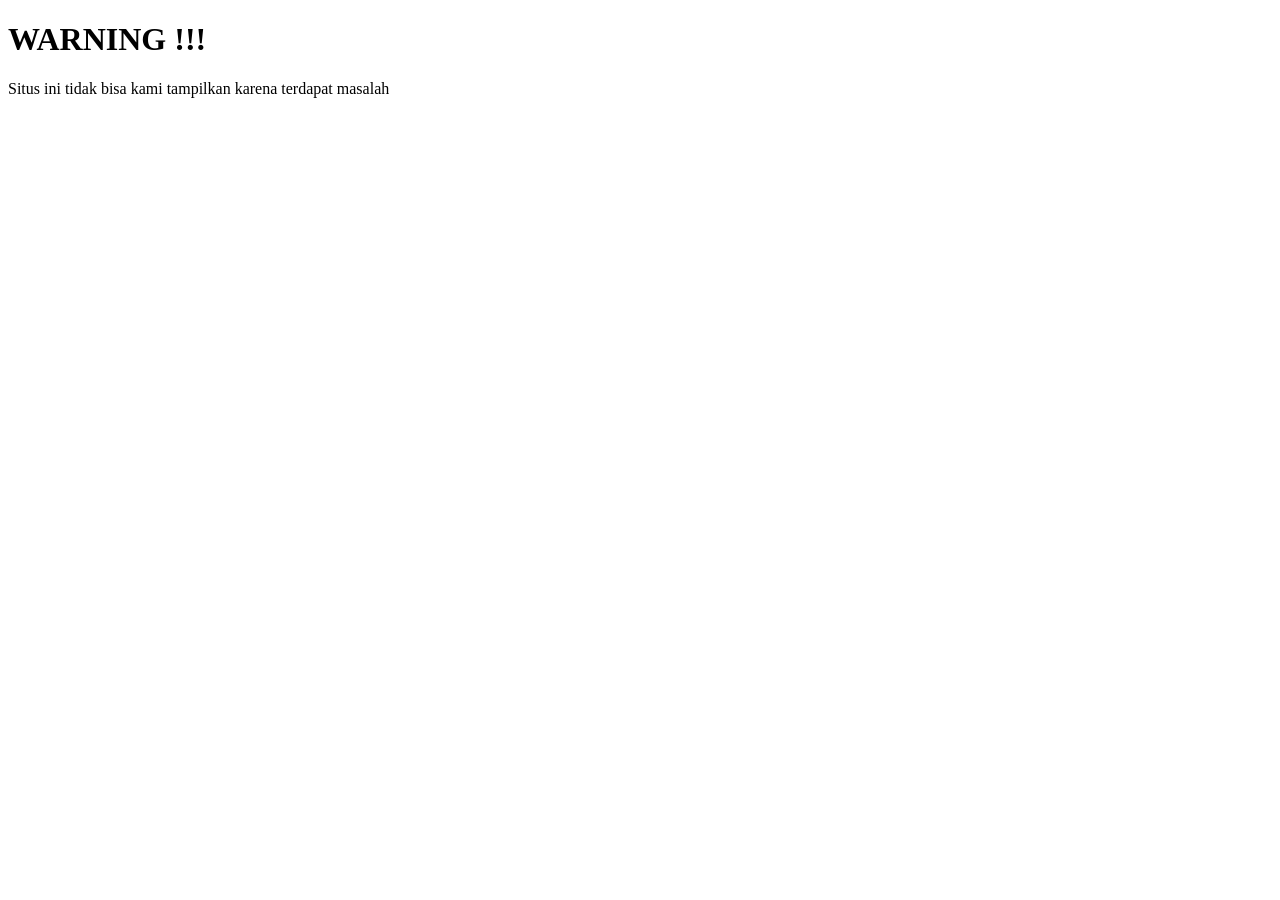
<file: index.html>
<!DOCTYPE html>
<html lang="en">
<head>
    <link rel="icon" type="image/png" href="img/ikan.jpeg"/>
    <!-- hutang yang dilakukan oleh saudara Aldi adalah Rp 175.000 -->
    <meta name="google-site-verification" content="J_ojNxD2MLpn053_g8uHzU2pQyzLy3cZj6fmyXQL_-Y" />
    <meta charset="UTF-8">
    <meta http-equiv="X-UA-Compatible" content="IE=edge">
    <meta name="viewport" content="width=device-width, initial-scale=1.0">
    <title>Citra Farm Kemang</title>
</head>
<body>
    <h1>
        WARNING !!!
    </h1>
    <p>
        Situs ini tidak bisa kami tampilkan karena terdapat masalah 
        <!-- dalam kesepakatan pembuatan situs ini. Pihak yang melakukan penunggakan hutang adalah Saudara Aldi yang berprofesi sebagai
        founder dari Citra Farm Kemang
        <br>
        <br>
        <br>berikut adalah data pribadi yang bersangkutan:
        <br>
        <br>https://id.linkedin.com/in/abi-aldi-51a40b115
        <br>
        <br>
        <img src="img/aldi.png" alt="Aldi">
        <br>
        <br> Nama      : Aldi
        <br>
        <br> Domisili  : Bogor
        <br>
        <br> no telp   : +62 877-7776-8404
        <br>
        <br> Telegram  : https://t.me/HimuraAldi -->
    </p>
</body>
</html>
</file>
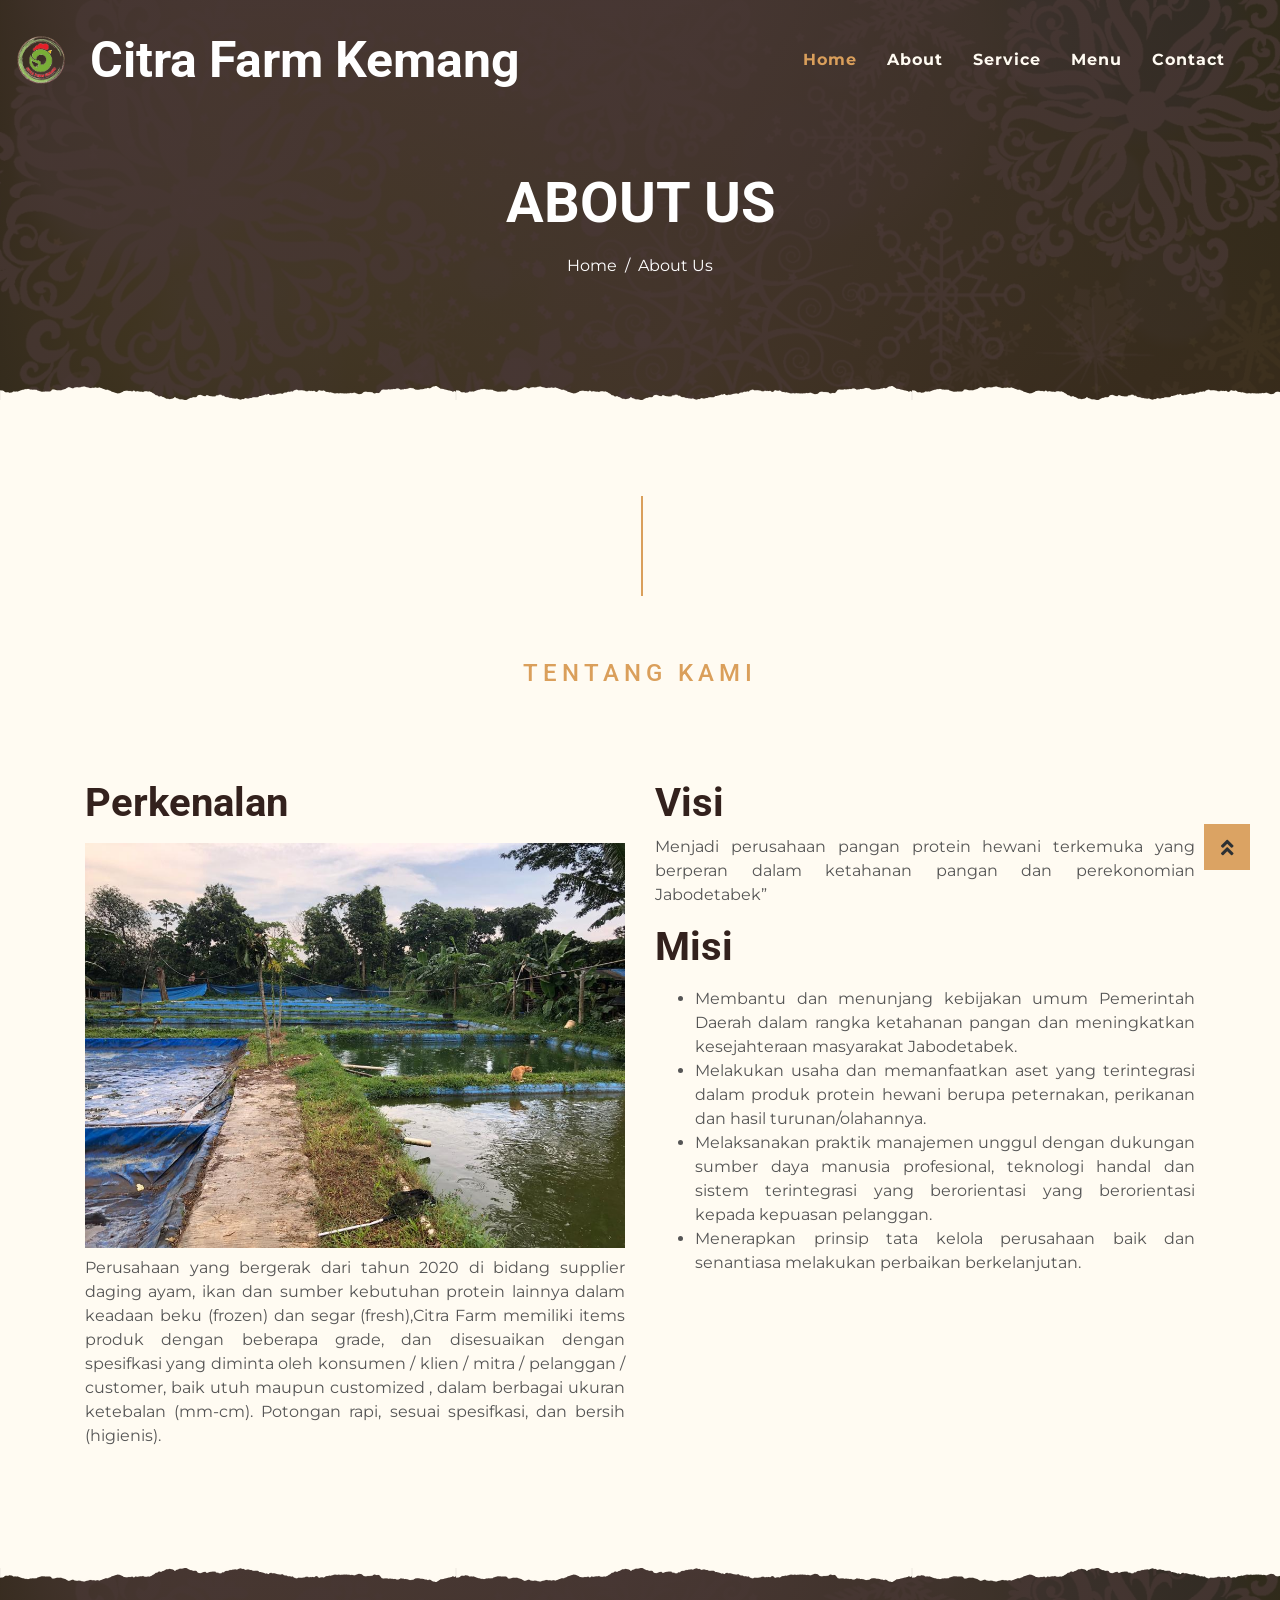
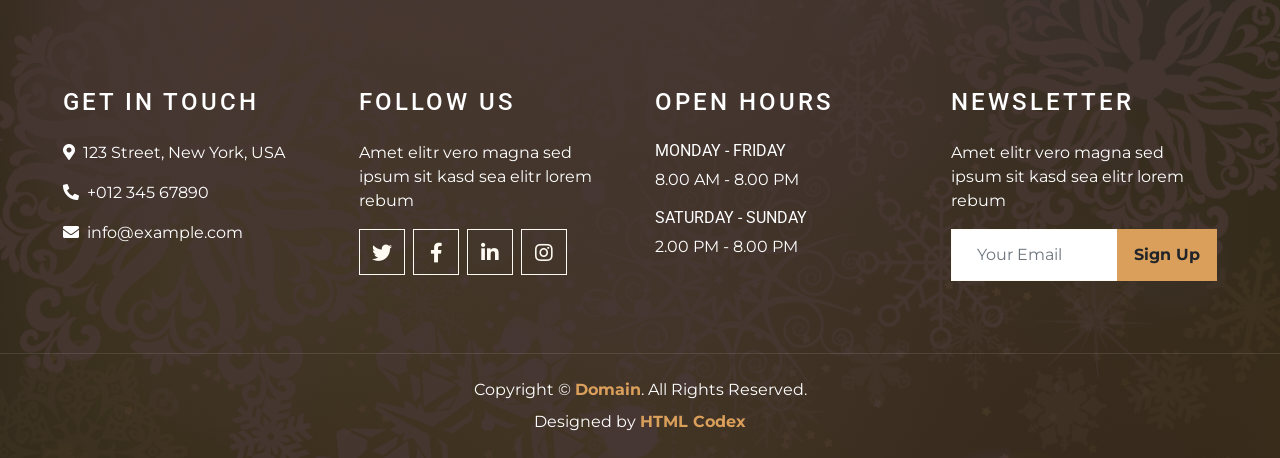
<file: about.html>
<!DOCTYPE html>
<html lang="en">

<head>
    <meta charset="utf-8">
    <title>Citra Farm Kemang</title>
    <meta content="width=device-width, initial-scale=1.0" name="viewport">
    <meta content="Free Website Template" name="keywords">
    <meta content="Free Website Template" name="description">

    <!-- Favicon -->
    <link href="img/logo_usaha.png" rel="icon">

    <!-- Google Font -->
    <link rel="preconnect" href="https://fonts.gstatic.com">
    <link href="https://fonts.googleapis.com/css2?family=Montserrat:wght@200;400&family=Roboto:wght@400;500;700&display=swap" rel="stylesheet"> 

    <!-- Font Awesome -->
    <link href="https://cdnjs.cloudflare.com/ajax/libs/font-awesome/5.10.0/css/all.min.css" rel="stylesheet">

    <!-- Libraries Stylesheet -->
    <link href="lib/owlcarousel/assets/owl.carousel.min.css" rel="stylesheet">
    <link href="lib/tempusdominus/css/tempusdominus-bootstrap-4.min.css" rel="stylesheet" />

    <!-- Customized Bootstrap Stylesheet -->
    <!-- <link href="css/style.min.css" rel="stylesheet"> -->
    <link href="css/style.css" rel="stylesheet">

</head>

<body>
    <!-- Navbar Start -->
    <!-- <div class="container-fluid p-0 nav-bar">
        <nav class="navbar navbar-expand-lg bg-none navbar-dark py-3">
            <a href="index.html" class="navbar-brand px-lg-4 m-0">
                <h1 class="m-0 display-4 text-uppercase text-white">KOPPEE</h1>
            </a>
            <button type="button" class="navbar-toggler" data-toggle="collapse" data-target="#navbarCollapse">
                <span class="navbar-toggler-icon"></span>
            </button>
            <div class="collapse navbar-collapse justify-content-between" id="navbarCollapse">
                <div class="navbar-nav ml-auto p-4">
                    <a href="index.html" class="nav-item nav-link">Home</a>
                    <a href="about.html" class="nav-item nav-link active">About</a>
                    <a href="service.html" class="nav-item nav-link">Service</a>
                    <a href="menu.html" class="nav-item nav-link">Menu</a>
                    <div class="nav-item dropdown">
                        <a href="#" class="nav-link dropdown-toggle" data-toggle="dropdown">Pages</a>
                        <div class="dropdown-menu text-capitalize">
                            <a href="reservation.html" class="dropdown-item">Reservation</a>
                            <a href="testimonial.html" class="dropdown-item">Testimonial</a>
                        </div>
                    </div>
                    <a href="contact.html" class="nav-item nav-link">Contact</a>
                </div>
            </div>
        </nav>
    </div> -->
    <!-- Navbar Start -->
    <div class="container-fluid p-0 nav-bar">
        <nav class="navbar navbar-expand-lg bg-none navbar-dark py-3 fixNavbar">
            <img src="img/logo_usaha.png" style="width: 50px;height: 50px;">
            <a href="index.html" class="navbar-brand px-lg-4 m-0">
                <h1 class="m-0 display-4 text-white" style="font-size:50px" >Citra Farm Kemang</h1>
            </a>

            <button type="button" class="navbar-toggler" data-toggle="collapse" data-target="#navbarCollapse">
                <span class="navbar-toggler-icon"></span>
            </button>
            <div class="collapse navbar-collapse justify-content-between" id="navbarCollapse">
                <div class="navbar-nav ml-auto p-4">
                    <!-- <a href="index.html" class="nav-item nav-link active">Home</a>
                    <a href="about.html" class="nav-item nav-link">About</a>
                    <a href="service.html" class="nav-item nav-link">Service</a>
                    <a href="menu.html" class="nav-item nav-link">Menu</a> -->
                    <a href="index.html" class="nav-item nav-link active">Home</a>
                    <a href="about.html" class="nav-item nav-link">About</a>
                    <a href="service.html" class="nav-item nav-link">Service</a>
                    <a href="menu.html" class="nav-item nav-link">Menu</a>

                    <!-- <div class="nav-item dropdown">
                        <a href="#" class="nav-link dropdown-toggle" data-toggle="dropdown">Pages</a>
                        <div class="dropdown-menu text-capitalize">
                            <a href="reservation.html" class="dropdown-item">Reservation</a>
                            <a href="testimonial.html" class="dropdown-item">Testimonial</a>
                        </div>
                    </div> -->
                    <a href="contact.html" class="nav-item nav-link">Contact</a>
                </div>
            </div>
        </nav>
    </div>
    </div>
    <!-- Navbar End -->
    <!-- Navbar End -->


    <!-- Page Header Start -->
    <div class="container-fluid page-header mb-5 position-relative overlay-bottom">
        <div class="d-flex flex-column align-items-center justify-content-center pt-0 pt-lg-5" style="min-height: 400px">
            <h1 class="display-4 mb-3 mt-0 mt-lg-5 text-white text-uppercase">About Us</h1>
            <div class="d-inline-flex mb-lg-5">
                <p class="m-0 text-white"><a class="text-white" href="">Home</a></p>
                <p class="m-0 text-white px-2">/</p>
                <p class="m-0 text-white">About Us</p>
            </div>
        </div>
    </div>
    <!-- Page Header End -->


    <!-- About Start -->
    <!-- <div class="container-fluid py-5">
        <div class="container">
            <div class="section-title">
                <h4 class="text-primary text-uppercase" style="letter-spacing: 5px;">About Us</h4>
                <h1 class="display-4">Serving Since 1950</h1>
            </div>
            <div class="row">
                <div class="col-lg-4 py-0 py-lg-5">
                    <h1 class="mb-3">Our Story</h1>
                    <h5 class="mb-3">Eos kasd eos dolor vero vero, lorem stet diam rebum. Ipsum amet sed vero dolor sea</h5>
                    <p>Takimata sed vero vero no sit sed, justo clita duo no duo amet et, nonumy kasd sed dolor eos diam lorem eirmod. Amet sit amet amet no. Est nonumy sed labore eirmod sit magna. Erat at est justo sit ut. Labor diam sed ipsum et eirmod</p>
                    <a href="" class="btn btn-secondary font-weight-bold py-2 px-4 mt-2">Learn More</a>
                </div>
                <div class="col-lg-4 py-5 py-lg-0" style="min-height: 500px;">
                    <div class="position-relative h-100">
                        <img class="position-absolute w-100 h-100" src="img/about.png" style="object-fit: cover;">
                    </div>
                </div>
                <div class="col-lg-4 py-0 py-lg-5">
                    <h1 class="mb-3">Our Vision</h1>
                    <p>Invidunt lorem justo sanctus clita. Erat lorem labore ea, justo dolor lorem ipsum ut sed eos, ipsum et dolor kasd sit ea justo. Erat justo sed sed diam. Ea et erat ut sed diam sea ipsum est dolor</p>
                    <h5 class="mb-3"><i class="fa fa-check text-primary mr-3"></i>Lorem ipsum dolor sit amet</h5>
                    <h5 class="mb-3"><i class="fa fa-check text-primary mr-3"></i>Lorem ipsum dolor sit amet</h5>
                    <h5 class="mb-3"><i class="fa fa-check text-primary mr-3"></i>Lorem ipsum dolor sit amet</h5>
                    <a href="" class="btn btn-primary font-weight-bold py-2 px-4 mt-2">Learn More</a>
                </div>
            </div>
        </div>
    </div> -->
    <div class="container-fluid py-5" id="about">
        <div class="container">
            <div class="section-title">
                <h4 class="py-lg-5 text-primary text-uppercase" style="letter-spacing: 5px;">Tentang Kami</h4>
                <!-- <h1 class="display-4">Serving Since 1950</h1> -->
            </div>
            <div class="row">
                <!-- <div class="col-lg-4 py-0 py-lg-5"> -->
                    <div class="col-lg-6 py-0 ">

                    <h1 class="mb-3">Perkenalan</h1>
                    <!-- <h5 class="mb-3">Eos kasd eos dolor vero vero, lorem stet diam rebum. Ipsum amet sed vero dolor sea</h5> -->
                    <div class="'position-relative ">
                        <img class="position-relative" src="img/about.png" style="width:540px;object-fit: fill;"> 
                    </div>
                    <p class="py-lg-2 " style="text-align: justify;">Perusahaan yang bergerak dari tahun 2020 di bidang supplier daging
                        ayam, ikan dan sumber kebutuhan protein lainnya dalam keadaan beku
                        (frozen) dan segar (fresh),Citra Farm memiliki items produk dengan beberapa
                        grade, dan disesuaikan dengan spesifkasi yang diminta oleh
                        konsumen / klien / mitra / pelanggan / customer, baik utuh maupun
                        customized , dalam berbagai ukuran ketebalan (mm-cm).
                        Potongan rapi, sesuai spesifkasi, dan bersih (higienis).
                    </p>
                    <!-- <p>Takimata sed vero vero no sit sed, justo clita duo no duo amet et, nonumy kasd sed dolor eos diam lorem eirmod. Amet sit amet amet no. Est nonumy sed labore eirmod sit magna. Erat at est justo sit ut. Labor diam sed ipsum et eirmod</p> -->
                    <!-- <a href="" class="btn btn-secondary font-weight-bold py-2 px-4 mt-2">Learn More</a> -->

 
                </div>
                <!-- <div class="col-lg-4 py-5 py-lg-0" style="min-height: 500px;">
                    <div class="position-relative h-100">
                        <img class="position-absolute w-100 h-100" src="img/about.png" style="object-fit: cover;"> 
                        <img class="position-absolute w-100 h-100" src="img/about.png" style="object-fit: contain;">
                        <img src="img/about.png" class = "position-absolute w-100 "
                        style="object-fit: contain;height:700px;border-radius:50%;">

                    </div>
                </div> -->
                <!-- <div class="col-lg-4 py-0 py-lg-5"> -->
                <div class="col-lg-6 py-0">
                    <!-- <h1 class="mb-3">Our Vision</h1> -->
                    <h1>Visi</h1>
                    <p style="text-align: justify;">
                        Menjadi perusahaan pangan protein hewani terkemuka yang berperan dalam ketahanan pangan dan perekonomian Jabodetabek”
                    </p>
                    <h1 class="mb-3">Misi</h1>
                    <p style="text-align: justify;">
                        <ul>
                            <li style="text-align: justify;">Membantu dan menunjang kebijakan umum Pemerintah Daerah dalam rangka ketahanan pangan dan meningkatkan kesejahteraan masyarakat Jabodetabek.
                            </li>
                            <li style="text-align: justify;">Melakukan usaha dan memanfaatkan aset yang terintegrasi dalam produk protein hewani berupa peternakan, perikanan dan hasil turunan/olahannya.
                            </li>
                            <li style="text-align: justify;">Melaksanakan praktik manajemen unggul dengan dukungan sumber daya manusia profesional, teknologi handal dan sistem terintegrasi yang berorientasi yang berorientasi kepada kepuasan pelanggan.
                            </li>
                            <li style="text-align: justify;">Menerapkan prinsip tata kelola perusahaan baik dan senantiasa melakukan perbaikan berkelanjutan.
                            </li>
                        </ul>
                    </p>
                    <!-- <p>Invidunt lorem justo sanctus clita. Erat lorem labore ea, justo dolor lorem ipsum ut sed eos, ipsum et dolor kasd sit ea justo. Erat justo sed sed diam. Ea et erat ut sed diam sea ipsum est dolor</p>
                    <h5 class="mb-3"><i class="fa fa-check text-primary mr-3"></i>Lorem ipsum dolor sit amet</h5>
                    <h5 class="mb-3"><i class="fa fa-check text-primary mr-3"></i>Lorem ipsum dolor sit amet</h5>
                    <h5 class="mb-3"><i class="fa fa-check text-primary mr-3"></i>Lorem ipsum dolor sit amet</h5> -->
                    <!-- <a href="" class="btn btn-primary font-weight-bold py-2 px-4 mt-2">Learn More</a> -->
                </div>
            </div>
        </div>
    </div>
    <!-- About End -->


    <!-- Footer Start -->
    <div class="container-fluid footer text-white mt-5 pt-5 px-0 position-relative overlay-top">
        <div class="row mx-0 pt-5 px-sm-3 px-lg-5 mt-4">
            <div class="col-lg-3 col-md-6 mb-5">
                <h4 class="text-white text-uppercase mb-4" style="letter-spacing: 3px;">Get In Touch</h4>
                <p><i class="fa fa-map-marker-alt mr-2"></i>123 Street, New York, USA</p>
                <p><i class="fa fa-phone-alt mr-2"></i>+012 345 67890</p>
                <p class="m-0"><i class="fa fa-envelope mr-2"></i>info@example.com</p>
            </div>
            <div class="col-lg-3 col-md-6 mb-5">
                <h4 class="text-white text-uppercase mb-4" style="letter-spacing: 3px;">Follow Us</h4>
                <p>Amet elitr vero magna sed ipsum sit kasd sea elitr lorem rebum</p>
                <div class="d-flex justify-content-start">
                    <a class="btn btn-lg btn-outline-light btn-lg-square mr-2" href="#"><i class="fab fa-twitter"></i></a>
                    <a class="btn btn-lg btn-outline-light btn-lg-square mr-2" href="#"><i class="fab fa-facebook-f"></i></a>
                    <a class="btn btn-lg btn-outline-light btn-lg-square mr-2" href="#"><i class="fab fa-linkedin-in"></i></a>
                    <a class="btn btn-lg btn-outline-light btn-lg-square" href="#"><i class="fab fa-instagram"></i></a>
                </div>
            </div>
            <div class="col-lg-3 col-md-6 mb-5">
                <h4 class="text-white text-uppercase mb-4" style="letter-spacing: 3px;">Open Hours</h4>
                <div>
                    <h6 class="text-white text-uppercase">Monday - Friday</h6>
                    <p>8.00 AM - 8.00 PM</p>
                    <h6 class="text-white text-uppercase">Saturday - Sunday</h6>
                    <p>2.00 PM - 8.00 PM</p>
                </div>
            </div>
            <div class="col-lg-3 col-md-6 mb-5">
                <h4 class="text-white text-uppercase mb-4" style="letter-spacing: 3px;">Newsletter</h4>
                <p>Amet elitr vero magna sed ipsum sit kasd sea elitr lorem rebum</p>
                <div class="w-100">
                    <div class="input-group">
                        <input type="text" class="form-control border-light" style="padding: 25px;" placeholder="Your Email">
                        <div class="input-group-append">
                            <button class="btn btn-primary font-weight-bold px-3">Sign Up</button>
                        </div>
                    </div>
                </div>
            </div>
        </div>
        <div class="container-fluid text-center text-white border-top mt-4 py-4 px-sm-3 px-md-5" style="border-color: rgba(256, 256, 256, .1) !important;">
            <p class="mb-2 text-white">Copyright &copy; <a class="font-weight-bold" href="#">Domain</a>. All Rights Reserved.</a></p>
            <p class="m-0 text-white">Designed by <a class="font-weight-bold" href="https://htmlcodex.com">HTML Codex</a></p>
        </div>
    </div>
    <!-- Footer End -->


    <!-- Back to Top -->
    <a href="#" class="btn btn-lg btn-primary btn-lg-square back-to-top"><i class="fa fa-angle-double-up"></i></a>


    <!-- JavaScript Libraries -->
    <script src="https://code.jquery.com/jquery-3.4.1.min.js"></script>
    <script src="https://stackpath.bootstrapcdn.com/bootstrap/4.4.1/js/bootstrap.bundle.min.js"></script>
    <script src="lib/easing/easing.min.js"></script>
    <script src="lib/waypoints/waypoints.min.js"></script>
    <script src="lib/owlcarousel/owl.carousel.min.js"></script>
    <script src="lib/tempusdominus/js/moment.min.js"></script>
    <script src="lib/tempusdominus/js/moment-timezone.min.js"></script>
    <script src="lib/tempusdominus/js/tempusdominus-bootstrap-4.min.js"></script>

    <!-- Contact Javascript File -->
    <script src="mail/jqBootstrapValidation.min.js"></script>
    <script src="mail/contact.js"></script>

    <!-- Template Javascript -->
    <script src="js/main.js"></script>
</body>

</html>
</file>
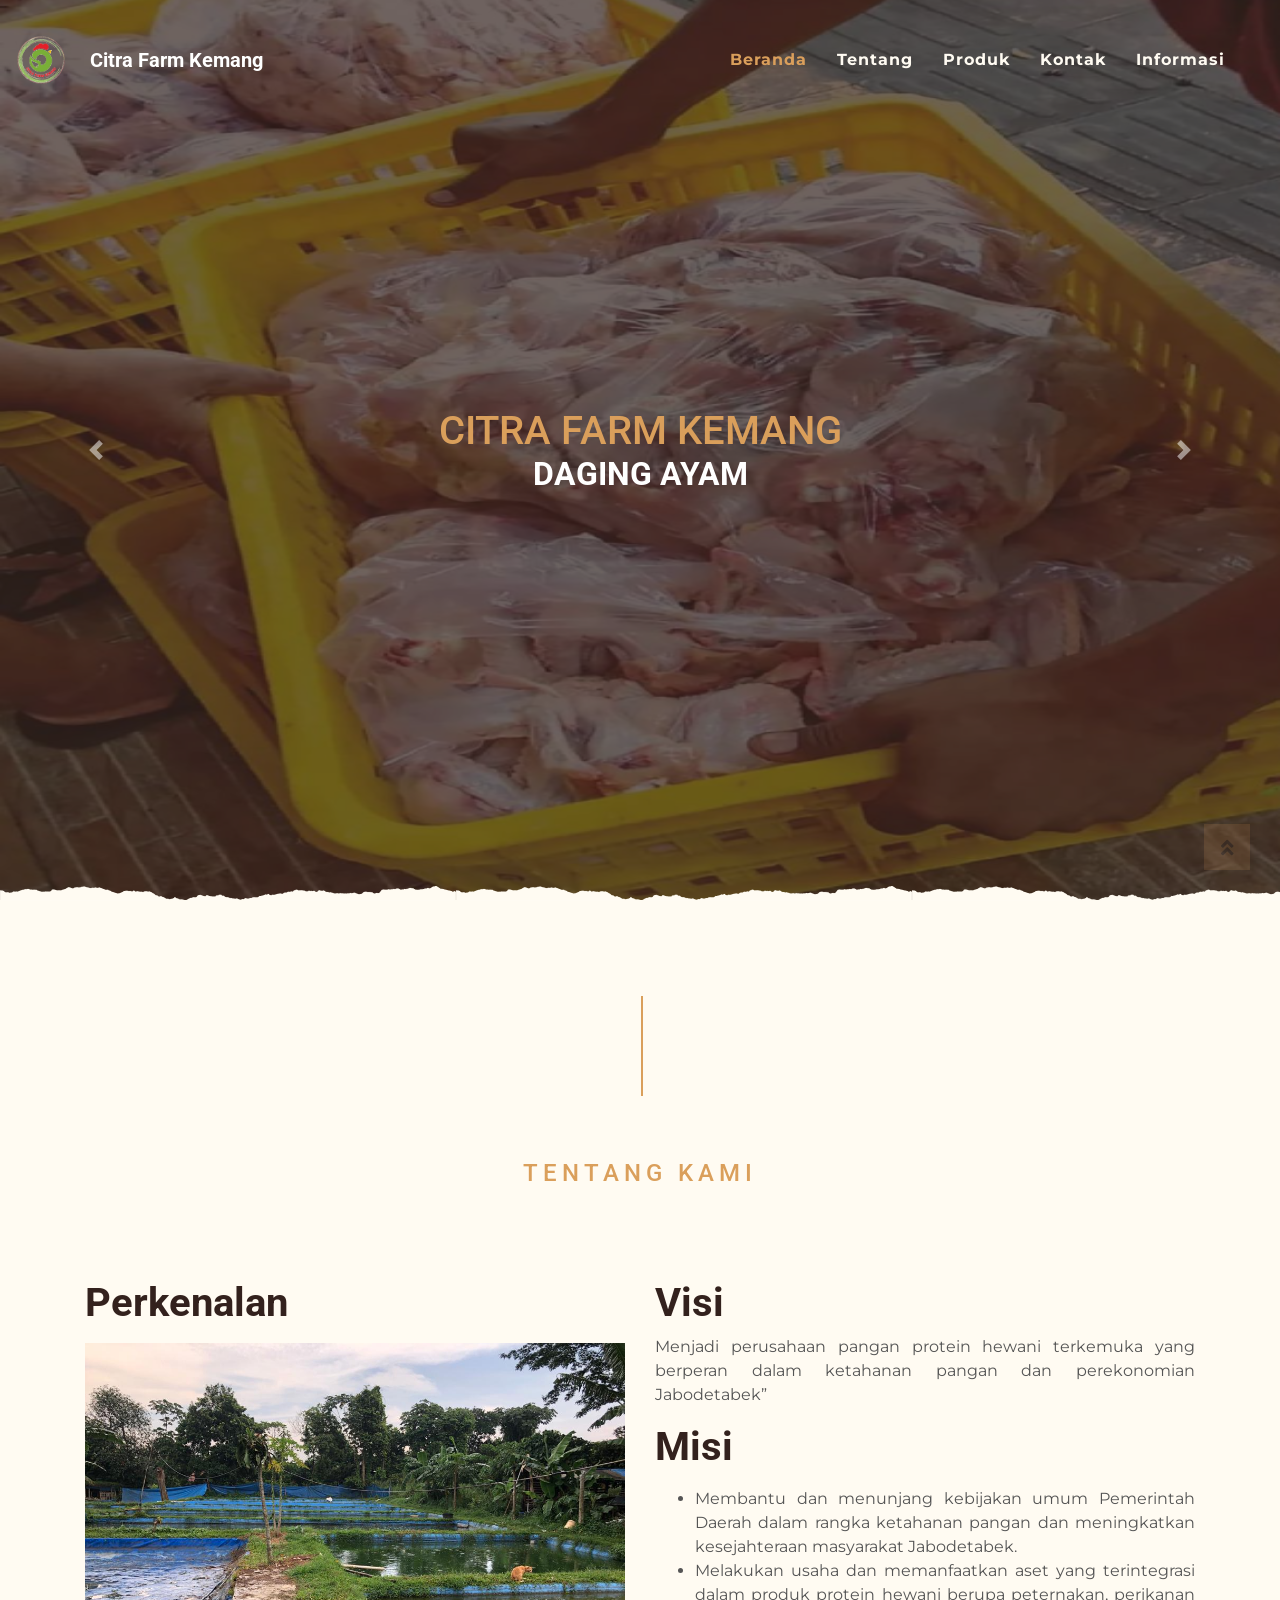
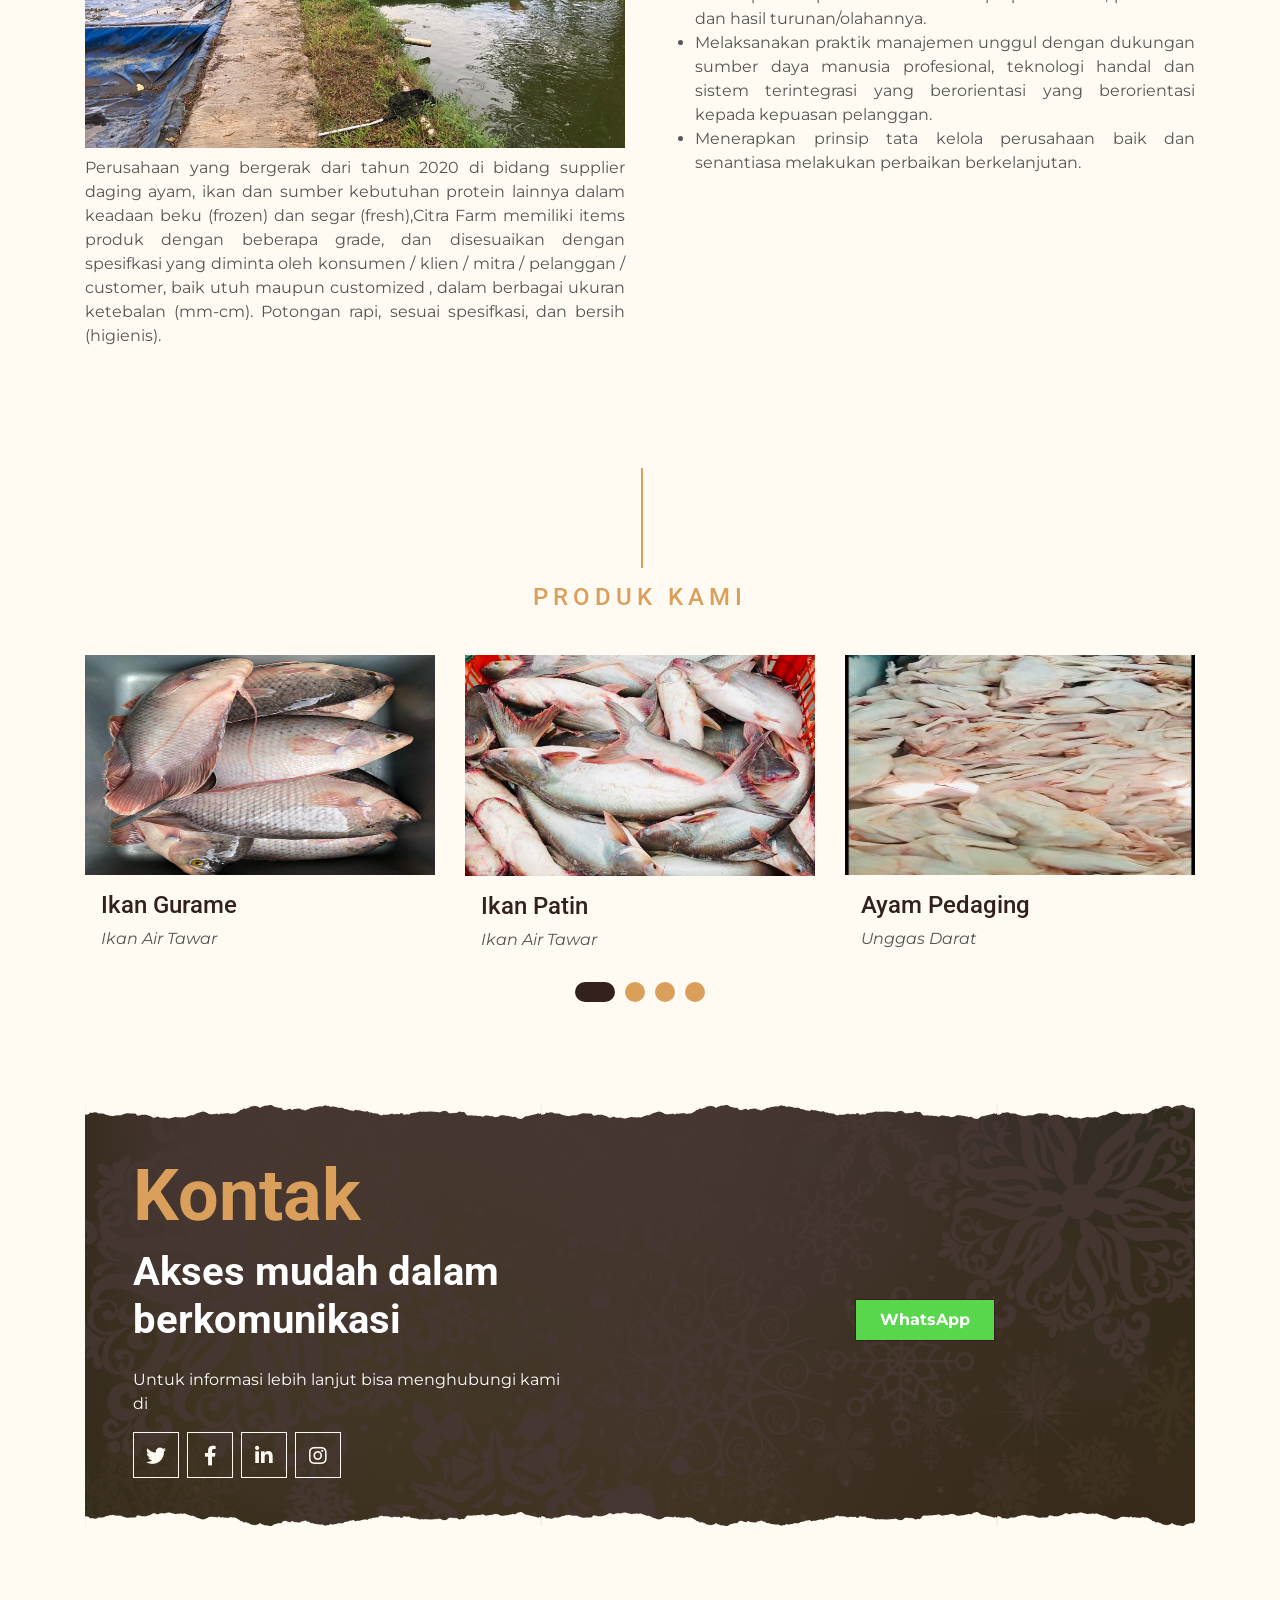
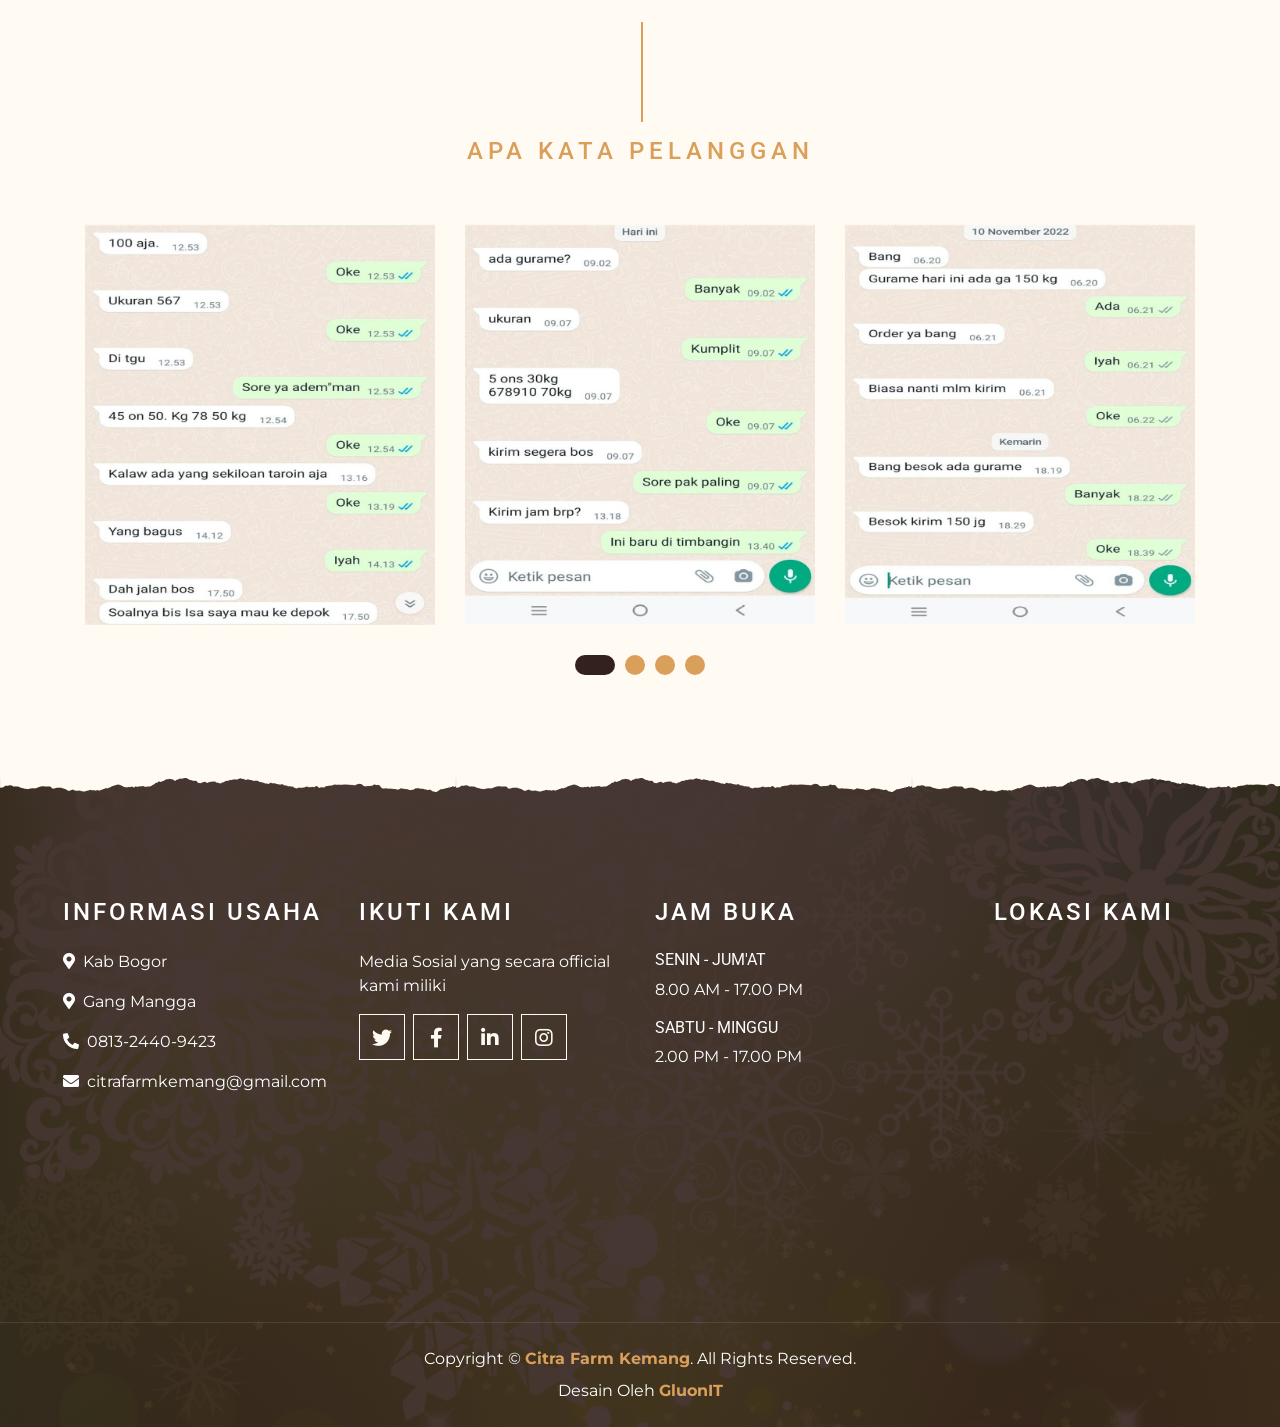
<file: index2.html>
<!DOCTYPE html>
<html lang="en">

<head>
    <meta charset="utf-8">
    <title>CITRA - Farm Kemang</title>
    <meta content="width=device-width, initial-scale=1.0" name="viewport">
    <meta content="Free Website Template" name="keywords">
    <meta content="Free Website Template" name="description">

    <!-- Favicon -->
    <link href="img/logo_usaha.png" rel="icon">

    <!-- Google Font -->
    <link rel="preconnect" href="https://fonts.gstatic.com">
    <link href="https://fonts.googleapis.com/css2?family=Montserrat:wght@200;400&family=Roboto:wght@400;500;700&display=swap" rel="stylesheet"> 

    <!-- Font Awesome -->
    <link href="https://cdnjs.cloudflare.com/ajax/libs/font-awesome/5.10.0/css/all.min.css" rel="stylesheet">

    <!-- Libraries Stylesheet -->
    <link href="lib/owlcarousel/assets/owl.carousel.min.css" rel="stylesheet">
    <link href="lib/tempusdominus/css/tempusdominus-bootstrap-4.min.css" rel="stylesheet" />

    <!-- Customized Bootstrap Stylesheet -->
    <!-- <link href="css/style.min.css" rel="stylesheet"> -->
    <link href="css/style.css" rel="stylesheet">

</head>

<body>
    <!-- Navbar Start -->
    <div class="container-fluid p-0 nav-bar">
        <nav class="navbar navbar-expand-lg bg-none navbar-dark py-3 fixNavbar">
            <img src="img/logo_usaha.png" style="width: 50px;height: 50px;">
            <a href="index.html" class="navbar-brand px-lg-4 m-0">
                <h1 class="m-0 display-4 text-white" style="font-size:20px" >Citra Farm Kemang</h1>
            </a>

            <button type="button" class="navbar-toggler" data-toggle="collapse" data-target="#navbarCollapse">
                <span class="navbar-toggler-icon"></span>
            </button>
            <div class="collapse navbar-collapse justify-content-between" id="navbarCollapse">
                <div class="navbar-nav ml-auto p-4">
                    <!-- <a href="index.html" class="nav-item nav-link active">Home</a>
                    <a href="about.html" class="nav-item nav-link">About</a>
                    <a href="service.html" class="nav-item nav-link">Service</a>
                    <a href="menu.html" class="nav-item nav-link">Menu</a> -->
                    <a href="#home" class="nav-item nav-link active">Beranda</a>
                    <a href="#about" class="nav-item nav-link">Tentang</a>
                    <a href="#produk" class="nav-item nav-link">Produk</a>
                    <a href="#kontak" class="nav-item nav-link">Kontak</a>
                    <a href="#informasi" class="nav-item nav-link">Informasi</a>


                    <!-- <div class="nav-item dropdown">
                        <a href="#" class="nav-link dropdown-toggle" data-toggle="dropdown">Pages</a>
                        <div class="dropdown-menu text-capitalize">
                            <a href="reservation.html" class="dropdown-item">Reservation</a>
                            <a href="testimonial.html" class="dropdown-item">Testimonial</a>
                        </div>
                    </div> -->
                    <!-- <a href="contact.html" class="nav-item nav-link">Contact</a> -->
                </div>
            </div>
        </nav>
    </div>
    <!-- Navbar End -->

    <!-- Carousel Start -->
    <div class="container-fluid p-0 mb-5" id="home">
        <div id="blog-carousel" class="carousel slide overlay-bottom" data-ride="carousel">
            <!-- <div class="carousel-inner"> -->
            <div class="carousel-inner">

                <div class="carousel-item active">

                    <img class="w-100" style="height:100vh;width:100vw" src="img/ca-1.png" alt="Image">
                    <!-- <img class="w-100" src="img/carousel-1.jpg" alt="Image"> -->

                    <div class="carousel-caption d-flex flex-column align-items-center justify-content-center">
                        <h1 class="text-primary font-weight-medium m-0">CITRA FARM KEMANG</h1>
                        <!-- <h1 class="display-1 text-white m-0">Ayam</h1> -->
                        <h2 class="text-white m-0">DAGING AYAM</h2>
                    </div>
                </div>
                <div class="carousel-item">
                    <img class="w-100" style="width:100wh;height:100vh;" src="img/ca-2.jpg" alt="Image">
                    <div class="carousel-caption d-flex flex-column align-items-center justify-content-center">
                        <h1 class="text-primary font-weight-medium m-0">Citra Farm Kemang</h1>
                        <!-- <h1 class="display-1 text-white m-0">Gurame</h1> -->
                        <h2 class="text-white m-0">IKAN GURAME</h2>
                    </div>
                </div>
            </div>
            <a class="carousel-control-prev" href="#blog-carousel" data-slide="prev">
                <span class="carousel-control-prev-icon"></span>
            </a>
            <a class="carousel-control-next" href="#blog-carousel" data-slide="next">
                <span class="carousel-control-next-icon"></span>
            </a>
        </div>
    </div>
    <!-- Carousel End -->


    <!-- About Start -->
    <div class="container-fluid py-5" id="about">
        <div class="container">
            <div class="section-title">
                <h4 class="py-lg-5 text-primary text-uppercase" style="letter-spacing: 5px;">Tentang Kami</h4>
                <!-- <h1 class="display-4">Serving Since 1950</h1> -->
            </div>
            <div class="row">
                <!-- <div class="col-lg-4 py-0 py-lg-5"> -->
                    <div class="col-lg-6 py-0 ">

                    <h1 class="mb-3">Perkenalan</h1>
                    <!-- <h5 class="mb-3">Eos kasd eos dolor vero vero, lorem stet diam rebum. Ipsum amet sed vero dolor sea</h5> -->
                    <div class="'position-relative ">
                        <img class="position-relative" src="img/about.png" style=
                        "width:540px;object-fit: contain;max-width: 100%;height: auto;"> 
                    </div>
                    <p class="py-lg-2 " style="text-align: justify;">Perusahaan yang bergerak dari tahun 2020 di bidang supplier daging
                        ayam, ikan dan sumber kebutuhan protein lainnya dalam keadaan beku
                        (frozen) dan segar (fresh),Citra Farm memiliki items produk dengan beberapa
                        grade, dan disesuaikan dengan spesifkasi yang diminta oleh
                        konsumen / klien / mitra / pelanggan / customer, baik utuh maupun
                        customized , dalam berbagai ukuran ketebalan (mm-cm).
                        Potongan rapi, sesuai spesifkasi, dan bersih (higienis).
                    </p>
                    <!-- <p>Takimata sed vero vero no sit sed, justo clita duo no duo amet et, nonumy kasd sed dolor eos diam lorem eirmod. Amet sit amet amet no. Est nonumy sed labore eirmod sit magna. Erat at est justo sit ut. Labor diam sed ipsum et eirmod</p> -->
                    <!-- <a href="" class="btn btn-secondary font-weight-bold py-2 px-4 mt-2">Learn More</a> -->

 
                </div>
                <!-- <div class="col-lg-4 py-5 py-lg-0" style="min-height: 500px;">
                    <div class="position-relative h-100">
                        <img class="position-absolute w-100 h-100" src="img/about.png" style="object-fit: cover;"> 
                        <img class="position-absolute w-100 h-100" src="img/about.png" style="object-fit: contain;">
                        <img src="img/about.png" class = "position-absolute w-100 "
                        style="object-fit: contain;height:700px;border-radius:50%;">

                    </div>
                </div> -->
                <!-- <div class="col-lg-4 py-0 py-lg-5"> -->
                <div class="col-lg-6 py-0">
                    <!-- <h1 class="mb-3">Our Vision</h1> -->
                    <h1>Visi</h1>
                    <p style="text-align: justify;">
                        Menjadi perusahaan pangan protein hewani terkemuka yang berperan dalam ketahanan pangan dan perekonomian Jabodetabek”
                    </p>
                    <h1 class="mb-3">Misi</h1>
                    <p style="text-align: justify;">
                        <ul>
                            <li style="text-align: justify;">Membantu dan menunjang kebijakan umum Pemerintah Daerah dalam rangka ketahanan pangan dan meningkatkan kesejahteraan masyarakat Jabodetabek.
                            </li>
                            <li style="text-align: justify;">Melakukan usaha dan memanfaatkan aset yang terintegrasi dalam produk protein hewani berupa peternakan, perikanan dan hasil turunan/olahannya.
                            </li>
                            <li style="text-align: justify;">Melaksanakan praktik manajemen unggul dengan dukungan sumber daya manusia profesional, teknologi handal dan sistem terintegrasi yang berorientasi yang berorientasi kepada kepuasan pelanggan.
                            </li>
                            <li style="text-align: justify;">Menerapkan prinsip tata kelola perusahaan baik dan senantiasa melakukan perbaikan berkelanjutan.
                            </li>
                        </ul>
                    </p>
                    <!-- <p>Invidunt lorem justo sanctus clita. Erat lorem labore ea, justo dolor lorem ipsum ut sed eos, ipsum et dolor kasd sit ea justo. Erat justo sed sed diam. Ea et erat ut sed diam sea ipsum est dolor</p>
                    <h5 class="mb-3"><i class="fa fa-check text-primary mr-3"></i>Lorem ipsum dolor sit amet</h5>
                    <h5 class="mb-3"><i class="fa fa-check text-primary mr-3"></i>Lorem ipsum dolor sit amet</h5>
                    <h5 class="mb-3"><i class="fa fa-check text-primary mr-3"></i>Lorem ipsum dolor sit amet</h5> -->
                    <!-- <a href="" class="btn btn-primary font-weight-bold py-2 px-4 mt-2">Learn More</a> -->
                </div>
            </div>
        </div>
    </div>
    <!-- About End -->
   <!-- Produk Start -->
    <div class="container-fluid py-5" id="produk">
        <div class="container">
            <div class="section-title">
                <h4 class="text-primary text-uppercase" style="letter-spacing: 5px;">Produk Kami</h4>
                <!-- <h1 class="display-4"></h1> -->
            </div>
            <div class="owl-carousel testimonial-carousel">

                <div class="testimonial-item">
                    <div class="d-flex align-items-center mb-3">
                        <img class="img-produk" src="img/ikanpatin.jpeg" style="width:100%;height:auto;" alt="">
                    </div>
                    <div class="ml-3">
                        <h4>Ikan Patin</h4>
                        <i>Ikan Air Tawar</i>
                    </div>
                    <!-- <p class="m-0">
                        adalah salah satu perusahaan properti terkemuka di Indonesia, yang telah berdiri sejak tahun 1975
                    </p> -->
                </div>
                <div class="testimonial-item">
                    <div class="d-flex align-items-center mb-3">
                        <img class="img-produk" src="img/ayampedaging.jpeg" style="width:100%;height:220px;" alt="">
                    </div>
                    <div class="ml-3">
                        <h4>Ayam Pedaging</h4>
                        <i>Unggas Darat</i>
                    </div>
                    <!-- <p class="m-0">
                        adalah salah satu perusahaan properti terkemuka di Indonesia, yang telah berdiri sejak tahun 1975
                    </p> -->
                </div>
                <div class="testimonial-item">
                    <div class="d-flex align-items-center mb-3">
                        <img class="img-produk" src="img/bebek.jpeg" style="width:100%;height:220px;" alt="">
                    </div>
                    <div class="ml-3">
                        <h4>Bebek</h4>
                        <i>Unggas Darat</i>
                    </div>
                    <!-- <p class="m-0">
                        adalah salah satu perusahaan properti terkemuka di Indonesia, yang telah berdiri sejak tahun 1975
                    </p> -->
                </div>
                <div class="testimonial-item">
                    <div class="d-flex align-items-center mb-3">
                        <img class="img-produk" src="img/ikangurame.jpeg" style="width:100%;height:220px;" alt="">
                    </div>
                    <div class="ml-3">
                        <h4>Ikan Gurame</h4>
                        <i>Ikan Air Tawar</i>
                    </div>
                    <!-- <p class="m-0">
                        adalah salah satu perusahaan properti terkemuka di Indonesia, yang telah berdiri sejak tahun 1975
                    </p> -->
                </div>

                <!-- <div class="produk-item">
                    <div class="d-flex align-items-center mb-3">
                        <img class="img-fluid" src="img/testimonial-2.jpg" alt="">
                        <div class="ml-3">
                            <h4>Client Name</h4>
                            <i>Profession</i>
                        </div>
                    </div>
                    <p class="m-0">Sed ea amet kasd elitr stet, stet rebum et ipsum est duo elitr eirmod clita lorem. Dolor tempor ipsum sanct clita</p>
                </div>
                <div class="produk-item">
                    <div class="d-flex align-items-center mb-3">
                        <img class="img-fluid" src="img/testimonial-3.jpg" alt="">
                        <div class="ml-3">
                            <h4>Client Name</h4>
                            <i>Profession</i>
                        </div>
                    </div>
                    <p class="m-0">Sed ea amet kasd elitr stet, stet rebum et ipsum est duo elitr eirmod clita lorem. Dolor tempor ipsum sanct clita</p>
                </div>
                <div class="produk-item">
                    <div class="d-flex align-items-center mb-3">
                        <img class="img-fluid" src="img/testimonial-4.jpg" alt="">
                        <div class="ml-3">
                            <h4>Client Name</h4>
                            <i>Profession</i>
                        </div>
                    </div>
                    <p class="m-0">Sed ea amet kasd elitr stet, stet rebum et ipsum est duo elitr eirmod clita lorem. Dolor tempor ipsum sanct clita</p>
                </div> -->
            </div>
        </div>
    </div>
    <!-- Produk End -->

    <!-- Service Start -->
    <!-- <div class="container-fluid pt-5">
        <div class="container">
            <div class="section-title">
                <h4 class="text-primary text-uppercase" style="letter-spacing: 5px;">Kenapa Pilih Kami?</h4>
                <h1 class="display-4">Fresh & Organic Beans</h1>
    
   
            </div>
            <div style="line-height: 0.8; text-align:center;padding-bottom: 25px;
            padding-top:25px;">
            </div>
            <div class="row">
                <div class="col-lg-6 mb-5">
                    <div class="row align-items-center">
                        <div class="col-sm-5">
                            <img class="img-fluid mb-3 mb-sm-0" src="img/service-1.jpg" alt="">
                        </div>
                        <div class="col-sm-7">
                            <h4><i class="fa fa-truck service-icon"></i> Selalu menjaga Mutu Produk
                            </h4>
                            <p class="m-0">Sit lorem ipsum et diam elitr est dolor sed duo. Guberg sea et et lorem dolor sed est sit
                                invidunt, dolore tempor diam ipsum takima erat tempor</p>
                        </div>
                    </div>
                </div>
                <div class="col-lg-6 mb-5">
                    <div class="row align-items-center">
                        <div class="col-sm-5">
                            <img class="img-fluid mb-3 mb-sm-0" src="img/service-2.jpg" alt="">
                        </div>
                        <div class="col-sm-7">
                            <h4><i class="fa fa-coffee service-icon"></i>Memprioritaskan Pelayanan Pelanggan 
                            </h4>
                            <p class="m-0">Sit lorem ipsum et diam elitr est dolor sed duo. Guberg sea et et lorem dolor sed est sit
                                invidunt, dolore tempor diam ipsum takima erat tempor</p>
                        </div>
                    </div>
                </div>
                <div class="col-lg-6 mb-5">
                    <div class="row align-items-center">
                        <div class="col-sm-5">
                            <img class="img-fluid mb-3 mb-sm-0" src="img/service-3.jpg" alt="">
                        </div>
                        <div class="col-sm-7">
                            <h4><i class="fa fa-award service-icon"></i>Memprioritaskan Pelayanan Pelanggan</h4>
                            <p class="m-0">Sit lorem ipsum et diam elitr est dolor sed duo. Guberg sea et et lorem dolor sed est sit
                                invidunt, dolore tempor diam ipsum takima erat tempor</p>
                        </div>
                    </div>
                </div>
                <div class="col-lg-6 mb-5">
                    <div class="row align-items-center">
                        <div class="col-sm-5">
                            <img class="img-fluid mb-3 mb-sm-0" src="img/service-4.jpg" alt="">
                        </div>
                        <div class="col-sm-7">
                            <h4><i class="fa fa-table service-icon"></i>Menyediakan produk makanan 
                                berprotein yang berkualitas dan halal,
                                dengan harga terjangkau</h4>
                            <p class="m-0">Sit lorem ipsum et diam elitr est dolor sed duo. Guberg sea et et lorem dolor sed est sit
                                invidunt, dolore tempor diam ipsum takima erat tempor</p>
                        </div>
                    </div>
                </div>
            </div>
        </div>
    </div> -->
    <!-- Service End -->


    <!-- Offer Start -->
    <!-- <div class="offer container-fluid my-5 py-5 text-center position-relative overlay-top overlay-bottom">
        <div class="container py-5">
            <h1 class="display-3 text-primary mt-3">50% OFF</h1>
            <h1 class="text-white mb-3">Sunday Special Offer</h1>
            <h4 class="text-white font-weight-normal mb-4 pb-3">Only for Sunday from 1st Jan to 30th Jan 2045</h4>
            <form class="form-inline justify-content-center mb-4">
                <div class="input-group">
                    <input type="text" class="form-control p-4" placeholder="Your Email" style="height: 60px;">
                    <div class="input-group-append">
                        <button class="btn btn-primary font-weight-bold px-4" type="submit">Sign Up</button>
                    </div>
                </div>
            </form>
        </div>
    </div> -->
    <!-- Offer End -->


    <!-- Menu Start -->
    <!-- <div class="container-fluid pt-5">
        <div class="container">
            <div class="section-title">
                <h4 class="text-primary text-uppercase" style="letter-spacing: 5px;">Produk dan Layanan</h4>
                <h1 class="display-4">Ayam Karkas</h1>
            </div>

            <div class="row">
                <div class="col-lg-6"> -->
                    <!-- <h1 class="mb-5">Hot Coffee</h1> -->
                    <!-- <div class="row align-items-center mb-5">
                        <div class="col-4 col-sm-3">
                            <img class="w-100 rounded-circle mb-3 mb-sm-0" src="img/partingceker.png"
                            style="width:70px;height:120px;" alt=""> -->

                            <!-- <h5 class="menu-price">$5</h5> -->
                        <!-- </div>
                        <div class="col-8 col-sm-9">
                            <h4>Parting Ceker</h4>
                            <p class="m-0">Bagian Kaki / Ceker ayam dengan kesegaran yang tinggi</p>
                        </div>
                    </div>
                    <div class="row align-items-center mb-5">
                        <div class="col-4 col-sm-3">
                            <img class="w-100 rounded-circle mb-3 mb-sm-0" src="img/karkasjantan.png"
                            style="width:70px;height:120px;" alt=""> -->
                            
                            <!-- <h5 class="menu-price">$7</h5> -->
                        <!-- </div>
                        <div class="col-8 col-sm-9">
                            <h4>Karkas Jantan</h4>
                            <p class="m-0">Sit lorem ipsum et diam elitr est dolor sed duo guberg sea et et lorem dolor</p>
                        </div> -->
                    <!-- </div>
                    <div class="row align-items-center mb-5">
                        <div class="col-4 col-sm-3">
                            <img class="w-100 rounded-circle mb-3 mb-sm-0" src="img/Bonelesspaha.png"
                            style="width:70px;height:120px;" alt=""> -->

                            <!-- <h5 class="menu-price">$9</h5> -->
                        <!-- </div>
                        <div class="col-8 col-sm-9">
                            <h4>Boneless Paha</h4>
                            <p class="m-0">Sit lorem ipsum et diam elitr est dolor sed duo guberg sea et et lorem dolor</p>
                        </div>
                    </div>
                </div>
                <div class="col-lg-6"> -->
                    <!-- <h1 class="mb-5">Cold Coffee</h1> -->
                    <!-- <div class="row align-items-center mb-5">
                        <div class="col-4 col-sm-3">
                            <img class="w-100 rounded-circle mb-3 mb-sm-0" src="img/bonelessdada.png"
                            style="width:70px;height:120px;" alt=""> -->
                            <!-- <h5 class="menu-price">$5</h5> -->
                        <!-- </div>
                        <div class="col-8 col-sm-9">
                            <h4>Boneless Dada</h4>
                            <p class="m-0">Sit lorem ipsum et diam elitr est dolor sed duo guberg sea et et lorem dolor</p>
                        </div>
                    </div>
                    <div class="row align-items-center mb-5">
                        <div class="col-4 col-sm-3">
                            <img class="w-100 rounded-circle mb-3 mb-sm-0" src="img/atiampela.png" 
                            style="width:70px;height:120px;" alt=""> -->
                            <!-- <h5 class="menu-price">$7</h5> -->
                        <!-- </div>
                        <div class="col-8 col-sm-9">
                            <h4>Ati Ampela</h4>
                            <p class="m-0">Sit lorem ipsum et diam elitr est dolor sed duo guberg sea et et lorem dolor</p>
                        </div>
                    </div>
                    <div class="row align-items-center mb-5">
                        <div class="col-4 col-sm-3">
                            <img class="w-100 rounded-circle mb-3 mb-sm-0" src="img/karkasbroiler.jpg" 
                            style="width:70px;height:120px;" alt=""> -->

                            <!-- <h5 class="menu-price">$9</h5> -->
                        <!-- </div>
                        <div class="col-8 col-sm-9">
                            <h4>Karkas Broiler</h4>
                            <p class="m-0">Sit lorem ipsum et diam elitr est dolor sed duo guberg sea et et lorem dolor</p>
                        </div>
                    </div>
                </div>
            </div>
            <div class="section-title"> -->
                <!-- <h4 class="text-primary text-uppercase" style="letter-spacing: 5px;">Produk dan Layanan</h4> -->
                <!-- <h1 class="display-4">Ikan Gurame</h1>
            </div>
            <div class="row">
                <div class="col-lg-6">
                    <h1 class="mb-5">Hot Coffee</h1>
                    <div class="row align-items-center mb-5">
                        <div class="col-4 col-sm-3">
                            <img class="w-100 rounded-circle mb-3 mb-sm-0" src="img/menu-1.jpg" alt="">
                            <h5 class="menu-price">$5</h5>
                        </div>
                        <div class="col-8 col-sm-9">
                            <h4>Black Coffee</h4>
                            <p class="m-0">Sit lorem ipsum et diam elitr est dolor sed duo guberg sea et et lorem dolor</p>
                        </div>
                    </div>
                    <div class="row align-items-center mb-5">
                        <div class="col-4 col-sm-3">
                            <img class="w-100 rounded-circle mb-3 mb-sm-0" src="img/menu-2.jpg" alt="">
                            <h5 class="menu-price">$7</h5>
                        </div>
                        <div class="col-8 col-sm-9">
                            <h4>Chocolete Coffee</h4>
                            <p class="m-0">Sit lorem ipsum et diam elitr est dolor sed duo guberg sea et et lorem dolor</p>
                        </div>
                    </div>
                    <div class="row align-items-center mb-5">
                        <div class="col-4 col-sm-3">
                            <img class="w-100 rounded-circle mb-3 mb-sm-0" src="img/menu-3.jpg" alt="">
                            <h5 class="menu-price">$9</h5>
                        </div>
                        <div class="col-8 col-sm-9">
                            <h4>Coffee With Milk</h4>
                            <p class="m-0">Sit lorem ipsum et diam elitr est dolor sed duo guberg sea et et lorem dolor</p>
                        </div>
                    </div>
                </div>
                <div class="col-lg-6">
                    <h1 class="mb-5">Cold Coffee</h1>
                    <div class="row align-items-center mb-5">
                        <div class="col-4 col-sm-3">
                            <img class="w-100 rounded-circle mb-3 mb-sm-0" src="img/menu-1.jpg" alt="">
                            <h5 class="menu-price">$5</h5>
                        </div>
                        <div class="col-8 col-sm-9">
                            <h4>Black Coffee</h4>
                            <p class="m-0">Sit lorem ipsum et diam elitr est dolor sed duo guberg sea et et lorem dolor</p>
                        </div>
                    </div>
                    <div class="row align-items-center mb-5">
                        <div class="col-4 col-sm-3">
                            <img class="w-100 rounded-circle mb-3 mb-sm-0" src="img/menu-2.jpg" alt="">
                            <h5 class="menu-price">$7</h5>
                        </div>
                        <div class="col-8 col-sm-9">
                            <h4>Chocolete Coffee</h4>
                            <p class="m-0">Sit lorem ipsum et diam elitr est dolor sed duo guberg sea et et lorem dolor</p>
                        </div>
                    </div>
                    <div class="row align-items-center mb-5">
                        <div class="col-4 col-sm-3">
                            <img class="w-100 rounded-circle mb-3 mb-sm-0" src="img/menu-3.jpg" alt="">
                            <h5 class="menu-price">$9</h5>
                        </div>
                        <div class="col-8 col-sm-9">
                            <h4>Coffee With Milk</h4>
                            <p class="m-0">Sit lorem ipsum et diam elitr est dolor sed duo guberg sea et et lorem dolor</p>
                        </div>
                    </div>
                </div>
            </div>
        </div>
    </div> -->
    <!-- Menu End -->


    <!-- Reservation Start -->
    <div class="container-fluid my-5" id="kontak">
        <div class="container">
            <div class="reservation position-relative overlay-top overlay-bottom">
                <div class="row align-items-center">
                    <div class="col-lg-6 my-5 my-lg-0">
                        <div class="p-5">
                            <div class="mb-4">
                                <h1 class="display-3 text-primary">Kontak</h1>
                                <h1 class="text-white">Akses mudah dalam berkomunikasi </h1>
                            </div>
                            <p class="text-white">
                                Untuk informasi lebih lanjut bisa menghubungi kami di 
                            </p>
                            <!-- <ul class="list-inline text-white m-0">
                                <li class="py-2"><i class="fa fa-check text-primary mr-3"></i>Lorem ipsum dolor sit amet</li>
                                <li class="py-2"><i class="fa fa-check text-primary mr-3"></i>Lorem ipsum dolor sit amet</li>
                                <li class="py-2"><i class="fa fa-check text-primary mr-3"></i>Lorem ipsum dolor sit amet</li>
                            </ul> -->
                            <div class="d-flex justify-content-start">
                                <a class="btn btn-lg btn-outline-light btn-lg-square mr-2" href="#"><i class="fab fa-twitter"></i></a>
                                <a class="btn btn-lg btn-outline-light btn-lg-square mr-2" href="https://www.facebook.com/liong.esport.94"><i class="fab fa-facebook-f"></i></a>
                                <a class="btn btn-lg btn-outline-light btn-lg-square mr-2" href="https://linkedin.com/in/citra-farm-kemang-9a6198257"><i class="fab fa-linkedin-in"></i></a>
                                <a class="btn btn-lg btn-outline-light btn-lg-square" href="http://instagram.com/citra_farm_kemang"><i class="fab fa-instagram"></i></a>
                            </div>
            
                        </div>
                    </div>
                    <div class="col-lg-6">
                        <!-- <div class="text-center p-5" style="background: rgba(51, 33, 29, .8);"> -->
                        <div class="text-center p-5" style="background: rgba(51, 33, 29, 0);">

                            <a href="https://wa.me/6281324409423?text=contoh%20isi%20pesan%20dikirim%20via%20whatsapp" class="btn btn-secondary font-weight-bold py-2 px-4 mt-2" 
                            style="color: #ffffff;background-color:#58d64c;">WhatsApp</a>

                        </div>


                    </div>
                    <!-- <div class="col-lg-6">
                        <div class="text-center p-5" style="background: rgba(51, 33, 29, .8);">
                            <h1 class="text-white mb-4 mt-5">Book Your Table</h1>
                            <form class="mb-5">
                                <div class="form-group">
                                    <input type="text" class="form-control bg-transparent border-primary p-4" placeholder="Name"
                                        required="required" />
                                </div>
                                <div class="form-group">
                                    <input type="email" class="form-control bg-transparent border-primary p-4" placeholder="Email"
                                        required="required" />
                                </div>
                                <div class="form-group">
                                    <div class="date" id="date" data-target-input="nearest">
                                        <input type="text" class="form-control bg-transparent border-primary p-4 datetimepicker-input" placeholder="Date" data-target="#date" data-toggle="datetimepicker"/>
                                    </div>
                                </div>
                                <div class="form-group">
                                    <div class="time" id="time" data-target-input="nearest">
                                        <input type="text" class="form-control bg-transparent border-primary p-4 datetimepicker-input" placeholder="Time" data-target="#time" data-toggle="datetimepicker"/>
                                    </div>
                                </div>
                                <div class="form-group">
                                    <select class="custom-select bg-transparent border-primary px-4" style="height: 49px;">
                                        <option selected>Person</option>
                                        <option value="1">Person 1</option>
                                        <option value="2">Person 2</option>
                                        <option value="3">Person 3</option>
                                        <option value="3">Person 4</option>
                                    </select>
                                </div>
                                
                                <div>
                                    <button class="btn btn-primary btn-block font-weight-bold py-3" type="submit">Book Now</button>
                                </div>
                            </form>
                        </div>
                    </div> -->
                </div>
            </div>
        </div>
    </div>
    <!-- Reservation End -->

  <!-- Testimonial Start -->
  <div class="container-fluid py-5" id="produk">
    <div class="container">
        <div class="section-title">
            <h4 class="text-primary text-uppercase" style="letter-spacing: 5px;">Apa Kata Pelanggan</h4>
            <!-- <h1 class="display-4"></h1> -->
        </div>
        <div class="owl-carousel testimonial-carousel">
            <div class="testimonial-item">
                <div class="d-flex align-items-center mb-3">
                    <!-- <img class="img-fluid" src="img/pelanggan1.png" alt=""> -->
                    <div class="ml-3">
                        <!-- <h4>Summarecon</h4>
                        <i>Perusahaan</i> -->
                    </div>
                </div>
                <p class="m-0">
                    <img class="img-fluid" src="img/testi1.jpeg" style="width:100%;height:400px;" alt="">

                </p>
            </div>
            <!-- <div class="testimonial-item">
                <div class="d-flex align-items-center mb-3">
                    <img class="img-fluid" src="img/testimonial-2.jpg" alt="">
                    <div class="ml-3">
                        <h4>Client Name</h4>
                        <i>Profession</i>
                    </div>
                </div>
                <p class="m-0">
                    <img class="img-fluid" src="img/testi2.jpeg" style="width:100%;height:400px;" alt="">

                    
                    Sed ea amet kasd elitr stet, stet rebum et ipsum est duo elitr eirmod clita lorem. Dolor tempor ipsum sanct clita</p>
            </div> -->
            <div class="testimonial-item">
                <div class="d-flex align-items-center mb-3">
                    <!-- <img class="img-fluid" src="img/testimonial-3.jpg" alt=""> -->
                    <div class="ml-3">
                        <!-- <h4>Client Name</h4>
                        <i>Profession</i> -->
                    </div>
                </div>
                <p class="m-0">
                    <img class="img-fluid" src="img/testi3.jpeg" style="width:100%;height:400px;" alt="">

                    <!-- Sed ea amet kasd elitr stet, stet rebum et ipsum est duo elitr eirmod clita lorem. Dolor tempor ipsum sanct clita</p> -->
            </div>
            <div class="testimonial-item">
                <div class="d-flex align-items-center mb-3">
                    <!-- <img class="img-fluid" src="img/testimonial-4.jpg" alt=""> -->
                    <div class="ml-3">
                        <!-- <h4>Client Name</h4>
                        <i>Profession</i> -->
                    </div>
                </div>
                <p class="m-0">
                    <img class="img-fluid" src="img/testi4.jpeg" style="width:100%;height:400px;" alt="">

                    <!-- Sed ea amet kasd elitr stet, stet rebum et ipsum est duo elitr eirmod clita lorem. Dolor tempor ipsum sanct clita</p> -->
            </div>
            <div class="testimonial-item">
                <div class="d-flex align-items-center mb-3">
                    <!-- <img class="img-fluid" src="img/testimonial-4.jpg" alt=""> -->
                    <div class="ml-3">
                        <!-- <h4>Client Name</h4>
                        <i>Profession</i> -->
                    </div>
                </div>
                <p class="m-0">
                    <img class="img-fluid" src="img/testi5.jpeg" style="width:100%;height:400px;" alt="">

                    <!-- Sed ea amet kasd elitr stet, stet rebum et ipsum est duo elitr eirmod clita lorem. Dolor tempor ipsum sanct clita</p> -->
            </div>
            <!-- <div class="testimonial-item">
                <div class="d-flex align-items-center mb-3">
                    <img class="img-fluid" src="img/testimonial-4.jpg" alt="">
                    <div class="ml-3">
                        <h4>Client Name</h4>
                        <i>Profession</i>
                    </div>
                </div>
                <p class="m-0">
                    <img class="img-fluid" src="img/testi6.jpeg" style="width:100%;height:400px;" alt="">

                    Sed ea amet kasd elitr stet, stet rebum et ipsum est duo elitr eirmod clita lorem. Dolor tempor ipsum sanct clita</p>
            </div> -->
            <!-- <div class="testimonial-item">
                <div class="d-flex align-items-center mb-3">
                    <img class="img-fluid" src="img/testimonial-4.jpg" alt="">
                    <div class="ml-3">
                        <h4>Client Name</h4>
                        <i>Profession</i>
                    </div>
                </div>
                <p class="m-0">
                    <img class="img-fluid" src="img/testi7.jpeg" style="width:100%;height:400px;" alt="">

                    Sed ea amet kasd elitr stet, stet rebum et ipsum est duo elitr eirmod clita lorem. Dolor tempor ipsum sanct clita</p>
            </div> -->

        </div>
    </div>
</div>
<!-- Testimonial End -->
 


    <!-- Footer Start -->
    <div class="container-fluid footer text-white mt-5 pt-5 px-0 position-relative overlay-top" id="informasi">
        <div class="row mx-0 pt-5 px-sm-3 px-lg-5 mt-4">
            <div class="col-lg-3 col-md-6 mb-5">
                <h4 class="text-white text-uppercase mb-4" style="letter-spacing: 3px;">Informasi Usaha</h4>
                <p><i class="fa fa-map-marker-alt mr-2"></i>Kab Bogor</p>
                <p><i class="fa fa-map-marker-alt mr-2"></i>Gang Mangga</p>
                <p><i class="fa fa-phone-alt mr-2"></i>0813-2440-9423</p>
                <p class="m-0"><i class="fa fa-envelope mr-2"></i>citrafarmkemang@gmail.com</p>
            </div>
            <div class="col-lg-3 col-md-6 mb-5">
                <h4 class="text-white text-uppercase mb-4" style="letter-spacing: 3px;">Ikuti Kami</h4>
                <p>Media Sosial yang secara official kami miliki</p>
                <div class="d-flex justify-content-start">
                    <a class="btn btn-lg btn-outline-light btn-lg-square mr-2" href="#"><i class="fab fa-twitter"></i></a>
                    <a class="btn btn-lg btn-outline-light btn-lg-square mr-2" href="https://www.facebook.com/liong.esport.94"><i class="fab fa-facebook-f"></i></a>
                    <a class="btn btn-lg btn-outline-light btn-lg-square mr-2" href="https://linkedin.com/in/citra-farm-kemang-9a6198257"><i class="fab fa-linkedin-in"></i></a>
                    <a class="btn btn-lg btn-outline-light btn-lg-square" href="http://instagram.com/citra_farm_kemang"><i class="fab fa-instagram"></i></a>
                </div>
            </div>
            <div class="col-lg-3 col-md-6 mb-5">
                <h4 class="text-white text-uppercase mb-4" style="letter-spacing: 3px;">Jam Buka</h4>
                <div>
                    <h6 class="text-white text-uppercase">Senin - Jum'at</h6>
                    <p>8.00 AM - 17.00 PM</p>
                    <h6 class="text-white text-uppercase">Sabtu - Minggu</h6>
                    <p>2.00 PM - 17.00 PM</p>
                </div>
            </div>
            <div class="col-lg-3 col-md-6 mb-5">
                <!-- <h4 class="text-white text-uppercase mb-4" style="letter-spacing: 3px;">Newsletter</h4>
                <p>Amet elitr vero magna sed ipsum sit kasd sea elitr lorem rebum</p>
                <div class="w-100"> -->
                <div class="w-100">
                <h4 class="text-white text-uppercase mb-4" style="letter-spacing: 3px;text-align:center;">Lokasi Kami</h4>
                </div>    
                    <div class="input-group">
                        <!-- <input type="text" class="form-control border-light" style="padding: 25px;" placeholder="Your Email"> -->
                        <!-- <div class="input-group-append">
                            <button class="btn btn-primary font-weight-bold px-3">Sign Up</button>
                        </div> -->
                        <iframe src="https://www.google.com/maps/embed?pb=!1m17!1m12!1m3!1d3964.156460976821!2d106.74280301477066!3d-6.501868495296762!2m3!1f0!2f0!3f0!3m2!1i1024!2i768!4f13.1!3m2!1m1!2zNsKwMzAnMDYuNyJTIDEwNsKwNDQnNDIuMCJF!5e0!3m2!1sid!2sid!4v1668490446354!5m2!1sid!2sid" width="100%" height="300px" 
                        style="border:0;   margin: auto;display: block;"
                        allowfullscreen=true loading="lazy max-width=100%" referrerpolicy="no-referrer-when-downgrade"></iframe>
         
                    </div>
                </div>
            </div>
            <div class="container-fluid text-center text-white border-top mt-4 py-4 px-sm-3 px-md-5" style="border-color: rgba(256, 256, 256, .1) !important;">
                <p class="mb-2 text-white">Copyright &copy; <a class="font-weight-bold" href="#">Citra Farm Kemang</a>. All Rights Reserved.</a></p>
                <p class="m-0 text-white">Desain Oleh <a class="font-weight-bold" href="https://gluon-it.com">GluonIT</a></p>
            </div>
        </div>

    </div>
    <!-- Footer End -->


    <!-- Back to Top -->
    <a href="#" class="btn btn-lg btn-primary btn-lg-square back-to-top"><i class="fa fa-angle-double-up"></i></a>


    <!-- JavaScript Libraries -->
    <script src="https://code.jquery.com/jquery-3.4.1.min.js"></script>
    <script src="https://stackpath.bootstrapcdn.com/bootstrap/4.4.1/js/bootstrap.bundle.min.js"></script>
    <script src="lib/easing/easing.min.js"></script>
    <script src="lib/waypoints/waypoints.min.js"></script>
    <script src="lib/owlcarousel/owl.carousel.min.js"></script>
    <script src="lib/tempusdominus/js/moment.min.js"></script>
    <script src="lib/tempusdominus/js/moment-timezone.min.js"></script>
    <script src="lib/tempusdominus/js/tempusdominus-bootstrap-4.min.js"></script>

    <!-- Contact Javascript File -->
    <script src="mail/jqBootstrapValidation.min.js"></script>
    <script src="mail/contact.js"></script>

    <!-- Template Javascript -->
    <script src="js/main.js"></script>
</body>

</html>
</file>
<file: css/style.css>
/******* Bootstrap Theming ********/
/*!
 * Bootstrap v4.5.3 (https://getbootstrap.com/)
 * Copyright 2011-2020 The Bootstrap Authors
 * Copyright 2011-2020 Twitter, Inc.
 * Licensed under MIT (https://github.com/twbs/bootstrap/blob/main/LICENSE)
 */
:root {
  --blue: #007bff;
  --indigo: #6610f2;
  --purple: #6f42c1;
  --pink: #e83e8c;
  --red: #dc3545;
  --orange: #fd7e14;
  --yellow: #ffc107;
  --green: #28a745;
  --teal: #20c997;
  --cyan: #17a2b8;
  --white: #fff;
  --gray: #6c757d;
  --gray-dark: #343a40;
  --primary: #DA9F5B;
  --secondary: #33211D;
  --success: #28a745;
  --info: #17a2b8;
  --warning: #ffc107;
  --danger: #dc3545;
  --light: #FFFBF2;
  --dark: #111111;
  --breakpoint-xs: 0;
  --breakpoint-sm: 576px;
  --breakpoint-md: 768px;
  --breakpoint-lg: 992px;
  --breakpoint-xl: 1200px;
  --font-family-sans-serif: "Montserrat", sans-serif;
  --font-family-monospace: SFMono-Regular, Menlo, Monaco, Consolas, "Liberation Mono", "Courier New", monospace;
}

*,
*::before,
*::after {
  box-sizing: border-box;
}

html {
  font-family: sans-serif;
  line-height: 1.15;
  -webkit-text-size-adjust: 100%;
  -webkit-tap-highlight-color: rgba(0, 0, 0, 0);
}

article, aside, figcaption, figure, footer, header, hgroup, main, nav, section {
  display: block;
}

body {
  margin: 0;
  font-family: "Montserrat", sans-serif;
  font-size: 1rem;
  font-weight: 400;
  line-height: 1.5;
  color: #555555;
  text-align: left;
  background-color: #FFFBF2;
}

[tabindex="-1"]:focus:not(:focus-visible) {
  outline: 0 !important;
}


hr {
  box-sizing: content-box;
  height: 0;
  overflow: visible;
}


/* .navbar-brand .h1 {
  font-size:50 px;
  color:gold;
} */


h1, h2, h3, h4, h5, h6 {
  margin-top: 0;
  margin-bottom: 0.5rem;
}

p {
  margin-top: 0;
  margin-bottom: 1rem;
}

abbr[title],
abbr[data-original-title] {
  text-decoration: underline;
  text-decoration: underline dotted;
  cursor: help;
  border-bottom: 0;
  text-decoration-skip-ink: none;
}

address {
  margin-bottom: 1rem;
  font-style: normal;
  line-height: inherit;
}

ol,
ul,
dl {
  margin-top: 0;
  margin-bottom: 1rem;
}

ol ol,
ul ul,
ol ul,
ul ol {
  margin-bottom: 0;
}

dt {
  font-weight: 700;
}

dd {
  margin-bottom: .5rem;
  margin-left: 0;
}

blockquote {
  margin: 0 0 1rem;
}

b,
strong {
  font-weight: bolder;
}

small {
  font-size: 80%;
}

sub,
sup {
  position: relative;
  font-size: 75%;
  line-height: 0;
  vertical-align: baseline;
}

sub {
  bottom: -.25em;
}

sup {
  top: -.5em;
}

a {
  color: #DA9F5B;
  text-decoration: none;
  background-color: transparent;
}

a:hover {
  color: #be792b;
  text-decoration: underline;
}

a:not([href]):not([class]) {
  color: inherit;
  text-decoration: none;
}

a:not([href]):not([class]):hover {
  color: inherit;
  text-decoration: none;
}

pre,
code,
kbd,
samp {
  font-family: SFMono-Regular, Menlo, Monaco, Consolas, "Liberation Mono", "Courier New", monospace;
  font-size: 1em;
}

pre {
  margin-top: 0;
  margin-bottom: 1rem;
  overflow: auto;
  -ms-overflow-style: scrollbar;
}

figure {
  margin: 0 0 1rem;
}

img {
  vertical-align: middle;
  border-style: none;
}

svg {
  overflow: hidden;
  vertical-align: middle;
}

table {
  border-collapse: collapse;
}

caption {
  padding-top: 0.75rem;
  padding-bottom: 0.75rem;
  color: #6c757d;
  text-align: left;
  caption-side: bottom;
}

th {
  text-align: inherit;
  text-align: -webkit-match-parent;
}

label {
  display: inline-block;
  margin-bottom: 0.5rem;
}

button {
  border-radius: 0;
}

button:focus {
  outline: 1px dotted;
  outline: 5px auto -webkit-focus-ring-color;
}

input,
button,
select,
optgroup,
textarea {
  margin: 0;
  font-family: inherit;
  font-size: inherit;
  line-height: inherit;
}

button,
input {
  overflow: visible;
}

button,
select {
  text-transform: none;
}

[role="button"] {
  cursor: pointer;
}

select {
  word-wrap: normal;
}

button,
[type="button"],
[type="reset"],
[type="submit"] {
  -webkit-appearance: button;
}

button:not(:disabled),
[type="button"]:not(:disabled),
[type="reset"]:not(:disabled),
[type="submit"]:not(:disabled) {
  cursor: pointer;
}

button::-moz-focus-inner,
[type="button"]::-moz-focus-inner,
[type="reset"]::-moz-focus-inner,
[type="submit"]::-moz-focus-inner {
  padding: 0;
  border-style: none;
}

input[type="radio"],
input[type="checkbox"] {
  box-sizing: border-box;
  padding: 0;
}

textarea {
  overflow: auto;
  resize: vertical;
}

fieldset {
  min-width: 0;
  padding: 0;
  margin: 0;
  border: 0;
}

legend {
  display: block;
  width: 100%;
  max-width: 100%;
  padding: 0;
  margin-bottom: .5rem;
  font-size: 1.5rem;
  line-height: inherit;
  color: inherit;
  white-space: normal;
}

@media (max-width: 1200px) {
  legend {
    font-size: calc(1.275rem + 0.3vw) ;
  }
}

progress {
  vertical-align: baseline;
}

[type="number"]::-webkit-inner-spin-button,
[type="number"]::-webkit-outer-spin-button {
  height: auto;
}

[type="search"] {
  outline-offset: -2px;
  -webkit-appearance: none;
}

[type="search"]::-webkit-search-decoration {
  -webkit-appearance: none;
}

::-webkit-file-upload-button {
  font: inherit;
  -webkit-appearance: button;
}

output {
  display: inline-block;
}

summary {
  display: list-item;
  cursor: pointer;
}

template {
  display: none;
}

[hidden] {
  display: none !important;
}

h1, h2, h3, h4, h5, h6,
.h1, .h2, .h3, .h4, .h5, .h6 {
  margin-bottom: 0.5rem;
  font-family: "Roboto", sans-serif;
  font-weight: 500;
  line-height: 1.2;
  color: #33211D;
  /* color:gold; */
}

h1, .h1 {
  font-size: 2.5rem;
}

@media (max-width: 1200px) {
  h1, .h1 {
    font-size: calc(1.375rem + 1.5vw) ;
  }
}

h2, .h2 {
  font-size: 2rem;
}

@media (max-width: 1200px) {
  h2, .h2 {
    font-size: calc(1.325rem + 0.9vw) ;
  }
}

h3, .h3 {
  font-size: 1.75rem;
}

@media (max-width: 1200px) {
  h3, .h3 {
    font-size: calc(1.3rem + 0.6vw) ;
  }
}

h4, .h4 {
  font-size: 1.5rem;
}

@media (max-width: 1200px) {
  h4, .h4 {
    font-size: calc(1.275rem + 0.3vw) ;
  }
}

h5, .h5 {
  font-size: 1.25rem;
}

h6, .h6 {
  font-size: 1rem;
}

.lead {
  font-size: 1.25rem;
  font-weight: 300;
}

.display-1 {
  font-size: 8rem;
  font-weight: 300;
  line-height: 1.2;
}

@media (max-width: 1200px) {
  .display-1 {
    font-size: calc(1.925rem + 8.1vw) ;
  }
}

.display-2 {
  font-size: 5.5rem;
  font-weight: 300;
  line-height: 1.2;
}

@media (max-width: 1200px) {
  .display-2 {
    font-size: calc(1.675rem + 5.1vw) ;
  }
}

.display-3 {
  font-size: 4.5rem;
  font-weight: 300;
  line-height: 1.2;
}

@media (max-width: 1200px) {
  .display-3 {
    font-size: calc(1.575rem + 3.9vw) ;
  }
}

.display-4 {
  font-size: 3.5rem;
  font-weight: 300;
  line-height: 1.2;
}

@media (max-width: 1200px) {
  .display-4 {
    font-size: calc(1.475rem + 2.7vw) ;
  }
}

hr {
  margin-top: 1rem;
  margin-bottom: 1rem;
  border: 0;
  border-top: 1px solid rgba(0, 0, 0, 0.1);
}

small,
.small {
  font-size: 80%;
  font-weight: 400;
}

mark,
.mark {
  padding: 0.2em;
  background-color: #fcf8e3;
}

.list-unstyled {
  padding-left: 0;
  list-style: none;
}

.list-inline {
  padding-left: 0;
  list-style: none;
}

.list-inline-item {
  display: inline-block;
}

.list-inline-item:not(:last-child) {
  margin-right: 0.5rem;
}

.initialism {
  font-size: 90%;
  text-transform: uppercase;
}

.blockquote {
  margin-bottom: 1rem;
  font-size: 1.25rem;
}

.blockquote-footer {
  display: block;
  font-size: 80%;
  color: #6c757d;
}

.blockquote-footer::before {
  content: "\2014\00A0";
}

.img-fluid {
  max-width: 100%;
  height: auto;
}

.img-produk img {
  width: 500px;
  height: 100px;
}


.img-thumbnail {
  padding: 0.25rem;
  background-color: #FFFBF2;
  border: 1px solid #dee2e6;
  max-width: 100%;
  height: auto;
}

.figure {
  display: inline-block;
}

.figure-img {
  margin-bottom: 0.5rem;
  line-height: 1;
}

.figure-caption {
  font-size: 90%;
  color: #6c757d;
}

code {
  font-size: 87.5%;
  color: #e83e8c;
  word-wrap: break-word;
}

a > code {
  color: inherit;
}

kbd {
  padding: 0.2rem 0.4rem;
  font-size: 87.5%;
  color: #fff;
  background-color: #212529;
}

kbd kbd {
  padding: 0;
  font-size: 100%;
  font-weight: 700;
}

pre {
  display: block;
  font-size: 87.5%;
  color: #212529;
}

pre code {
  font-size: inherit;
  color: inherit;
  word-break: normal;
}

.pre-scrollable {
  max-height: 340px;
  overflow-y: scroll;
}

.container,
.container-fluid,
.container-sm,
.container-md,
.container-lg,
.container-xl {
  width: 100%;
  padding-right: 15px;
  padding-left: 15px;
  margin-right: auto;
  margin-left: auto;
}

@media (min-width: 576px) {
  .container, .container-sm {
    max-width: 540px;
  }
}

@media (min-width: 768px) {
  .container, .container-sm, .container-md {
    max-width: 720px;
  }
}

@media (min-width: 992px) {
  .container, .container-sm, .container-md, .container-lg {
    max-width: 960px;
  }
}

@media (min-width: 1200px) {
  .container, .container-sm, .container-md, .container-lg, .container-xl {
    max-width: 1140px;
  }
}

.row {
  display: flex;
  flex-wrap: wrap;
  margin-right: -15px;
  margin-left: -15px;
}

.no-gutters {
  margin-right: 0;
  margin-left: 0;
}

.no-gutters > .col,
.no-gutters > [class*="col-"] {
  padding-right: 0;
  padding-left: 0;
}

.col-1, .col-2, .col-3, .col-4, .col-5, .col-6, .col-7, .col-8, .col-9, .col-10, .col-11, .col-12, .col,
.col-auto, .col-sm-1, .col-sm-2, .col-sm-3, .col-sm-4, .col-sm-5, .col-sm-6, .col-sm-7, .col-sm-8, .col-sm-9, .col-sm-10, .col-sm-11, .col-sm-12, .col-sm,
.col-sm-auto, .col-md-1, .col-md-2, .col-md-3, .col-md-4, .col-md-5, .col-md-6, .col-md-7, .col-md-8, .col-md-9, .col-md-10, .col-md-11, .col-md-12, .col-md,
.col-md-auto, .col-lg-1, .col-lg-2, .col-lg-3, .col-lg-4, .col-lg-5, .col-lg-6, .col-lg-7, .col-lg-8, .col-lg-9, .col-lg-10, .col-lg-11, .col-lg-12, .col-lg,
.col-lg-auto, .col-xl-1, .col-xl-2, .col-xl-3, .col-xl-4, .col-xl-5, .col-xl-6, .col-xl-7, .col-xl-8, .col-xl-9, .col-xl-10, .col-xl-11, .col-xl-12, .col-xl,
.col-xl-auto {
  position: relative;
  width: 100%;
  padding-right: 15px;
  padding-left: 15px;
}

.col {
  flex-basis: 0;
  flex-grow: 1;
  max-width: 100%;
}

.row-cols-1 > * {
  flex: 0 0 100%;
  max-width: 100%;
}

.row-cols-2 > * {
  flex: 0 0 50%;
  max-width: 50%;
}

.row-cols-3 > * {
  flex: 0 0 33.33333%;
  max-width: 33.33333%;
}

.row-cols-4 > * {
  flex: 0 0 25%;
  max-width: 25%;
}

.row-cols-5 > * {
  flex: 0 0 20%;
  max-width: 20%;
}

.row-cols-6 > * {
  flex: 0 0 16.66667%;
  max-width: 16.66667%;
}

.col-auto {
  flex: 0 0 auto;
  width: auto;
  max-width: 100%;
}

.col-1 {
  flex: 0 0 8.33333%;
  max-width: 8.33333%;
}

.col-2 {
  flex: 0 0 16.66667%;
  max-width: 16.66667%;
}

.col-3 {
  flex: 0 0 25%;
  max-width: 25%;
}

.col-4 {
  flex: 0 0 33.33333%;
  max-width: 33.33333%;
}

.col-5 {
  flex: 0 0 41.66667%;
  max-width: 41.66667%;
}

.col-6 {
  flex: 0 0 50%;
  max-width: 50%;
}

.col-7 {
  flex: 0 0 58.33333%;
  max-width: 58.33333%;
}

.col-8 {
  flex: 0 0 66.66667%;
  max-width: 66.66667%;
}

.col-9 {
  flex: 0 0 75%;
  max-width: 75%;
}

.col-10 {
  flex: 0 0 83.33333%;
  max-width: 83.33333%;
}

.col-11 {
  flex: 0 0 91.66667%;
  max-width: 91.66667%;
}

.col-12 {
  flex: 0 0 100%;
  max-width: 100%;
}

.order-first {
  order: -1;
}

.order-last {
  order: 13;
}

.order-0 {
  order: 0;
}

.order-1 {
  order: 1;
}

.order-2 {
  order: 2;
}

.order-3 {
  order: 3;
}

.order-4 {
  order: 4;
}

.order-5 {
  order: 5;
}

.order-6 {
  order: 6;
}

.order-7 {
  order: 7;
}

.order-8 {
  order: 8;
}

.order-9 {
  order: 9;
}

.order-10 {
  order: 10;
}

.order-11 {
  order: 11;
}

.order-12 {
  order: 12;
}

.offset-1 {
  margin-left: 8.33333%;
}

.offset-2 {
  margin-left: 16.66667%;
}

.offset-3 {
  margin-left: 25%;
}

.offset-4 {
  margin-left: 33.33333%;
}

.offset-5 {
  margin-left: 41.66667%;
}

.offset-6 {
  margin-left: 50%;
}

.offset-7 {
  margin-left: 58.33333%;
}

.offset-8 {
  margin-left: 66.66667%;
}

.offset-9 {
  margin-left: 75%;
}

.offset-10 {
  margin-left: 83.33333%;
}

.offset-11 {
  margin-left: 91.66667%;
}

@media (min-width: 576px) {
  .col-sm {
    flex-basis: 0;
    flex-grow: 1;
    max-width: 100%;
  }
  .row-cols-sm-1 > * {
    flex: 0 0 100%;
    max-width: 100%;
  }
  .row-cols-sm-2 > * {
    flex: 0 0 50%;
    max-width: 50%;
  }
  .row-cols-sm-3 > * {
    flex: 0 0 33.33333%;
    max-width: 33.33333%;
  }
  .row-cols-sm-4 > * {
    flex: 0 0 25%;
    max-width: 25%;
  }
  .row-cols-sm-5 > * {
    flex: 0 0 20%;
    max-width: 20%;
  }
  .row-cols-sm-6 > * {
    flex: 0 0 16.66667%;
    max-width: 16.66667%;
  }
  .col-sm-auto {
    flex: 0 0 auto;
    width: auto;
    max-width: 100%;
  }
  .col-sm-1 {
    flex: 0 0 8.33333%;
    max-width: 8.33333%;
  }
  .col-sm-2 {
    flex: 0 0 16.66667%;
    max-width: 16.66667%;
  }
  .col-sm-3 {
    flex: 0 0 25%;
    max-width: 25%;
  }
  .col-sm-4 {
    flex: 0 0 33.33333%;
    max-width: 33.33333%;
  }
  .col-sm-5 {
    flex: 0 0 41.66667%;
    max-width: 41.66667%;
  }
  .col-sm-6 {
    flex: 0 0 50%;
    max-width: 50%;
  }
  .col-sm-7 {
    flex: 0 0 58.33333%;
    max-width: 58.33333%;
  }
  .col-sm-8 {
    flex: 0 0 66.66667%;
    max-width: 66.66667%;
  }
  .col-sm-9 {
    flex: 0 0 75%;
    max-width: 75%;
  }
  .col-sm-10 {
    flex: 0 0 83.33333%;
    max-width: 83.33333%;
  }
  .col-sm-11 {
    flex: 0 0 91.66667%;
    max-width: 91.66667%;
  }
  .col-sm-12 {
    flex: 0 0 100%;
    max-width: 100%;
  }
  .order-sm-first {
    order: -1;
  }
  .order-sm-last {
    order: 13;
  }
  .order-sm-0 {
    order: 0;
  }
  .order-sm-1 {
    order: 1;
  }
  .order-sm-2 {
    order: 2;
  }
  .order-sm-3 {
    order: 3;
  }
  .order-sm-4 {
    order: 4;
  }
  .order-sm-5 {
    order: 5;
  }
  .order-sm-6 {
    order: 6;
  }
  .order-sm-7 {
    order: 7;
  }
  .order-sm-8 {
    order: 8;
  }
  .order-sm-9 {
    order: 9;
  }
  .order-sm-10 {
    order: 10;
  }
  .order-sm-11 {
    order: 11;
  }
  .order-sm-12 {
    order: 12;
  }
  .offset-sm-0 {
    margin-left: 0;
  }
  .offset-sm-1 {
    margin-left: 8.33333%;
  }
  .offset-sm-2 {
    margin-left: 16.66667%;
  }
  .offset-sm-3 {
    margin-left: 25%;
  }
  .offset-sm-4 {
    margin-left: 33.33333%;
  }
  .offset-sm-5 {
    margin-left: 41.66667%;
  }
  .offset-sm-6 {
    margin-left: 50%;
  }
  .offset-sm-7 {
    margin-left: 58.33333%;
  }
  .offset-sm-8 {
    margin-left: 66.66667%;
  }
  .offset-sm-9 {
    margin-left: 75%;
  }
  .offset-sm-10 {
    margin-left: 83.33333%;
  }
  .offset-sm-11 {
    margin-left: 91.66667%;
  }
}

@media (min-width: 768px) {
  .col-md {
    flex-basis: 0;
    flex-grow: 1;
    max-width: 100%;
  }
  .row-cols-md-1 > * {
    flex: 0 0 100%;
    max-width: 100%;
  }
  .row-cols-md-2 > * {
    flex: 0 0 50%;
    max-width: 50%;
  }
  .row-cols-md-3 > * {
    flex: 0 0 33.33333%;
    max-width: 33.33333%;
  }
  .row-cols-md-4 > * {
    flex: 0 0 25%;
    max-width: 25%;
  }
  .row-cols-md-5 > * {
    flex: 0 0 20%;
    max-width: 20%;
  }
  .row-cols-md-6 > * {
    flex: 0 0 16.66667%;
    max-width: 16.66667%;
  }
  .col-md-auto {
    flex: 0 0 auto;
    width: auto;
    max-width: 100%;
  }
  .col-md-1 {
    flex: 0 0 8.33333%;
    max-width: 8.33333%;
  }
  .col-md-2 {
    flex: 0 0 16.66667%;
    max-width: 16.66667%;
  }
  .col-md-3 {
    flex: 0 0 25%;
    max-width: 25%;
  }
  .col-md-4 {
    flex: 0 0 33.33333%;
    max-width: 33.33333%;
  }
  .col-md-5 {
    flex: 0 0 41.66667%;
    max-width: 41.66667%;
  }
  .col-md-6 {
    flex: 0 0 50%;
    max-width: 50%;
  }
  .col-md-7 {
    flex: 0 0 58.33333%;
    max-width: 58.33333%;
  }
  .col-md-8 {
    flex: 0 0 66.66667%;
    max-width: 66.66667%;
  }
  .col-md-9 {
    flex: 0 0 75%;
    max-width: 75%;
  }
  .col-md-10 {
    flex: 0 0 83.33333%;
    max-width: 83.33333%;
  }
  .col-md-11 {
    flex: 0 0 91.66667%;
    max-width: 91.66667%;
  }
  .col-md-12 {
    flex: 0 0 100%;
    max-width: 100%;
  }
  .order-md-first {
    order: -1;
  }
  .order-md-last {
    order: 13;
  }
  .order-md-0 {
    order: 0;
  }
  .order-md-1 {
    order: 1;
  }
  .order-md-2 {
    order: 2;
  }
  .order-md-3 {
    order: 3;
  }
  .order-md-4 {
    order: 4;
  }
  .order-md-5 {
    order: 5;
  }
  .order-md-6 {
    order: 6;
  }
  .order-md-7 {
    order: 7;
  }
  .order-md-8 {
    order: 8;
  }
  .order-md-9 {
    order: 9;
  }
  .order-md-10 {
    order: 10;
  }
  .order-md-11 {
    order: 11;
  }
  .order-md-12 {
    order: 12;
  }
  .offset-md-0 {
    margin-left: 0;
  }
  .offset-md-1 {
    margin-left: 8.33333%;
  }
  .offset-md-2 {
    margin-left: 16.66667%;
  }
  .offset-md-3 {
    margin-left: 25%;
  }
  .offset-md-4 {
    margin-left: 33.33333%;
  }
  .offset-md-5 {
    margin-left: 41.66667%;
  }
  .offset-md-6 {
    margin-left: 50%;
  }
  .offset-md-7 {
    margin-left: 58.33333%;
  }
  .offset-md-8 {
    margin-left: 66.66667%;
  }
  .offset-md-9 {
    margin-left: 75%;
  }
  .offset-md-10 {
    margin-left: 83.33333%;
  }
  .offset-md-11 {
    margin-left: 91.66667%;
  }
}

@media (min-width: 992px) {
  .col-lg {
    flex-basis: 0;
    flex-grow: 1;
    max-width: 100%;
  }
  .row-cols-lg-1 > * {
    flex: 0 0 100%;
    max-width: 100%;
  }
  .row-cols-lg-2 > * {
    flex: 0 0 50%;
    max-width: 50%;
  }
  .row-cols-lg-3 > * {
    flex: 0 0 33.33333%;
    max-width: 33.33333%;
  }
  .row-cols-lg-4 > * {
    flex: 0 0 25%;
    max-width: 25%;
  }
  .row-cols-lg-5 > * {
    flex: 0 0 20%;
    max-width: 20%;
  }
  .row-cols-lg-6 > * {
    flex: 0 0 16.66667%;
    max-width: 16.66667%;
  }
  .col-lg-auto {
    flex: 0 0 auto;
    width: auto;
    max-width: 100%;
  }
  .col-lg-1 {
    flex: 0 0 8.33333%;
    max-width: 8.33333%;
  }
  .col-lg-2 {
    flex: 0 0 16.66667%;
    max-width: 16.66667%;
  }
  .col-lg-3 {
    flex: 0 0 25%;
    max-width: 25%;
  }
  .col-lg-4 {
    flex: 0 0 33.33333%;
    max-width: 33.33333%;
  }
  .col-lg-cs {
    flex: 0 0 50%;
    max-width: 50%;
  }

  .col-lg-5 {
    flex: 0 0 41.66667%;
    max-width: 41.66667%;
  }
  .col-lg-6 {
    flex: 0 0 50%;
    max-width: 50%;
  }
  .col-lg-7 {
    flex: 0 0 58.33333%;
    max-width: 58.33333%;
  }
  .col-lg-8 {
    flex: 0 0 66.66667%;
    max-width: 66.66667%;
  }
  .col-lg-9 {
    flex: 0 0 75%;
    max-width: 75%;
  }
  .col-lg-10 {
    flex: 0 0 83.33333%;
    max-width: 83.33333%;
  }
  .col-lg-11 {
    flex: 0 0 91.66667%;
    max-width: 91.66667%;
  }
  .col-lg-12 {
    flex: 0 0 100%;
    max-width: 100%;
  }
  .order-lg-first {
    order: -1;
  }
  .order-lg-last {
    order: 13;
  }
  .order-lg-0 {
    order: 0;
  }
  .order-lg-1 {
    order: 1;
  }
  .order-lg-2 {
    order: 2;
  }
  .order-lg-3 {
    order: 3;
  }
  .order-lg-4 {
    order: 4;
  }
  .order-lg-5 {
    order: 5;
  }
  .order-lg-6 {
    order: 6;
  }
  .order-lg-7 {
    order: 7;
  }
  .order-lg-8 {
    order: 8;
  }
  .order-lg-9 {
    order: 9;
  }
  .order-lg-10 {
    order: 10;
  }
  .order-lg-11 {
    order: 11;
  }
  .order-lg-12 {
    order: 12;
  }
  .offset-lg-0 {
    margin-left: 0;
  }
  .offset-lg-1 {
    margin-left: 8.33333%;
  }
  .offset-lg-2 {
    margin-left: 16.66667%;
  }
  .offset-lg-3 {
    margin-left: 25%;
  }
  .offset-lg-4 {
    margin-left: 33.33333%;
  }
  .offset-lg-5 {
    margin-left: 41.66667%;
  }
  .offset-lg-6 {
    margin-left: 50%;
  }
  .offset-lg-7 {
    margin-left: 58.33333%;
  }
  .offset-lg-8 {
    margin-left: 66.66667%;
  }
  .offset-lg-9 {
    margin-left: 75%;
  }
  .offset-lg-10 {
    margin-left: 83.33333%;
  }
  .offset-lg-11 {
    margin-left: 91.66667%;
  }
}

@media (min-width: 1200px) {
  .col-xl {
    flex-basis: 0;
    flex-grow: 1;
    max-width: 100%;
  }
  .row-cols-xl-1 > * {
    flex: 0 0 100%;
    max-width: 100%;
  }
  .row-cols-xl-2 > * {
    flex: 0 0 50%;
    max-width: 50%;
  }
  .row-cols-xl-3 > * {
    flex: 0 0 33.33333%;
    max-width: 33.33333%;
  }
  .row-cols-xl-4 > * {
    flex: 0 0 25%;
    max-width: 25%;
  }
  .row-cols-xl-5 > * {
    flex: 0 0 20%;
    max-width: 20%;
  }
  .row-cols-xl-6 > * {
    flex: 0 0 16.66667%;
    max-width: 16.66667%;
  }
  .col-xl-auto {
    flex: 0 0 auto;
    width: auto;
    max-width: 100%;
  }
  .col-xl-1 {
    flex: 0 0 8.33333%;
    max-width: 8.33333%;
  }
  .col-xl-2 {
    flex: 0 0 16.66667%;
    max-width: 16.66667%;
  }
  .col-xl-3 {
    flex: 0 0 25%;
    max-width: 25%;
  }
  .col-xl-4 {
    flex: 0 0 33.33333%;
    max-width: 33.33333%;
  }
  .col-xl-5 {
    flex: 0 0 41.66667%;
    max-width: 41.66667%;
  }
  .col-xl-6 {
    flex: 0 0 50%;
    max-width: 50%;
  }
  .col-xl-7 {
    flex: 0 0 58.33333%;
    max-width: 58.33333%;
  }
  .col-xl-8 {
    flex: 0 0 66.66667%;
    max-width: 66.66667%;
  }
  .col-xl-9 {
    flex: 0 0 75%;
    max-width: 75%;
  }
  .col-xl-10 {
    flex: 0 0 83.33333%;
    max-width: 83.33333%;
  }
  .col-xl-11 {
    flex: 0 0 91.66667%;
    max-width: 91.66667%;
  }
  .col-xl-12 {
    flex: 0 0 100%;
    max-width: 100%;
  }
  .order-xl-first {
    order: -1;
  }
  .order-xl-last {
    order: 13;
  }
  .order-xl-0 {
    order: 0;
  }
  .order-xl-1 {
    order: 1;
  }
  .order-xl-2 {
    order: 2;
  }
  .order-xl-3 {
    order: 3;
  }
  .order-xl-4 {
    order: 4;
  }
  .order-xl-5 {
    order: 5;
  }
  .order-xl-6 {
    order: 6;
  }
  .order-xl-7 {
    order: 7;
  }
  .order-xl-8 {
    order: 8;
  }
  .order-xl-9 {
    order: 9;
  }
  .order-xl-10 {
    order: 10;
  }
  .order-xl-11 {
    order: 11;
  }
  .order-xl-12 {
    order: 12;
  }
  .offset-xl-0 {
    margin-left: 0;
  }
  .offset-xl-1 {
    margin-left: 8.33333%;
  }
  .offset-xl-2 {
    margin-left: 16.66667%;
  }
  .offset-xl-3 {
    margin-left: 25%;
  }
  .offset-xl-4 {
    margin-left: 33.33333%;
  }
  .offset-xl-5 {
    margin-left: 41.66667%;
  }
  .offset-xl-6 {
    margin-left: 50%;
  }
  .offset-xl-7 {
    margin-left: 58.33333%;
  }
  .offset-xl-8 {
    margin-left: 66.66667%;
  }
  .offset-xl-9 {
    margin-left: 75%;
  }
  .offset-xl-10 {
    margin-left: 83.33333%;
  }
  .offset-xl-11 {
    margin-left: 91.66667%;
  }
}

.table {
  width: 100%;
  margin-bottom: 1rem;
  color: #555555;
}

.table th,
.table td {
  padding: 0.75rem;
  vertical-align: top;
  border-top: 1px solid #dee2e6;
}

.table thead th {
  vertical-align: bottom;
  border-bottom: 2px solid #dee2e6;
}

.table tbody + tbody {
  border-top: 2px solid #dee2e6;
}

.table-sm th,
.table-sm td {
  padding: 0.3rem;
}

.table-bordered {
  border: 1px solid #dee2e6;
}

.table-bordered th,
.table-bordered td {
  border: 1px solid #dee2e6;
}

.table-bordered thead th,
.table-bordered thead td {
  border-bottom-width: 2px;
}

.table-borderless th,
.table-borderless td,
.table-borderless thead th,
.table-borderless tbody + tbody {
  border: 0;
}

.table-striped tbody tr:nth-of-type(odd) {
  background-color: rgba(0, 0, 0, 0.05);
}

.table-hover tbody tr:hover {
  color: #555555;
  background-color: rgba(0, 0, 0, 0.075);
}

.table-primary,
.table-primary > th,
.table-primary > td {
  background-color: #f5e4d1;
}

.table-primary th,
.table-primary td,
.table-primary thead th,
.table-primary tbody + tbody {
  border-color: #eccdaa;
}

.table-hover .table-primary:hover {
  background-color: #f0d8bc;
}

.table-hover .table-primary:hover > td,
.table-hover .table-primary:hover > th {
  background-color: #f0d8bc;
}

.table-secondary,
.table-secondary > th,
.table-secondary > td {
  background-color: #c6c1c0;
}

.table-secondary th,
.table-secondary td,
.table-secondary thead th,
.table-secondary tbody + tbody {
  border-color: #958c89;
}

.table-hover .table-secondary:hover {
  background-color: #bab4b3;
}

.table-hover .table-secondary:hover > td,
.table-hover .table-secondary:hover > th {
  background-color: #bab4b3;
}

.table-success,
.table-success > th,
.table-success > td {
  background-color: #c3e6cb;
}

.table-success th,
.table-success td,
.table-success thead th,
.table-success tbody + tbody {
  border-color: #8fd19e;
}

.table-hover .table-success:hover {
  background-color: #b1dfbb;
}

.table-hover .table-success:hover > td,
.table-hover .table-success:hover > th {
  background-color: #b1dfbb;
}

.table-info,
.table-info > th,
.table-info > td {
  background-color: #bee5eb;
}

.table-info th,
.table-info td,
.table-info thead th,
.table-info tbody + tbody {
  border-color: #86cfda;
}

.table-hover .table-info:hover {
  background-color: #abdde5;
}

.table-hover .table-info:hover > td,
.table-hover .table-info:hover > th {
  background-color: #abdde5;
}

.table-warning,
.table-warning > th,
.table-warning > td {
  background-color: #ffeeba;
}

.table-warning th,
.table-warning td,
.table-warning thead th,
.table-warning tbody + tbody {
  border-color: #ffdf7e;
}

.table-hover .table-warning:hover {
  background-color: #ffe8a1;
}

.table-hover .table-warning:hover > td,
.table-hover .table-warning:hover > th {
  background-color: #ffe8a1;
}

.table-danger,
.table-danger > th,
.table-danger > td {
  background-color: #f5c6cb;
}

.table-danger th,
.table-danger td,
.table-danger thead th,
.table-danger tbody + tbody {
  border-color: #ed969e;
}

.table-hover .table-danger:hover {
  background-color: #f1b0b7;
}

.table-hover .table-danger:hover > td,
.table-hover .table-danger:hover > th {
  background-color: #f1b0b7;
}

.table-light,
.table-light > th,
.table-light > td {
  background-color: #fffefb;
}

.table-light th,
.table-light td,
.table-light thead th,
.table-light tbody + tbody {
  border-color: #fffdf8;
}

.table-hover .table-light:hover {
  background-color: #fff8e2;
}

.table-hover .table-light:hover > td,
.table-hover .table-light:hover > th {
  background-color: #fff8e2;
}

.table-dark,
.table-dark > th,
.table-dark > td {
  background-color: #bcbcbc;
}

.table-dark th,
.table-dark td,
.table-dark thead th,
.table-dark tbody + tbody {
  border-color: #838383;
}

.table-hover .table-dark:hover {
  background-color: #afafaf;
}

.table-hover .table-dark:hover > td,
.table-hover .table-dark:hover > th {
  background-color: #afafaf;
}

.table-active,
.table-active > th,
.table-active > td {
  background-color: rgba(0, 0, 0, 0.075);
}

.table-hover .table-active:hover {
  background-color: rgba(0, 0, 0, 0.075);
}

.table-hover .table-active:hover > td,
.table-hover .table-active:hover > th {
  background-color: rgba(0, 0, 0, 0.075);
}

.table .thead-dark th {
  color: #fff;
  background-color: #343a40;
  border-color: #454d55;
}

.table .thead-light th {
  color: #495057;
  background-color: #e9ecef;
  border-color: #dee2e6;
}

.table-dark {
  color: #fff;
  background-color: #343a40;
}

.table-dark th,
.table-dark td,
.table-dark thead th {
  border-color: #454d55;
}

.table-dark.table-bordered {
  border: 0;
}

.table-dark.table-striped tbody tr:nth-of-type(odd) {
  background-color: rgba(255, 255, 255, 0.05);
}

.table-dark.table-hover tbody tr:hover {
  color: #fff;
  background-color: rgba(255, 255, 255, 0.075);
}

@media (max-width: 575.98px) {
  .table-responsive-sm {
    display: block;
    width: 100%;
    overflow-x: auto;
    -webkit-overflow-scrolling: touch;
  }
  .table-responsive-sm > .table-bordered {
    border: 0;
  }
}

@media (max-width: 767.98px) {
  .table-responsive-md {
    display: block;
    width: 100%;
    overflow-x: auto;
    -webkit-overflow-scrolling: touch;
  }
  .table-responsive-md > .table-bordered {
    border: 0;
  }
}

@media (max-width: 991.98px) {
  .table-responsive-lg {
    display: block;
    width: 100%;
    overflow-x: auto;
    -webkit-overflow-scrolling: touch;
  }
  .table-responsive-lg > .table-bordered {
    border: 0;
  }
}

@media (max-width: 1199.98px) {
  .table-responsive-xl {
    display: block;
    width: 100%;
    overflow-x: auto;
    -webkit-overflow-scrolling: touch;
  }
  .table-responsive-xl > .table-bordered {
    border: 0;
  }
}

.table-responsive {
  display: block;
  width: 100%;
  overflow-x: auto;
  -webkit-overflow-scrolling: touch;
}

.table-responsive > .table-bordered {
  border: 0;
}

.form-control {
  display: block;
  width: 100%;
  height: calc(1.5em + 0.75rem + 2px);
  padding: 0.375rem 0.75rem;
  font-size: 1rem;
  font-weight: 400;
  line-height: 1.5;
  color: #495057;
  background-color: #fff;
  background-clip: padding-box;
  border: 1px solid #ced4da;
  border-radius: 0;
  transition: border-color 0.15s ease-in-out, box-shadow 0.15s ease-in-out;
}

@media (prefers-reduced-motion: reduce) {
  .form-control {
    transition: none;
  }
}

.form-control::-ms-expand {
  background-color: transparent;
  border: 0;
}

.form-control:-moz-focusring {
  color: transparent;
  text-shadow: 0 0 0 #495057;
}

.form-control:focus {
  color: #495057;
  background-color: #fff;
  border-color: #f1dcc3;
  outline: 0;
  box-shadow: 0 0 0 0.2rem rgba(218, 159, 91, 0.25);
}

.form-control::placeholder {
  color: #6c757d;
  opacity: 1;
}

.form-control:disabled, .form-control[readonly] {
  background-color: #e9ecef;
  opacity: 1;
}

input[type="date"].form-control,
input[type="time"].form-control,
input[type="datetime-local"].form-control,
input[type="month"].form-control {
  appearance: none;
}

select.form-control:focus::-ms-value {
  color: #495057;
  background-color: #fff;
}

.form-control-file,
.form-control-range {
  display: block;
  width: 100%;
}

.col-form-label {
  padding-top: calc(0.375rem + 1px);
  padding-bottom: calc(0.375rem + 1px);
  margin-bottom: 0;
  font-size: inherit;
  line-height: 1.5;
}

.col-form-label-lg {
  padding-top: calc(0.5rem + 1px);
  padding-bottom: calc(0.5rem + 1px);
  font-size: 1.25rem;
  line-height: 1.5;
}

.col-form-label-sm {
  padding-top: calc(0.25rem + 1px);
  padding-bottom: calc(0.25rem + 1px);
  font-size: 0.875rem;
  line-height: 1.5;
}

.form-control-plaintext {
  display: block;
  width: 100%;
  padding: 0.375rem 0;
  margin-bottom: 0;
  font-size: 1rem;
  line-height: 1.5;
  color: #555555;
  background-color: transparent;
  border: solid transparent;
  border-width: 1px 0;
}

.form-control-plaintext.form-control-sm, .form-control-plaintext.form-control-lg {
  padding-right: 0;
  padding-left: 0;
}

.form-control-sm {
  height: calc(1.5em + 0.5rem + 2px);
  padding: 0.25rem 0.5rem;
  font-size: 0.875rem;
  line-height: 1.5;
}

.form-control-lg {
  height: calc(1.5em + 1rem + 2px);
  padding: 0.5rem 1rem;
  font-size: 1.25rem;
  line-height: 1.5;
}

select.form-control[size], select.form-control[multiple] {
  height: auto;
}

textarea.form-control {
  height: auto;
}

.form-group {
  margin-bottom: 1rem;
}

.form-text {
  display: block;
  margin-top: 0.25rem;
}

.form-row {
  display: flex;
  flex-wrap: wrap;
  margin-right: -5px;
  margin-left: -5px;
}

.form-row > .col,
.form-row > [class*="col-"] {
  padding-right: 5px;
  padding-left: 5px;
}

.form-check {
  position: relative;
  display: block;
  padding-left: 1.25rem;
}

.form-check-input {
  position: absolute;
  margin-top: 0.3rem;
  margin-left: -1.25rem;
}

.form-check-input[disabled] ~ .form-check-label,
.form-check-input:disabled ~ .form-check-label {
  color: #6c757d;
}

.form-check-label {
  margin-bottom: 0;
}

.form-check-inline {
  display: inline-flex;
  align-items: center;
  padding-left: 0;
  margin-right: 0.75rem;
}

.form-check-inline .form-check-input {
  position: static;
  margin-top: 0;
  margin-right: 0.3125rem;
  margin-left: 0;
}

.valid-feedback {
  display: none;
  width: 100%;
  margin-top: 0.25rem;
  font-size: 80%;
  color: #28a745;
}

.valid-tooltip {
  position: absolute;
  top: 100%;
  left: 0;
  z-index: 5;
  display: none;
  max-width: 100%;
  padding: 0.25rem 0.5rem;
  margin-top: .1rem;
  font-size: 0.875rem;
  line-height: 1.5;
  color: #fff;
  background-color: rgba(40, 167, 69, 0.9);
}

.was-validated :valid ~ .valid-feedback,
.was-validated :valid ~ .valid-tooltip,
.is-valid ~ .valid-feedback,
.is-valid ~ .valid-tooltip {
  display: block;
}

.was-validated .form-control:valid, .form-control.is-valid {
  border-color: #28a745;
  padding-right: calc(1.5em + 0.75rem);
  background-image: url("data:image/svg+xml,%3csvg xmlns='http://www.w3.org/2000/svg' width='8' height='8' viewBox='0 0 8 8'%3e%3cpath fill='%2328a745' d='M2.3 6.73L.6 4.53c-.4-1.04.46-1.4 1.1-.8l1.1 1.4 3.4-3.8c.6-.63 1.6-.27 1.2.7l-4 4.6c-.43.5-.8.4-1.1.1z'/%3e%3c/svg%3e");
  background-repeat: no-repeat;
  background-position: right calc(0.375em + 0.1875rem) center;
  background-size: calc(0.75em + 0.375rem) calc(0.75em + 0.375rem);
}

.was-validated .form-control:valid:focus, .form-control.is-valid:focus {
  border-color: #28a745;
  box-shadow: 0 0 0 0.2rem rgba(40, 167, 69, 0.25);
}

.was-validated textarea.form-control:valid, textarea.form-control.is-valid {
  padding-right: calc(1.5em + 0.75rem);
  background-position: top calc(0.375em + 0.1875rem) right calc(0.375em + 0.1875rem);
}

.was-validated .custom-select:valid, .custom-select.is-valid {
  border-color: #28a745;
  padding-right: calc(0.75em + 2.3125rem);
  background: url("data:image/svg+xml,%3csvg xmlns='http://www.w3.org/2000/svg' width='4' height='5' viewBox='0 0 4 5'%3e%3cpath fill='%23343a40' d='M2 0L0 2h4zm0 5L0 3h4z'/%3e%3c/svg%3e") no-repeat right 0.75rem center/8px 10px, url("data:image/svg+xml,%3csvg xmlns='http://www.w3.org/2000/svg' width='8' height='8' viewBox='0 0 8 8'%3e%3cpath fill='%2328a745' d='M2.3 6.73L.6 4.53c-.4-1.04.46-1.4 1.1-.8l1.1 1.4 3.4-3.8c.6-.63 1.6-.27 1.2.7l-4 4.6c-.43.5-.8.4-1.1.1z'/%3e%3c/svg%3e") #fff no-repeat center right 1.75rem/calc(0.75em + 0.375rem) calc(0.75em + 0.375rem);
}

.was-validated .custom-select:valid:focus, .custom-select.is-valid:focus {
  border-color: #28a745;
  box-shadow: 0 0 0 0.2rem rgba(40, 167, 69, 0.25);
}

.was-validated .form-check-input:valid ~ .form-check-label, .form-check-input.is-valid ~ .form-check-label {
  color: #28a745;
}

.was-validated .form-check-input:valid ~ .valid-feedback,
.was-validated .form-check-input:valid ~ .valid-tooltip, .form-check-input.is-valid ~ .valid-feedback,
.form-check-input.is-valid ~ .valid-tooltip {
  display: block;
}

.was-validated .custom-control-input:valid ~ .custom-control-label, .custom-control-input.is-valid ~ .custom-control-label {
  color: #28a745;
}

.was-validated .custom-control-input:valid ~ .custom-control-label::before, .custom-control-input.is-valid ~ .custom-control-label::before {
  border-color: #28a745;
}

.was-validated .custom-control-input:valid:checked ~ .custom-control-label::before, .custom-control-input.is-valid:checked ~ .custom-control-label::before {
  border-color: #34ce57;
  background-color: #34ce57;
}

.was-validated .custom-control-input:valid:focus ~ .custom-control-label::before, .custom-control-input.is-valid:focus ~ .custom-control-label::before {
  box-shadow: 0 0 0 0.2rem rgba(40, 167, 69, 0.25);
}

.was-validated .custom-control-input:valid:focus:not(:checked) ~ .custom-control-label::before, .custom-control-input.is-valid:focus:not(:checked) ~ .custom-control-label::before {
  border-color: #28a745;
}

.was-validated .custom-file-input:valid ~ .custom-file-label, .custom-file-input.is-valid ~ .custom-file-label {
  border-color: #28a745;
}

.was-validated .custom-file-input:valid:focus ~ .custom-file-label, .custom-file-input.is-valid:focus ~ .custom-file-label {
  border-color: #28a745;
  box-shadow: 0 0 0 0.2rem rgba(40, 167, 69, 0.25);
}

.invalid-feedback {
  display: none;
  width: 100%;
  margin-top: 0.25rem;
  font-size: 80%;
  color: #dc3545;
}

.invalid-tooltip {
  position: absolute;
  top: 100%;
  left: 0;
  z-index: 5;
  display: none;
  max-width: 100%;
  padding: 0.25rem 0.5rem;
  margin-top: .1rem;
  font-size: 0.875rem;
  line-height: 1.5;
  color: #fff;
  background-color: rgba(220, 53, 69, 0.9);
}

.was-validated :invalid ~ .invalid-feedback,
.was-validated :invalid ~ .invalid-tooltip,
.is-invalid ~ .invalid-feedback,
.is-invalid ~ .invalid-tooltip {
  display: block;
}

.was-validated .form-control:invalid, .form-control.is-invalid {
  border-color: #dc3545;
  padding-right: calc(1.5em + 0.75rem);
  background-image: url("data:image/svg+xml,%3csvg xmlns='http://www.w3.org/2000/svg' width='12' height='12' fill='none' stroke='%23dc3545' viewBox='0 0 12 12'%3e%3ccircle cx='6' cy='6' r='4.5'/%3e%3cpath stroke-linejoin='round' d='M5.8 3.6h.4L6 6.5z'/%3e%3ccircle cx='6' cy='8.2' r='.6' fill='%23dc3545' stroke='none'/%3e%3c/svg%3e");
  background-repeat: no-repeat;
  background-position: right calc(0.375em + 0.1875rem) center;
  background-size: calc(0.75em + 0.375rem) calc(0.75em + 0.375rem);
}

.was-validated .form-control:invalid:focus, .form-control.is-invalid:focus {
  border-color: #dc3545;
  box-shadow: 0 0 0 0.2rem rgba(220, 53, 69, 0.25);
}

.was-validated textarea.form-control:invalid, textarea.form-control.is-invalid {
  padding-right: calc(1.5em + 0.75rem);
  background-position: top calc(0.375em + 0.1875rem) right calc(0.375em + 0.1875rem);
}

.was-validated .custom-select:invalid, .custom-select.is-invalid {
  border-color: #dc3545;
  padding-right: calc(0.75em + 2.3125rem);
  background: url("data:image/svg+xml,%3csvg xmlns='http://www.w3.org/2000/svg' width='4' height='5' viewBox='0 0 4 5'%3e%3cpath fill='%23343a40' d='M2 0L0 2h4zm0 5L0 3h4z'/%3e%3c/svg%3e") no-repeat right 0.75rem center/8px 10px, url("data:image/svg+xml,%3csvg xmlns='http://www.w3.org/2000/svg' width='12' height='12' fill='none' stroke='%23dc3545' viewBox='0 0 12 12'%3e%3ccircle cx='6' cy='6' r='4.5'/%3e%3cpath stroke-linejoin='round' d='M5.8 3.6h.4L6 6.5z'/%3e%3ccircle cx='6' cy='8.2' r='.6' fill='%23dc3545' stroke='none'/%3e%3c/svg%3e") #fff no-repeat center right 1.75rem/calc(0.75em + 0.375rem) calc(0.75em + 0.375rem);
}

.was-validated .custom-select:invalid:focus, .custom-select.is-invalid:focus {
  border-color: #dc3545;
  box-shadow: 0 0 0 0.2rem rgba(220, 53, 69, 0.25);
}

.was-validated .form-check-input:invalid ~ .form-check-label, .form-check-input.is-invalid ~ .form-check-label {
  color: #dc3545;
}

.was-validated .form-check-input:invalid ~ .invalid-feedback,
.was-validated .form-check-input:invalid ~ .invalid-tooltip, .form-check-input.is-invalid ~ .invalid-feedback,
.form-check-input.is-invalid ~ .invalid-tooltip {
  display: block;
}

.was-validated .custom-control-input:invalid ~ .custom-control-label, .custom-control-input.is-invalid ~ .custom-control-label {
  color: #dc3545;
}

.was-validated .custom-control-input:invalid ~ .custom-control-label::before, .custom-control-input.is-invalid ~ .custom-control-label::before {
  border-color: #dc3545;
}

.was-validated .custom-control-input:invalid:checked ~ .custom-control-label::before, .custom-control-input.is-invalid:checked ~ .custom-control-label::before {
  border-color: #e4606d;
  background-color: #e4606d;
}

.was-validated .custom-control-input:invalid:focus ~ .custom-control-label::before, .custom-control-input.is-invalid:focus ~ .custom-control-label::before {
  box-shadow: 0 0 0 0.2rem rgba(220, 53, 69, 0.25);
}

.was-validated .custom-control-input:invalid:focus:not(:checked) ~ .custom-control-label::before, .custom-control-input.is-invalid:focus:not(:checked) ~ .custom-control-label::before {
  border-color: #dc3545;
}

.was-validated .custom-file-input:invalid ~ .custom-file-label, .custom-file-input.is-invalid ~ .custom-file-label {
  border-color: #dc3545;
}

.was-validated .custom-file-input:invalid:focus ~ .custom-file-label, .custom-file-input.is-invalid:focus ~ .custom-file-label {
  border-color: #dc3545;
  box-shadow: 0 0 0 0.2rem rgba(220, 53, 69, 0.25);
}

.form-inline {
  display: flex;
  flex-flow: row wrap;
  align-items: center;
}

.form-inline .form-check {
  width: 100%;
}

@media (min-width: 576px) {
  .form-inline label {
    display: flex;
    align-items: center;
    justify-content: center;
    margin-bottom: 0;
  }
  .form-inline .form-group {
    display: flex;
    flex: 0 0 auto;
    flex-flow: row wrap;
    align-items: center;
    margin-bottom: 0;
  }
  .form-inline .form-control {
    display: inline-block;
    width: auto;
    vertical-align: middle;
  }
  .form-inline .form-control-plaintext {
    display: inline-block;
  }
  .form-inline .input-group,
  .form-inline .custom-select {
    width: auto;
  }
  .form-inline .form-check {
    display: flex;
    align-items: center;
    justify-content: center;
    width: auto;
    padding-left: 0;
  }
  .form-inline .form-check-input {
    position: relative;
    flex-shrink: 0;
    margin-top: 0;
    margin-right: 0.25rem;
    margin-left: 0;
  }
  .form-inline .custom-control {
    align-items: center;
    justify-content: center;
  }
  .form-inline .custom-control-label {
    margin-bottom: 0;
  }
}

.btn {
  display: inline-block;
  font-weight: 400;
  color: #555555;
  text-align: center;
  vertical-align: middle;
  user-select: none;
  background-color: transparent;
  border: 1px solid transparent;
  padding: 0.375rem 0.75rem;
  font-size: 1rem;
  line-height: 1.5;
  border-radius: 0;
  transition: color 0.15s ease-in-out, background-color 0.15s ease-in-out, border-color 0.15s ease-in-out, box-shadow 0.15s ease-in-out;
}

@media (prefers-reduced-motion: reduce) {
  .btn {
    transition: none;
  }
}

.btn:hover {
  color: #555555;
  text-decoration: none;
}

.btn:focus, .btn.focus {
  outline: 0;
  box-shadow: 0 0 0 0.2rem rgba(218, 159, 91, 0.25);
}

.btn.disabled, .btn:disabled {
  opacity: 0.65;
}

.btn:not(:disabled):not(.disabled) {
  cursor: pointer;
}

a.btn.disabled,
fieldset:disabled a.btn {
  pointer-events: none;
}

.btn-primary {
  color: #212529;
  background-color: #DA9F5B;
  border-color: #DA9F5B;
}

.btn-primary:hover {
  color: #212529;
  background-color: #d38d3c;
  border-color: #d18731;
}

.btn-primary:focus, .btn-primary.focus {
  color: #212529;
  background-color: #d38d3c;
  border-color: #d18731;
  box-shadow: 0 0 0 0.2rem rgba(190, 141, 84, 0.5);
}

.btn-primary.disabled, .btn-primary:disabled {
  color: #212529;
  background-color: #DA9F5B;
  border-color: #DA9F5B;
}

.btn-primary:not(:disabled):not(.disabled):active, .btn-primary:not(:disabled):not(.disabled).active,
.show > .btn-primary.dropdown-toggle {
  color: #fff;
  background-color: #d18731;
  border-color: #c8802d;
}

.btn-primary:not(:disabled):not(.disabled):active:focus, .btn-primary:not(:disabled):not(.disabled).active:focus,
.show > .btn-primary.dropdown-toggle:focus {
  box-shadow: 0 0 0 0.2rem rgba(190, 141, 84, 0.5);
}

.btn-secondary {
  color: #fff;
  background-color: #33211D;
  border-color: #33211D;
}

.btn-secondary:hover {
  color: #fff;
  background-color: #1b110f;
  border-color: #120c0b;
}

.btn-secondary:focus, .btn-secondary.focus {
  color: #fff;
  background-color: #1b110f;
  border-color: #120c0b;
  box-shadow: 0 0 0 0.2rem rgba(82, 66, 63, 0.5);
}

.btn-secondary.disabled, .btn-secondary:disabled {
  color: #fff;
  background-color: #33211D;
  border-color: #33211D;
}

.btn-secondary:not(:disabled):not(.disabled):active, .btn-secondary:not(:disabled):not(.disabled).active,
.show > .btn-secondary.dropdown-toggle {
  color: #fff;
  background-color: #120c0b;
  border-color: #0a0706;
}

.btn-secondary:not(:disabled):not(.disabled):active:focus, .btn-secondary:not(:disabled):not(.disabled).active:focus,
.show > .btn-secondary.dropdown-toggle:focus {
  box-shadow: 0 0 0 0.2rem rgba(82, 66, 63, 0.5);
}

.btn-success {
  color: #fff;
  background-color: #28a745;
  border-color: #28a745;
}

.btn-success:hover {
  color: #fff;
  background-color: #218838;
  border-color: #1e7e34;
}

.btn-success:focus, .btn-success.focus {
  color: #fff;
  background-color: #218838;
  border-color: #1e7e34;
  box-shadow: 0 0 0 0.2rem rgba(72, 180, 97, 0.5);
}

.btn-success.disabled, .btn-success:disabled {
  color: #fff;
  background-color: #28a745;
  border-color: #28a745;
}

.btn-success:not(:disabled):not(.disabled):active, .btn-success:not(:disabled):not(.disabled).active,
.show > .btn-success.dropdown-toggle {
  color: #fff;
  background-color: #1e7e34;
  border-color: #1c7430;
}

.btn-success:not(:disabled):not(.disabled):active:focus, .btn-success:not(:disabled):not(.disabled).active:focus,
.show > .btn-success.dropdown-toggle:focus {
  box-shadow: 0 0 0 0.2rem rgba(72, 180, 97, 0.5);
}

.btn-info {
  color: #fff;
  background-color: #17a2b8;
  border-color: #17a2b8;
}

.btn-info:hover {
  color: #fff;
  background-color: #138496;
  border-color: #117a8b;
}

.btn-info:focus, .btn-info.focus {
  color: #fff;
  background-color: #138496;
  border-color: #117a8b;
  box-shadow: 0 0 0 0.2rem rgba(58, 176, 195, 0.5);
}

.btn-info.disabled, .btn-info:disabled {
  color: #fff;
  background-color: #17a2b8;
  border-color: #17a2b8;
}

.btn-info:not(:disabled):not(.disabled):active, .btn-info:not(:disabled):not(.disabled).active,
.show > .btn-info.dropdown-toggle {
  color: #fff;
  background-color: #117a8b;
  border-color: #10707f;
}

.btn-info:not(:disabled):not(.disabled):active:focus, .btn-info:not(:disabled):not(.disabled).active:focus,
.show > .btn-info.dropdown-toggle:focus {
  box-shadow: 0 0 0 0.2rem rgba(58, 176, 195, 0.5);
}

.btn-warning {
  color: #212529;
  background-color: #ffc107;
  border-color: #ffc107;
}

.btn-warning:hover {
  color: #212529;
  background-color: #e0a800;
  border-color: #d39e00;
}

.btn-warning:focus, .btn-warning.focus {
  color: #212529;
  background-color: #e0a800;
  border-color: #d39e00;
  box-shadow: 0 0 0 0.2rem rgba(222, 170, 12, 0.5);
}

.btn-warning.disabled, .btn-warning:disabled {
  color: #212529;
  background-color: #ffc107;
  border-color: #ffc107;
}

.btn-warning:not(:disabled):not(.disabled):active, .btn-warning:not(:disabled):not(.disabled).active,
.show > .btn-warning.dropdown-toggle {
  color: #212529;
  background-color: #d39e00;
  border-color: #c69500;
}

.btn-warning:not(:disabled):not(.disabled):active:focus, .btn-warning:not(:disabled):not(.disabled).active:focus,
.show > .btn-warning.dropdown-toggle:focus {
  box-shadow: 0 0 0 0.2rem rgba(222, 170, 12, 0.5);
}

.btn-danger {
  color: #fff;
  background-color: #dc3545;
  border-color: #dc3545;
}

.btn-danger:hover {
  color: #fff;
  background-color: #c82333;
  border-color: #bd2130;
}

.btn-danger:focus, .btn-danger.focus {
  color: #fff;
  background-color: #c82333;
  border-color: #bd2130;
  box-shadow: 0 0 0 0.2rem rgba(225, 83, 97, 0.5);
}

.btn-danger.disabled, .btn-danger:disabled {
  color: #fff;
  background-color: #dc3545;
  border-color: #dc3545;
}

.btn-danger:not(:disabled):not(.disabled):active, .btn-danger:not(:disabled):not(.disabled).active,
.show > .btn-danger.dropdown-toggle {
  color: #fff;
  background-color: #bd2130;
  border-color: #b21f2d;
}

.btn-danger:not(:disabled):not(.disabled):active:focus, .btn-danger:not(:disabled):not(.disabled).active:focus,
.show > .btn-danger.dropdown-toggle:focus {
  box-shadow: 0 0 0 0.2rem rgba(225, 83, 97, 0.5);
}

.btn-light {
  color: #212529;
  background-color: #FFFBF2;
  border-color: #FFFBF2;
}

.btn-light:hover {
  color: #212529;
  background-color: #ffefcc;
  border-color: #ffebbf;
}

.btn-light:focus, .btn-light.focus {
  color: #212529;
  background-color: #ffefcc;
  border-color: #ffebbf;
  box-shadow: 0 0 0 0.2rem rgba(222, 219, 212, 0.5);
}

.btn-light.disabled, .btn-light:disabled {
  color: #212529;
  background-color: #FFFBF2;
  border-color: #FFFBF2;
}

.btn-light:not(:disabled):not(.disabled):active, .btn-light:not(:disabled):not(.disabled).active,
.show > .btn-light.dropdown-toggle {
  color: #212529;
  background-color: #ffebbf;
  border-color: #ffe7b2;
}

.btn-light:not(:disabled):not(.disabled):active:focus, .btn-light:not(:disabled):not(.disabled).active:focus,
.show > .btn-light.dropdown-toggle:focus {
  box-shadow: 0 0 0 0.2rem rgba(222, 219, 212, 0.5);
}

.btn-dark {
  color: #fff;
  background-color: #111111;
  border-color: #111111;
}

.btn-dark:hover {
  color: #fff;
  background-color: black;
  border-color: black;
}

.btn-dark:focus, .btn-dark.focus {
  color: #fff;
  background-color: black;
  border-color: black;
  box-shadow: 0 0 0 0.2rem rgba(53, 53, 53, 0.5);
}

.btn-dark.disabled, .btn-dark:disabled {
  color: #fff;
  background-color: #111111;
  border-color: #111111;
}

.btn-dark:not(:disabled):not(.disabled):active, .btn-dark:not(:disabled):not(.disabled).active,
.show > .btn-dark.dropdown-toggle {
  color: #fff;
  background-color: black;
  border-color: black;
}

.btn-dark:not(:disabled):not(.disabled):active:focus, .btn-dark:not(:disabled):not(.disabled).active:focus,
.show > .btn-dark.dropdown-toggle:focus {
  box-shadow: 0 0 0 0.2rem rgba(53, 53, 53, 0.5);
}

.btn-outline-primary {
  color: #DA9F5B;
  border-color: #DA9F5B;
}

.btn-outline-primary:hover {
  color: #212529;
  background-color: #DA9F5B;
  border-color: #DA9F5B;
}

.btn-outline-primary:focus, .btn-outline-primary.focus {
  box-shadow: 0 0 0 0.2rem rgba(218, 159, 91, 0.5);
}

.btn-outline-primary.disabled, .btn-outline-primary:disabled {
  color: #DA9F5B;
  background-color: transparent;
}

.btn-outline-primary:not(:disabled):not(.disabled):active, .btn-outline-primary:not(:disabled):not(.disabled).active,
.show > .btn-outline-primary.dropdown-toggle {
  color: #212529;
  background-color: #DA9F5B;
  border-color: #DA9F5B;
}

.btn-outline-primary:not(:disabled):not(.disabled):active:focus, .btn-outline-primary:not(:disabled):not(.disabled).active:focus,
.show > .btn-outline-primary.dropdown-toggle:focus {
  box-shadow: 0 0 0 0.2rem rgba(218, 159, 91, 0.5);
}

.btn-outline-secondary {
  color: #33211D;
  border-color: #33211D;
}

.btn-outline-secondary:hover {
  color: #fff;
  background-color: #33211D;
  border-color: #33211D;
}

.btn-outline-secondary:focus, .btn-outline-secondary.focus {
  box-shadow: 0 0 0 0.2rem rgba(51, 33, 29, 0.5);
}

.btn-outline-secondary.disabled, .btn-outline-secondary:disabled {
  color: #33211D;
  background-color: transparent;
}

.btn-outline-secondary:not(:disabled):not(.disabled):active, .btn-outline-secondary:not(:disabled):not(.disabled).active,
.show > .btn-outline-secondary.dropdown-toggle {
  color: #fff;
  background-color: #33211D;
  border-color: #33211D;
}

.btn-outline-secondary:not(:disabled):not(.disabled):active:focus, .btn-outline-secondary:not(:disabled):not(.disabled).active:focus,
.show > .btn-outline-secondary.dropdown-toggle:focus {
  box-shadow: 0 0 0 0.2rem rgba(51, 33, 29, 0.5);
}

.btn-outline-success {
  color: #28a745;
  border-color: #28a745;
}

.btn-outline-success:hover {
  color: #fff;
  background-color: #28a745;
  border-color: #28a745;
}

.btn-outline-success:focus, .btn-outline-success.focus {
  box-shadow: 0 0 0 0.2rem rgba(40, 167, 69, 0.5);
}

.btn-outline-success.disabled, .btn-outline-success:disabled {
  color: #28a745;
  background-color: transparent;
}

.btn-outline-success:not(:disabled):not(.disabled):active, .btn-outline-success:not(:disabled):not(.disabled).active,
.show > .btn-outline-success.dropdown-toggle {
  color: #fff;
  background-color: #28a745;
  border-color: #28a745;
}

.btn-outline-success:not(:disabled):not(.disabled):active:focus, .btn-outline-success:not(:disabled):not(.disabled).active:focus,
.show > .btn-outline-success.dropdown-toggle:focus {
  box-shadow: 0 0 0 0.2rem rgba(40, 167, 69, 0.5);
}

.btn-outline-info {
  color: #17a2b8;
  border-color: #17a2b8;
}

.btn-outline-info:hover {
  color: #fff;
  background-color: #17a2b8;
  border-color: #17a2b8;
}

.btn-outline-info:focus, .btn-outline-info.focus {
  box-shadow: 0 0 0 0.2rem rgba(23, 162, 184, 0.5);
}

.btn-outline-info.disabled, .btn-outline-info:disabled {
  color: #17a2b8;
  background-color: transparent;
}

.btn-outline-info:not(:disabled):not(.disabled):active, .btn-outline-info:not(:disabled):not(.disabled).active,
.show > .btn-outline-info.dropdown-toggle {
  color: #fff;
  background-color: #17a2b8;
  border-color: #17a2b8;
}

.btn-outline-info:not(:disabled):not(.disabled):active:focus, .btn-outline-info:not(:disabled):not(.disabled).active:focus,
.show > .btn-outline-info.dropdown-toggle:focus {
  box-shadow: 0 0 0 0.2rem rgba(23, 162, 184, 0.5);
}

.btn-outline-warning {
  color: #ffc107;
  border-color: #ffc107;
}

.btn-outline-warning:hover {
  color: #212529;
  background-color: #ffc107;
  border-color: #ffc107;
}

.btn-outline-warning:focus, .btn-outline-warning.focus {
  box-shadow: 0 0 0 0.2rem rgba(255, 193, 7, 0.5);
}

.btn-outline-warning.disabled, .btn-outline-warning:disabled {
  color: #ffc107;
  background-color: transparent;
}

.btn-outline-warning:not(:disabled):not(.disabled):active, .btn-outline-warning:not(:disabled):not(.disabled).active,
.show > .btn-outline-warning.dropdown-toggle {
  color: #212529;
  background-color: #ffc107;
  border-color: #ffc107;
}

.btn-outline-warning:not(:disabled):not(.disabled):active:focus, .btn-outline-warning:not(:disabled):not(.disabled).active:focus,
.show > .btn-outline-warning.dropdown-toggle:focus {
  box-shadow: 0 0 0 0.2rem rgba(255, 193, 7, 0.5);
}

.btn-outline-danger {
  color: #dc3545;
  border-color: #dc3545;
}

.btn-outline-danger:hover {
  color: #fff;
  background-color: #dc3545;
  border-color: #dc3545;
}

.btn-outline-danger:focus, .btn-outline-danger.focus {
  box-shadow: 0 0 0 0.2rem rgba(220, 53, 69, 0.5);
}

.btn-outline-danger.disabled, .btn-outline-danger:disabled {
  color: #dc3545;
  background-color: transparent;
}

.btn-outline-danger:not(:disabled):not(.disabled):active, .btn-outline-danger:not(:disabled):not(.disabled).active,
.show > .btn-outline-danger.dropdown-toggle {
  color: #fff;
  background-color: #dc3545;
  border-color: #dc3545;
}

.btn-outline-danger:not(:disabled):not(.disabled):active:focus, .btn-outline-danger:not(:disabled):not(.disabled).active:focus,
.show > .btn-outline-danger.dropdown-toggle:focus {
  box-shadow: 0 0 0 0.2rem rgba(220, 53, 69, 0.5);
}

.btn-outline-light {
  color: #FFFBF2;
  border-color: #FFFBF2;
}

.btn-outline-light:hover {
  color: #212529;
  background-color: #FFFBF2;
  border-color: #FFFBF2;
}

.btn-outline-light:focus, .btn-outline-light.focus {
  box-shadow: 0 0 0 0.2rem rgba(255, 251, 242, 0.5);
}

.btn-outline-light.disabled, .btn-outline-light:disabled {
  color: #FFFBF2;
  background-color: transparent;
}

.btn-outline-light:not(:disabled):not(.disabled):active, .btn-outline-light:not(:disabled):not(.disabled).active,
.show > .btn-outline-light.dropdown-toggle {
  color: #212529;
  background-color: #FFFBF2;
  border-color: #FFFBF2;
}

.btn-outline-light:not(:disabled):not(.disabled):active:focus, .btn-outline-light:not(:disabled):not(.disabled).active:focus,
.show > .btn-outline-light.dropdown-toggle:focus {
  box-shadow: 0 0 0 0.2rem rgba(255, 251, 242, 0.5);
}

.btn-outline-dark {
  color: #111111;
  border-color: #111111;
}

.btn-outline-dark:hover {
  color: #fff;
  background-color: #111111;
  border-color: #111111;
}

.btn-outline-dark:focus, .btn-outline-dark.focus {
  box-shadow: 0 0 0 0.2rem rgba(17, 17, 17, 0.5);
}

.btn-outline-dark.disabled, .btn-outline-dark:disabled {
  color: #111111;
  background-color: transparent;
}

.btn-outline-dark:not(:disabled):not(.disabled):active, .btn-outline-dark:not(:disabled):not(.disabled).active,
.show > .btn-outline-dark.dropdown-toggle {
  color: #fff;
  background-color: #111111;
  border-color: #111111;
}

.btn-outline-dark:not(:disabled):not(.disabled):active:focus, .btn-outline-dark:not(:disabled):not(.disabled).active:focus,
.show > .btn-outline-dark.dropdown-toggle:focus {
  box-shadow: 0 0 0 0.2rem rgba(17, 17, 17, 0.5);
}

.btn-link {
  font-weight: 400;
  color: #DA9F5B;
  text-decoration: none;
}

.btn-link:hover {
  color: #be792b;
  text-decoration: underline;
}

.btn-link:focus, .btn-link.focus {
  text-decoration: underline;
}

.btn-link:disabled, .btn-link.disabled {
  color: #6c757d;
  pointer-events: none;
}

.btn-lg, .btn-group-lg > .btn {
  padding: 0.5rem 1rem;
  font-size: 1.25rem;
  line-height: 1.5;
  border-radius: 0;
}

.btn-sm, .btn-group-sm > .btn {
  padding: 0.25rem 0.5rem;
  font-size: 0.875rem;
  line-height: 1.5;
  border-radius: 0;
}

.btn-block {
  display: block;
  width: 100%;
}

.btn-block + .btn-block {
  margin-top: 0.5rem;
}

input[type="submit"].btn-block,
input[type="reset"].btn-block,
input[type="button"].btn-block {
  width: 100%;
}

.fade {
  transition: opacity 0.15s linear;
}

@media (prefers-reduced-motion: reduce) {
  .fade {
    transition: none;
  }
}

.fade:not(.show) {
  opacity: 0;
}

.collapse:not(.show) {
  display: none;
}

.collapsing {
  position: relative;
  height: 0;
  overflow: hidden;
  transition: height 0.35s ease;
}

@media (prefers-reduced-motion: reduce) {
  .collapsing {
    transition: none;
  }
}

.dropup,
.dropright,
.dropdown,
.dropleft {
  position: relative;
}

.dropdown-toggle {
  white-space: nowrap;
}

.dropdown-toggle::after {
  display: inline-block;
  margin-left: 0.255em;
  vertical-align: 0.255em;
  content: "";
  border-top: 0.3em solid;
  border-right: 0.3em solid transparent;
  border-bottom: 0;
  border-left: 0.3em solid transparent;
}

.dropdown-toggle:empty::after {
  margin-left: 0;
}

.dropdown-menu {
  position: absolute;
  top: 100%;
  left: 0;
  z-index: 1000;
  display: none;
  float: left;
  min-width: 10rem;
  padding: 0.5rem 0;
  margin: 0.125rem 0 0;
  font-size: 1rem;
  color: #555555;
  text-align: left;
  list-style: none;
  background-color: #fff;
  background-clip: padding-box;
  border: 1px solid rgba(0, 0, 0, 0.15);
}

.dropdown-menu-left {
  right: auto;
  left: 0;
}

.dropdown-menu-right {
  right: 0;
  left: auto;
}

@media (min-width: 576px) {
  .dropdown-menu-sm-left {
    right: auto;
    left: 0;
  }
  .dropdown-menu-sm-right {
    right: 0;
    left: auto;
  }
}

@media (min-width: 768px) {
  .dropdown-menu-md-left {
    right: auto;
    left: 0;
  }
  .dropdown-menu-md-right {
    right: 0;
    left: auto;
  }
}

@media (min-width: 992px) {
  .dropdown-menu-lg-left {
    right: auto;
    left: 0;
  }
  .dropdown-menu-lg-right {
    right: 0;
    left: auto;
  }
}

@media (min-width: 1200px) {
  .dropdown-menu-xl-left {
    right: auto;
    left: 0;
  }
  .dropdown-menu-xl-right {
    right: 0;
    left: auto;
  }
}

.dropup .dropdown-menu {
  top: auto;
  bottom: 100%;
  margin-top: 0;
  margin-bottom: 0.125rem;
}

.dropup .dropdown-toggle::after {
  display: inline-block;
  margin-left: 0.255em;
  vertical-align: 0.255em;
  content: "";
  border-top: 0;
  border-right: 0.3em solid transparent;
  border-bottom: 0.3em solid;
  border-left: 0.3em solid transparent;
}

.dropup .dropdown-toggle:empty::after {
  margin-left: 0;
}

.dropright .dropdown-menu {
  top: 0;
  right: auto;
  left: 100%;
  margin-top: 0;
  margin-left: 0.125rem;
}

.dropright .dropdown-toggle::after {
  display: inline-block;
  margin-left: 0.255em;
  vertical-align: 0.255em;
  content: "";
  border-top: 0.3em solid transparent;
  border-right: 0;
  border-bottom: 0.3em solid transparent;
  border-left: 0.3em solid;
}

.dropright .dropdown-toggle:empty::after {
  margin-left: 0;
}

.dropright .dropdown-toggle::after {
  vertical-align: 0;
}

.dropleft .dropdown-menu {
  top: 0;
  right: 100%;
  left: auto;
  margin-top: 0;
  margin-right: 0.125rem;
}

.dropleft .dropdown-toggle::after {
  display: inline-block;
  margin-left: 0.255em;
  vertical-align: 0.255em;
  content: "";
}

.dropleft .dropdown-toggle::after {
  display: none;
}

.dropleft .dropdown-toggle::before {
  display: inline-block;
  margin-right: 0.255em;
  vertical-align: 0.255em;
  content: "";
  border-top: 0.3em solid transparent;
  border-right: 0.3em solid;
  border-bottom: 0.3em solid transparent;
}

.dropleft .dropdown-toggle:empty::after {
  margin-left: 0;
}

.dropleft .dropdown-toggle::before {
  vertical-align: 0;
}

.dropdown-menu[x-placement^="top"], .dropdown-menu[x-placement^="right"], .dropdown-menu[x-placement^="bottom"], .dropdown-menu[x-placement^="left"] {
  right: auto;
  bottom: auto;
}

.dropdown-divider {
  height: 0;
  margin: 0.5rem 0;
  overflow: hidden;
  border-top: 1px solid #e9ecef;
}

.dropdown-item {
  display: block;
  width: 100%;
  padding: 0.25rem 1.5rem;
  clear: both;
  font-weight: 400;
  color: #212529;
  text-align: inherit;
  white-space: nowrap;
  background-color: transparent;
  border: 0;
}

.dropdown-item:hover, .dropdown-item:focus {
  color: #16181b;
  text-decoration: none;
  background-color: #f8f9fa;
}

.dropdown-item.active, .dropdown-item:active {
  color: #fff;
  text-decoration: none;
  background-color: #DA9F5B;
}

.dropdown-item.disabled, .dropdown-item:disabled {
  color: #6c757d;
  pointer-events: none;
  background-color: transparent;
}

.dropdown-menu.show {
  display: block;
}

.dropdown-header {
  display: block;
  padding: 0.5rem 1.5rem;
  margin-bottom: 0;
  font-size: 0.875rem;
  color: #6c757d;
  white-space: nowrap;
}

.dropdown-item-text {
  display: block;
  padding: 0.25rem 1.5rem;
  color: #212529;
}

.btn-group,
.btn-group-vertical {
  position: relative;
  display: inline-flex;
  vertical-align: middle;
}

.btn-group > .btn,
.btn-group-vertical > .btn {
  position: relative;
  flex: 1 1 auto;
}

.btn-group > .btn:hover,
.btn-group-vertical > .btn:hover {
  z-index: 1;
}

.btn-group > .btn:focus, .btn-group > .btn:active, .btn-group > .btn.active,
.btn-group-vertical > .btn:focus,
.btn-group-vertical > .btn:active,
.btn-group-vertical > .btn.active {
  z-index: 1;
}

.btn-toolbar {
  display: flex;
  flex-wrap: wrap;
  justify-content: flex-start;
}

.btn-toolbar .input-group {
  width: auto;
}

.btn-group > .btn:not(:first-child),
.btn-group > .btn-group:not(:first-child) {
  margin-left: -1px;
}

.dropdown-toggle-split {
  padding-right: 0.5625rem;
  padding-left: 0.5625rem;
}

.dropdown-toggle-split::after,
.dropup .dropdown-toggle-split::after,
.dropright .dropdown-toggle-split::after {
  margin-left: 0;
}

.dropleft .dropdown-toggle-split::before {
  margin-right: 0;
}

.btn-sm + .dropdown-toggle-split, .btn-group-sm > .btn + .dropdown-toggle-split {
  padding-right: 0.375rem;
  padding-left: 0.375rem;
}

.btn-lg + .dropdown-toggle-split, .btn-group-lg > .btn + .dropdown-toggle-split {
  padding-right: 0.75rem;
  padding-left: 0.75rem;
}

.btn-group-vertical {
  flex-direction: column;
  align-items: flex-start;
  justify-content: center;
}

.btn-group-vertical > .btn,
.btn-group-vertical > .btn-group {
  width: 100%;
}

.btn-group-vertical > .btn:not(:first-child),
.btn-group-vertical > .btn-group:not(:first-child) {
  margin-top: -1px;
}

.btn-group-toggle > .btn,
.btn-group-toggle > .btn-group > .btn {
  margin-bottom: 0;
}

.btn-group-toggle > .btn input[type="radio"],
.btn-group-toggle > .btn input[type="checkbox"],
.btn-group-toggle > .btn-group > .btn input[type="radio"],
.btn-group-toggle > .btn-group > .btn input[type="checkbox"] {
  position: absolute;
  clip: rect(0, 0, 0, 0);
  pointer-events: none;
}

.input-group {
  position: relative;
  display: flex;
  flex-wrap: wrap;
  align-items: stretch;
  width: 100%;
}

.input-group > .form-control,
.input-group > .form-control-plaintext,
.input-group > .custom-select,
.input-group > .custom-file {
  position: relative;
  flex: 1 1 auto;
  width: 1%;
  min-width: 0;
  margin-bottom: 0;
}

.input-group > .form-control + .form-control,
.input-group > .form-control + .custom-select,
.input-group > .form-control + .custom-file,
.input-group > .form-control-plaintext + .form-control,
.input-group > .form-control-plaintext + .custom-select,
.input-group > .form-control-plaintext + .custom-file,
.input-group > .custom-select + .form-control,
.input-group > .custom-select + .custom-select,
.input-group > .custom-select + .custom-file,
.input-group > .custom-file + .form-control,
.input-group > .custom-file + .custom-select,
.input-group > .custom-file + .custom-file {
  margin-left: -1px;
}

.input-group > .form-control:focus,
.input-group > .custom-select:focus,
.input-group > .custom-file .custom-file-input:focus ~ .custom-file-label {
  z-index: 3;
}

.input-group > .custom-file .custom-file-input:focus {
  z-index: 4;
}

.input-group > .custom-file {
  display: flex;
  align-items: center;
}

.input-group-prepend,
.input-group-append {
  display: flex;
}

.input-group-prepend .btn,
.input-group-append .btn {
  position: relative;
  z-index: 2;
}

.input-group-prepend .btn:focus,
.input-group-append .btn:focus {
  z-index: 3;
}

.input-group-prepend .btn + .btn,
.input-group-prepend .btn + .input-group-text,
.input-group-prepend .input-group-text + .input-group-text,
.input-group-prepend .input-group-text + .btn,
.input-group-append .btn + .btn,
.input-group-append .btn + .input-group-text,
.input-group-append .input-group-text + .input-group-text,
.input-group-append .input-group-text + .btn {
  margin-left: -1px;
}

.input-group-prepend {
  margin-right: -1px;
}

.input-group-append {
  margin-left: -1px;
}

.input-group-text {
  display: flex;
  align-items: center;
  padding: 0.375rem 0.75rem;
  margin-bottom: 0;
  font-size: 1rem;
  font-weight: 400;
  line-height: 1.5;
  color: #495057;
  text-align: center;
  white-space: nowrap;
  background-color: #e9ecef;
  border: 1px solid #ced4da;
}

.input-group-text input[type="radio"],
.input-group-text input[type="checkbox"] {
  margin-top: 0;
}

.input-group-lg > .form-control:not(textarea),
.input-group-lg > .custom-select {
  height: calc(1.5em + 1rem + 2px);
}

.input-group-lg > .form-control,
.input-group-lg > .custom-select,
.input-group-lg > .input-group-prepend > .input-group-text,
.input-group-lg > .input-group-append > .input-group-text,
.input-group-lg > .input-group-prepend > .btn,
.input-group-lg > .input-group-append > .btn {
  padding: 0.5rem 1rem;
  font-size: 1.25rem;
  line-height: 1.5;
}

.input-group-sm > .form-control:not(textarea),
.input-group-sm > .custom-select {
  height: calc(1.5em + 0.5rem + 2px);
}

.input-group-sm > .form-control,
.input-group-sm > .custom-select,
.input-group-sm > .input-group-prepend > .input-group-text,
.input-group-sm > .input-group-append > .input-group-text,
.input-group-sm > .input-group-prepend > .btn,
.input-group-sm > .input-group-append > .btn {
  padding: 0.25rem 0.5rem;
  font-size: 0.875rem;
  line-height: 1.5;
}

.input-group-lg > .custom-select,
.input-group-sm > .custom-select {
  padding-right: 1.75rem;
}

.custom-control {
  position: relative;
  z-index: 1;
  display: block;
  min-height: 1.5rem;
  padding-left: 1.5rem;
  color-adjust: exact;
}

.custom-control-inline {
  display: inline-flex;
  margin-right: 1rem;
}

.custom-control-input {
  position: absolute;
  left: 0;
  z-index: -1;
  width: 1rem;
  height: 1.25rem;
  opacity: 0;
}

.custom-control-input:checked ~ .custom-control-label::before {
  color: #fff;
  border-color: #DA9F5B;
  background-color: #DA9F5B;
}

.custom-control-input:focus ~ .custom-control-label::before {
  box-shadow: 0 0 0 0.2rem rgba(218, 159, 91, 0.25);
}

.custom-control-input:focus:not(:checked) ~ .custom-control-label::before {
  border-color: #f1dcc3;
}

.custom-control-input:not(:disabled):active ~ .custom-control-label::before {
  color: #fff;
  background-color: #fbf4ed;
  border-color: #fbf4ed;
}

.custom-control-input[disabled] ~ .custom-control-label, .custom-control-input:disabled ~ .custom-control-label {
  color: #6c757d;
}

.custom-control-input[disabled] ~ .custom-control-label::before, .custom-control-input:disabled ~ .custom-control-label::before {
  background-color: #e9ecef;
}

.custom-control-label {
  position: relative;
  margin-bottom: 0;
  vertical-align: top;
}

.custom-control-label::before {
  position: absolute;
  top: 0.25rem;
  left: -1.5rem;
  display: block;
  width: 1rem;
  height: 1rem;
  pointer-events: none;
  content: "";
  background-color: #fff;
  border: #adb5bd solid 1px;
}

.custom-control-label::after {
  position: absolute;
  top: 0.25rem;
  left: -1.5rem;
  display: block;
  width: 1rem;
  height: 1rem;
  content: "";
  background: no-repeat 50% / 50% 50%;
}

.custom-checkbox .custom-control-input:checked ~ .custom-control-label::after {
  background-image: url("data:image/svg+xml,%3csvg xmlns='http://www.w3.org/2000/svg' width='8' height='8' viewBox='0 0 8 8'%3e%3cpath fill='%23fff' d='M6.564.75l-3.59 3.612-1.538-1.55L0 4.26l2.974 2.99L8 2.193z'/%3e%3c/svg%3e");
}

.custom-checkbox .custom-control-input:indeterminate ~ .custom-control-label::before {
  border-color: #DA9F5B;
  background-color: #DA9F5B;
}

.custom-checkbox .custom-control-input:indeterminate ~ .custom-control-label::after {
  background-image: url("data:image/svg+xml,%3csvg xmlns='http://www.w3.org/2000/svg' width='4' height='4' viewBox='0 0 4 4'%3e%3cpath stroke='%23fff' d='M0 2h4'/%3e%3c/svg%3e");
}

.custom-checkbox .custom-control-input:disabled:checked ~ .custom-control-label::before {
  background-color: rgba(218, 159, 91, 0.5);
}

.custom-checkbox .custom-control-input:disabled:indeterminate ~ .custom-control-label::before {
  background-color: rgba(218, 159, 91, 0.5);
}

.custom-radio .custom-control-label::before {
  border-radius: 50%;
}

.custom-radio .custom-control-input:checked ~ .custom-control-label::after {
  background-image: url("data:image/svg+xml,%3csvg xmlns='http://www.w3.org/2000/svg' width='12' height='12' viewBox='-4 -4 8 8'%3e%3ccircle r='3' fill='%23fff'/%3e%3c/svg%3e");
}

.custom-radio .custom-control-input:disabled:checked ~ .custom-control-label::before {
  background-color: rgba(218, 159, 91, 0.5);
}

.custom-switch {
  padding-left: 2.25rem;
}

.custom-switch .custom-control-label::before {
  left: -2.25rem;
  width: 1.75rem;
  pointer-events: all;
  border-radius: 0.5rem;
}

.custom-switch .custom-control-label::after {
  top: calc(0.25rem + 2px);
  left: calc(-2.25rem + 2px);
  width: calc(1rem - 4px);
  height: calc(1rem - 4px);
  background-color: #adb5bd;
  border-radius: 0.5rem;
  transition: transform 0.15s ease-in-out, background-color 0.15s ease-in-out, border-color 0.15s ease-in-out, box-shadow 0.15s ease-in-out;
}

@media (prefers-reduced-motion: reduce) {
  .custom-switch .custom-control-label::after {
    transition: none;
  }
}

.custom-switch .custom-control-input:checked ~ .custom-control-label::after {
  background-color: #fff;
  transform: translateX(0.75rem);
}

.custom-switch .custom-control-input:disabled:checked ~ .custom-control-label::before {
  background-color: rgba(218, 159, 91, 0.5);
}

.custom-select {
  display: inline-block;
  width: 100%;
  height: calc(1.5em + 0.75rem + 2px);
  padding: 0.375rem 1.75rem 0.375rem 0.75rem;
  font-size: 1rem;
  font-weight: 400;
  line-height: 1.5;
  color: #495057;
  vertical-align: middle;
  background: #fff url("data:image/svg+xml,%3csvg xmlns='http://www.w3.org/2000/svg' width='4' height='5' viewBox='0 0 4 5'%3e%3cpath fill='%23343a40' d='M2 0L0 2h4zm0 5L0 3h4z'/%3e%3c/svg%3e") no-repeat right 0.75rem center/8px 10px;
  border: 1px solid #ced4da;
  border-radius: 0;
  appearance: none;
}

.custom-select:focus {
  border-color: #f1dcc3;
  outline: 0;
  box-shadow: 0 0 0 0.2rem rgba(218, 159, 91, 0.25);
}

.custom-select:focus::-ms-value {
  color: #495057;
  background-color: #fff;
}

.custom-select[multiple], .custom-select[size]:not([size="1"]) {
  height: auto;
  padding-right: 0.75rem;
  background-image: none;
}

.custom-select:disabled {
  color: #6c757d;
  background-color: #e9ecef;
}

.custom-select::-ms-expand {
  display: none;
}

.custom-select:-moz-focusring {
  color: transparent;
  text-shadow: 0 0 0 #495057;
}

.custom-select-sm {
  height: calc(1.5em + 0.5rem + 2px);
  padding-top: 0.25rem;
  padding-bottom: 0.25rem;
  padding-left: 0.5rem;
  font-size: 0.875rem;
}

.custom-select-lg {
  height: calc(1.5em + 1rem + 2px);
  padding-top: 0.5rem;
  padding-bottom: 0.5rem;
  padding-left: 1rem;
  font-size: 1.25rem;
}

.custom-file {
  position: relative;
  display: inline-block;
  width: 100%;
  height: calc(1.5em + 0.75rem + 2px);
  margin-bottom: 0;
}

.custom-file-input {
  position: relative;
  z-index: 2;
  width: 100%;
  height: calc(1.5em + 0.75rem + 2px);
  margin: 0;
  opacity: 0;
}

.custom-file-input:focus ~ .custom-file-label {
  border-color: #f1dcc3;
  box-shadow: 0 0 0 0.2rem rgba(218, 159, 91, 0.25);
}

.custom-file-input[disabled] ~ .custom-file-label,
.custom-file-input:disabled ~ .custom-file-label {
  background-color: #e9ecef;
}

.custom-file-input:lang(en) ~ .custom-file-label::after {
  content: "Browse";
}

.custom-file-input ~ .custom-file-label[data-browse]::after {
  content: attr(data-browse);
}

.custom-file-label {
  position: absolute;
  top: 0;
  right: 0;
  left: 0;
  z-index: 1;
  height: calc(1.5em + 0.75rem + 2px);
  padding: 0.375rem 0.75rem;
  font-weight: 400;
  line-height: 1.5;
  color: #495057;
  background-color: #fff;
  border: 1px solid #ced4da;
}

.custom-file-label::after {
  position: absolute;
  top: 0;
  right: 0;
  bottom: 0;
  z-index: 3;
  display: block;
  height: calc(1.5em + 0.75rem);
  padding: 0.375rem 0.75rem;
  line-height: 1.5;
  color: #495057;
  content: "Browse";
  background-color: #e9ecef;
  border-left: inherit;
}

.custom-range {
  width: 100%;
  height: 1.4rem;
  padding: 0;
  background-color: transparent;
  appearance: none;
}

.custom-range:focus {
  outline: none;
}

.custom-range:focus::-webkit-slider-thumb {
  box-shadow: 0 0 0 1px #FFFBF2, 0 0 0 0.2rem rgba(218, 159, 91, 0.25);
}

.custom-range:focus::-moz-range-thumb {
  box-shadow: 0 0 0 1px #FFFBF2, 0 0 0 0.2rem rgba(218, 159, 91, 0.25);
}

.custom-range:focus::-ms-thumb {
  box-shadow: 0 0 0 1px #FFFBF2, 0 0 0 0.2rem rgba(218, 159, 91, 0.25);
}

.custom-range::-moz-focus-outer {
  border: 0;
}

.custom-range::-webkit-slider-thumb {
  width: 1rem;
  height: 1rem;
  margin-top: -0.25rem;
  background-color: #DA9F5B;
  border: 0;
  transition: background-color 0.15s ease-in-out, border-color 0.15s ease-in-out, box-shadow 0.15s ease-in-out;
  appearance: none;
}

@media (prefers-reduced-motion: reduce) {
  .custom-range::-webkit-slider-thumb {
    transition: none;
  }
}

.custom-range::-webkit-slider-thumb:active {
  background-color: #fbf4ed;
}

.custom-range::-webkit-slider-runnable-track {
  width: 100%;
  height: 0.5rem;
  color: transparent;
  cursor: pointer;
  background-color: #dee2e6;
  border-color: transparent;
}

.custom-range::-moz-range-thumb {
  width: 1rem;
  height: 1rem;
  background-color: #DA9F5B;
  border: 0;
  transition: background-color 0.15s ease-in-out, border-color 0.15s ease-in-out, box-shadow 0.15s ease-in-out;
  appearance: none;
}

@media (prefers-reduced-motion: reduce) {
  .custom-range::-moz-range-thumb {
    transition: none;
  }
}

.custom-range::-moz-range-thumb:active {
  background-color: #fbf4ed;
}

.custom-range::-moz-range-track {
  width: 100%;
  height: 0.5rem;
  color: transparent;
  cursor: pointer;
  background-color: #dee2e6;
  border-color: transparent;
}

.custom-range::-ms-thumb {
  width: 1rem;
  height: 1rem;
  margin-top: 0;
  margin-right: 0.2rem;
  margin-left: 0.2rem;
  background-color: #DA9F5B;
  border: 0;
  transition: background-color 0.15s ease-in-out, border-color 0.15s ease-in-out, box-shadow 0.15s ease-in-out;
  appearance: none;
}

@media (prefers-reduced-motion: reduce) {
  .custom-range::-ms-thumb {
    transition: none;
  }
}

.custom-range::-ms-thumb:active {
  background-color: #fbf4ed;
}

.custom-range::-ms-track {
  width: 100%;
  height: 0.5rem;
  color: transparent;
  cursor: pointer;
  background-color: transparent;
  border-color: transparent;
  border-width: 0.5rem;
}

.custom-range::-ms-fill-lower {
  background-color: #dee2e6;
}

.custom-range::-ms-fill-upper {
  margin-right: 15px;
  background-color: #dee2e6;
}

.custom-range:disabled::-webkit-slider-thumb {
  background-color: #adb5bd;
}

.custom-range:disabled::-webkit-slider-runnable-track {
  cursor: default;
}

.custom-range:disabled::-moz-range-thumb {
  background-color: #adb5bd;
}

.custom-range:disabled::-moz-range-track {
  cursor: default;
}

.custom-range:disabled::-ms-thumb {
  background-color: #adb5bd;
}

.custom-control-label::before,
.custom-file-label,
.custom-select {
  transition: background-color 0.15s ease-in-out, border-color 0.15s ease-in-out, box-shadow 0.15s ease-in-out;
}

@media (prefers-reduced-motion: reduce) {
  .custom-control-label::before,
  .custom-file-label,
  .custom-select {
    transition: none;
  }
}

.nav {
  display: flex;
  flex-wrap: wrap;
  padding-left: 0;
  margin-bottom: 0;
  list-style: none;
}

.nav-link {
  display: block;
  padding: 0.5rem 1rem;
}

.nav-link:hover, .nav-link:focus {
  text-decoration: none;
}

.nav-link.disabled {
  color: #6c757d;
  pointer-events: none;
  cursor: default;
}

.nav-tabs {
  border-bottom: 1px solid #dee2e6;
}

.nav-tabs .nav-item {
  margin-bottom: -1px;
}

.nav-tabs .nav-link {
  border: 1px solid transparent;
}

.nav-tabs .nav-link:hover, .nav-tabs .nav-link:focus {
  border-color: #e9ecef #e9ecef #dee2e6;
}

.nav-tabs .nav-link.disabled {
  color: #6c757d;
  background-color: transparent;
  border-color: transparent;
}

.nav-tabs .nav-link.active,
.nav-tabs .nav-item.show .nav-link {
  color: #495057;
  background-color: #FFFBF2;
  border-color: #dee2e6 #dee2e6 #FFFBF2;
}

.nav-tabs .dropdown-menu {
  margin-top: -1px;
}

.nav-pills .nav-link.active,
.nav-pills .show > .nav-link {
  color: #fff;
  background-color: #DA9F5B;
}

.nav-fill > .nav-link,
.nav-fill .nav-item {
  flex: 1 1 auto;
  text-align: center;
}

.nav-justified > .nav-link,
.nav-justified .nav-item {
  flex-basis: 0;
  flex-grow: 1;
  text-align: center;
}

.tab-content > .tab-pane {
  display: none;
}

.tab-content > .active {
  display: block;
}

.navbar {
  position: relative;
  display: flex;
  flex-wrap: wrap;
  align-items: center;
  justify-content: space-between;
  padding: 0.5rem 1rem;
}

.navbar .container,
.navbar .container-fluid, .navbar .container-sm, .navbar .container-md, .navbar .container-lg, .navbar .container-xl {
  display: flex;
  flex-wrap: wrap;
  align-items: center;
  justify-content: space-between;
}

.navbar-brand {
  display: inline-block;
  padding-top: 0.3125rem;
  padding-bottom: 0.3125rem;
  margin-right: 1rem;
  font-size: 1.25rem;
  line-height: inherit;
  white-space: nowrap;
}

.navbar-brand:hover, .navbar-brand:focus {
  text-decoration: none;
}

.navbar-nav {
  display: flex;
  flex-direction: column;
  padding-left: 0;
  margin-bottom: 0;
  list-style: none;
}

.navbar-nav .nav-link {
  padding-right: 0;
  padding-left: 0;
}

.navbar-nav .dropdown-menu {
  position: static;
  float: none;
}

.navbar-text {
  display: inline-block;
  padding-top: 0.5rem;
  padding-bottom: 0.5rem;
}

.navbar-collapse {
  flex-basis: 100%;
  flex-grow: 1;
  align-items: center;
}

.navbar-toggler {
  padding: 0.25rem 0.75rem;
  font-size: 1.25rem;
  line-height: 1;
  background-color: transparent;
  border: 1px solid transparent;
}

.navbar-toggler:hover, .navbar-toggler:focus {
  text-decoration: none;
}

.navbar-toggler-icon {
  display: inline-block;
  width: 1.5em;
  height: 1.5em;
  vertical-align: middle;
  content: "";
  background: no-repeat center center;
  background-size: 100% 100%;
}

@media (max-width: 575.98px) {
  .navbar-expand-sm > .container,
  .navbar-expand-sm > .container-fluid, .navbar-expand-sm > .container-sm, .navbar-expand-sm > .container-md, .navbar-expand-sm > .container-lg, .navbar-expand-sm > .container-xl {
    padding-right: 0;
    padding-left: 0;
  }
}

@media (min-width: 576px) {
  .navbar-expand-sm {
    flex-flow: row nowrap;
    justify-content: flex-start;
  }
  .navbar-expand-sm .navbar-nav {
    flex-direction: row;
  }
  .navbar-expand-sm .navbar-nav .dropdown-menu {
    position: absolute;
  }
  .navbar-expand-sm .navbar-nav .nav-link {
    padding-right: 0.5rem;
    padding-left: 0.5rem;
  }
  .navbar-expand-sm > .container,
  .navbar-expand-sm > .container-fluid, .navbar-expand-sm > .container-sm, .navbar-expand-sm > .container-md, .navbar-expand-sm > .container-lg, .navbar-expand-sm > .container-xl {
    flex-wrap: nowrap;
  }
  .navbar-expand-sm .navbar-collapse {
    display: flex !important;
    flex-basis: auto;
  }
  .navbar-expand-sm .navbar-toggler {
    display: none;
  }
}

@media (max-width: 767.98px) {
  .navbar-expand-md > .container,
  .navbar-expand-md > .container-fluid, .navbar-expand-md > .container-sm, .navbar-expand-md > .container-md, .navbar-expand-md > .container-lg, .navbar-expand-md > .container-xl {
    padding-right: 0;
    padding-left: 0;
  }
}

@media (min-width: 768px) {
  .navbar-expand-md {
    flex-flow: row nowrap;
    justify-content: flex-start;
  }
  .navbar-expand-md .navbar-nav {
    flex-direction: row;
  }
  .navbar-expand-md .navbar-nav .dropdown-menu {
    position: absolute;
  }
  .navbar-expand-md .navbar-nav .nav-link {
    padding-right: 0.5rem;
    padding-left: 0.5rem;
  }
  .navbar-expand-md > .container,
  .navbar-expand-md > .container-fluid, .navbar-expand-md > .container-sm, .navbar-expand-md > .container-md, .navbar-expand-md > .container-lg, .navbar-expand-md > .container-xl {
    flex-wrap: nowrap;
  }
  .navbar-expand-md .navbar-collapse {
    display: flex !important;
    flex-basis: auto;
  }
  .navbar-expand-md .navbar-toggler {
    display: none;
  }
}

@media (max-width: 991.98px) {
  .navbar-expand-lg > .container,
  .navbar-expand-lg > .container-fluid, .navbar-expand-lg > .container-sm, .navbar-expand-lg > .container-md, .navbar-expand-lg > .container-lg, .navbar-expand-lg > .container-xl {
    padding-right: 0;
    padding-left: 0;
  }
}

@media (min-width: 992px) {
  .navbar-expand-lg {
    flex-flow: row nowrap;
    justify-content: flex-start;
  }
  .navbar-expand-lg .navbar-nav {
    flex-direction: row;
  }
  .navbar-expand-lg .navbar-nav .dropdown-menu {
    position: absolute;
  }
  .navbar-expand-lg .navbar-nav .nav-link {
    padding-right: 0.5rem;
    padding-left: 0.5rem;
  }
  .navbar-expand-lg > .container,
  .navbar-expand-lg > .container-fluid, .navbar-expand-lg > .container-sm, .navbar-expand-lg > .container-md, .navbar-expand-lg > .container-lg, .navbar-expand-lg > .container-xl {
    flex-wrap: nowrap;
  }
  .navbar-expand-lg .navbar-collapse {
    display: flex !important;
    flex-basis: auto;
  }
  .navbar-expand-lg .navbar-toggler {
    display: none;
  }
}

@media (max-width: 1199.98px) {
  .navbar-expand-xl > .container,
  .navbar-expand-xl > .container-fluid, .navbar-expand-xl > .container-sm, .navbar-expand-xl > .container-md, .navbar-expand-xl > .container-lg, .navbar-expand-xl > .container-xl {
    padding-right: 0;
    padding-left: 0;
  }
}

@media (min-width: 1200px) {
  .navbar-expand-xl {
    flex-flow: row nowrap;
    justify-content: flex-start;
  }
  .navbar-expand-xl .navbar-nav {
    flex-direction: row;
  }
  .navbar-expand-xl .navbar-nav .dropdown-menu {
    position: absolute;
  }
  .navbar-expand-xl .navbar-nav .nav-link {
    padding-right: 0.5rem;
    padding-left: 0.5rem;
  }
  .navbar-expand-xl > .container,
  .navbar-expand-xl > .container-fluid, .navbar-expand-xl > .container-sm, .navbar-expand-xl > .container-md, .navbar-expand-xl > .container-lg, .navbar-expand-xl > .container-xl {
    flex-wrap: nowrap;
  }
  .navbar-expand-xl .navbar-collapse {
    display: flex !important;
    flex-basis: auto;
  }
  .navbar-expand-xl .navbar-toggler {
    display: none;
  }
}

.navbar-expand {
  flex-flow: row nowrap;
  justify-content: flex-start;
}

.navbar-expand > .container,
.navbar-expand > .container-fluid, .navbar-expand > .container-sm, .navbar-expand > .container-md, .navbar-expand > .container-lg, .navbar-expand > .container-xl {
  padding-right: 0;
  padding-left: 0;
}

.navbar-expand .navbar-nav {
  flex-direction: row;
}

.navbar-expand .navbar-nav .dropdown-menu {
  position: absolute;
}

.navbar-expand .navbar-nav .nav-link {
  padding-right: 0.5rem;
  padding-left: 0.5rem;
}

.navbar-expand > .container,
.navbar-expand > .container-fluid, .navbar-expand > .container-sm, .navbar-expand > .container-md, .navbar-expand > .container-lg, .navbar-expand > .container-xl {
  flex-wrap: nowrap;
}

.navbar-expand .navbar-collapse {
  display: flex !important;
  flex-basis: auto;
}

.navbar-expand .navbar-toggler {
  display: none;
}

.navbar-light .navbar-brand {
  color: rgba(0, 0, 0, 0.9);
}

.navbar-light .navbar-brand:hover, .navbar-light .navbar-brand:focus {
  color: rgba(0, 0, 0, 0.9);
}

.navbar-light .navbar-nav .nav-link {
  color: rgba(0, 0, 0, 0.5);
}

.navbar-light .navbar-nav .nav-link:hover, .navbar-light .navbar-nav .nav-link:focus {
  color: rgba(0, 0, 0, 0.7);
}

.navbar-light .navbar-nav .nav-link.disabled {
  color: rgba(0, 0, 0, 0.3);
}

.navbar-light .navbar-nav .show > .nav-link,
.navbar-light .navbar-nav .active > .nav-link,
.navbar-light .navbar-nav .nav-link.show,
.navbar-light .navbar-nav .nav-link.active {
  color: rgba(0, 0, 0, 0.9);
}

.navbar-light .navbar-toggler {
  color: rgba(0, 0, 0, 0.5);
  border-color: rgba(0, 0, 0, 0.1);
}

.navbar-light .navbar-toggler-icon {
  background-image: url("data:image/svg+xml,%3csvg xmlns='http://www.w3.org/2000/svg' width='30' height='30' viewBox='0 0 30 30'%3e%3cpath stroke='rgba%280, 0, 0, 0.5%29' stroke-linecap='round' stroke-miterlimit='10' stroke-width='2' d='M4 7h22M4 15h22M4 23h22'/%3e%3c/svg%3e");
}

.navbar-light .navbar-text {
  color: rgba(0, 0, 0, 0.5);
}

.navbar-light .navbar-text a {
  color: rgba(0, 0, 0, 0.9);
}

.navbar-light .navbar-text a:hover, .navbar-light .navbar-text a:focus {
  color: rgba(0, 0, 0, 0.9);
}

.navbar-dark .navbar-brand {
  color: #fff;
}

.navbar-dark .navbar-brand:hover, .navbar-dark .navbar-brand:focus {
  color: #fff;
}

.navbar-dark .navbar-nav .nav-link {
  color: rgba(255, 255, 255, 0.5);
}

.navbar-dark .navbar-nav .nav-link:hover, .navbar-dark .navbar-nav .nav-link:focus {
  color: rgba(255, 255, 255, 0.75);
}

.navbar-dark .navbar-nav .nav-link.disabled {
  color: rgba(255, 255, 255, 0.25);
}

.navbar-dark .navbar-nav .show > .nav-link,
.navbar-dark .navbar-nav .active > .nav-link,
.navbar-dark .navbar-nav .nav-link.show,
.navbar-dark .navbar-nav .nav-link.active {
  color: #fff;
}

.navbar-dark .navbar-toggler {
  color: rgba(255, 255, 255, 0.5);
  border-color: rgba(255, 255, 255, 0.1);
}

.navbar-dark .navbar-toggler-icon {
  background-image: url("data:image/svg+xml,%3csvg xmlns='http://www.w3.org/2000/svg' width='30' height='30' viewBox='0 0 30 30'%3e%3cpath stroke='rgba%28255, 255, 255, 0.5%29' stroke-linecap='round' stroke-miterlimit='10' stroke-width='2' d='M4 7h22M4 15h22M4 23h22'/%3e%3c/svg%3e");
}

.navbar-dark .navbar-text {
  color: rgba(255, 255, 255, 0.5);
}

.navbar-dark .navbar-text a {
  color: #fff;
}

.navbar-dark .navbar-text a:hover, .navbar-dark .navbar-text a:focus {
  color: #fff;
}

.card {
  position: relative;
  display: flex;
  flex-direction: column;
  min-width: 0;
  word-wrap: break-word;
  background-color: #fff;
  background-clip: border-box;
  border: 1px solid rgba(0, 0, 0, 0.125);
}

.card > hr {
  margin-right: 0;
  margin-left: 0;
}

.card > .list-group {
  border-top: inherit;
  border-bottom: inherit;
}

.card > .list-group:first-child {
  border-top-width: 0;
}

.card > .list-group:last-child {
  border-bottom-width: 0;
}

.card > .card-header + .list-group,
.card > .list-group + .card-footer {
  border-top: 0;
}

.card-body {
  flex: 1 1 auto;
  min-height: 1px;
  padding: 1.25rem;
}

.card-title {
  margin-bottom: 0.75rem;
}

.card-subtitle {
  margin-top: -0.375rem;
  margin-bottom: 0;
}

.card-text:last-child {
  margin-bottom: 0;
}

.card-link:hover {
  text-decoration: none;
}

.card-link + .card-link {
  margin-left: 1.25rem;
}

.card-header {
  padding: 0.75rem 1.25rem;
  margin-bottom: 0;
  background-color: rgba(0, 0, 0, 0.03);
  border-bottom: 1px solid rgba(0, 0, 0, 0.125);
}

.card-footer {
  padding: 0.75rem 1.25rem;
  background-color: rgba(0, 0, 0, 0.03);
  border-top: 1px solid rgba(0, 0, 0, 0.125);
}

.card-header-tabs {
  margin-right: -0.625rem;
  margin-bottom: -0.75rem;
  margin-left: -0.625rem;
  border-bottom: 0;
}

.card-header-pills {
  margin-right: -0.625rem;
  margin-left: -0.625rem;
}

.card-img-overlay {
  position: absolute;
  top: 0;
  right: 0;
  bottom: 0;
  left: 0;
  padding: 1.25rem;
}

.card-img,
.card-img-top,
.card-img-bottom {
  flex-shrink: 0;
  width: 100%;
}

.card-deck .card {
  margin-bottom: 15px;
}

@media (min-width: 576px) {
  .card-deck {
    display: flex;
    flex-flow: row wrap;
    margin-right: -15px;
    margin-left: -15px;
  }
  .card-deck .card {
    flex: 1 0 0%;
    margin-right: 15px;
    margin-bottom: 0;
    margin-left: 15px;
  }
}

.card-group > .card {
  margin-bottom: 15px;
}

@media (min-width: 576px) {
  .card-group {
    display: flex;
    flex-flow: row wrap;
  }
  .card-group > .card {
    flex: 1 0 0%;
    margin-bottom: 0;
  }
  .card-group > .card + .card {
    margin-left: 0;
    border-left: 0;
  }
}

.card-columns .card {
  margin-bottom: 0.75rem;
}

@media (min-width: 576px) {
  .card-columns {
    column-count: 3;
    column-gap: 1.25rem;
    orphans: 1;
    widows: 1;
  }
  .card-columns .card {
    display: inline-block;
    width: 100%;
  }
}

.accordion {
  overflow-anchor: none;
}

.accordion > .card {
  overflow: hidden;
}

.accordion > .card:not(:last-of-type) {
  border-bottom: 0;
}

.accordion > .card > .card-header {
  margin-bottom: -1px;
}

.breadcrumb {
  display: flex;
  flex-wrap: wrap;
  padding: 0.75rem 1rem;
  margin-bottom: 1rem;
  list-style: none;
  background-color: #e9ecef;
}

.breadcrumb-item {
  display: flex;
}

.breadcrumb-item + .breadcrumb-item {
  padding-left: 0.5rem;
}

.breadcrumb-item + .breadcrumb-item::before {
  display: inline-block;
  padding-right: 0.5rem;
  color: #6c757d;
  content: "/";
}

.breadcrumb-item + .breadcrumb-item:hover::before {
  text-decoration: underline;
}

.breadcrumb-item + .breadcrumb-item:hover::before {
  text-decoration: none;
}

.breadcrumb-item.active {
  color: #6c757d;
}

.pagination {
  display: flex;
  padding-left: 0;
  list-style: none;
}

.page-link {
  position: relative;
  display: block;
  padding: 0.5rem 0.75rem;
  margin-left: -1px;
  line-height: 1.25;
  color: #DA9F5B;
  background-color: #fff;
  border: 1px solid #dee2e6;
}

.page-link:hover {
  z-index: 2;
  color: #be792b;
  text-decoration: none;
  background-color: #e9ecef;
  border-color: #dee2e6;
}

.page-link:focus {
  z-index: 3;
  outline: 0;
  box-shadow: 0 0 0 0.2rem rgba(218, 159, 91, 0.25);
}

.page-item:first-child .page-link {
  margin-left: 0;
}

.page-item.active .page-link {
  z-index: 3;
  color: #fff;
  background-color: #DA9F5B;
  border-color: #DA9F5B;
}

.page-item.disabled .page-link {
  color: #6c757d;
  pointer-events: none;
  cursor: auto;
  background-color: #fff;
  border-color: #dee2e6;
}

.pagination-lg .page-link {
  padding: 0.75rem 1.5rem;
  font-size: 1.25rem;
  line-height: 1.5;
}

.pagination-sm .page-link {
  padding: 0.25rem 0.5rem;
  font-size: 0.875rem;
  line-height: 1.5;
}

.badge {
  display: inline-block;
  padding: 0.25em 0.4em;
  font-size: 75%;
  font-weight: 700;
  line-height: 1;
  text-align: center;
  white-space: nowrap;
  vertical-align: baseline;
  transition: color 0.15s ease-in-out, background-color 0.15s ease-in-out, border-color 0.15s ease-in-out, box-shadow 0.15s ease-in-out;
}

@media (prefers-reduced-motion: reduce) {
  .badge {
    transition: none;
  }
}

a.badge:hover, a.badge:focus {
  text-decoration: none;
}

.badge:empty {
  display: none;
}

.btn .badge {
  position: relative;
  top: -1px;
}

.badge-pill {
  padding-right: 0.6em;
  padding-left: 0.6em;
}

.badge-primary {
  color: #212529;
  background-color: #DA9F5B;
}

a.badge-primary:hover, a.badge-primary:focus {
  color: #212529;
  background-color: #d18731;
}

a.badge-primary:focus, a.badge-primary.focus {
  outline: 0;
  box-shadow: 0 0 0 0.2rem rgba(218, 159, 91, 0.5);
}

.badge-secondary {
  color: #fff;
  background-color: #33211D;
}

a.badge-secondary:hover, a.badge-secondary:focus {
  color: #fff;
  background-color: #120c0b;
}

a.badge-secondary:focus, a.badge-secondary.focus {
  outline: 0;
  box-shadow: 0 0 0 0.2rem rgba(51, 33, 29, 0.5);
}

.badge-success {
  color: #fff;
  background-color: #28a745;
}

a.badge-success:hover, a.badge-success:focus {
  color: #fff;
  background-color: #1e7e34;
}

a.badge-success:focus, a.badge-success.focus {
  outline: 0;
  box-shadow: 0 0 0 0.2rem rgba(40, 167, 69, 0.5);
}

.badge-info {
  color: #fff;
  background-color: #17a2b8;
}

a.badge-info:hover, a.badge-info:focus {
  color: #fff;
  background-color: #117a8b;
}

a.badge-info:focus, a.badge-info.focus {
  outline: 0;
  box-shadow: 0 0 0 0.2rem rgba(23, 162, 184, 0.5);
}

.badge-warning {
  color: #212529;
  background-color: #ffc107;
}

a.badge-warning:hover, a.badge-warning:focus {
  color: #212529;
  background-color: #d39e00;
}

a.badge-warning:focus, a.badge-warning.focus {
  outline: 0;
  box-shadow: 0 0 0 0.2rem rgba(255, 193, 7, 0.5);
}

.badge-danger {
  color: #fff;
  background-color: #dc3545;
}

a.badge-danger:hover, a.badge-danger:focus {
  color: #fff;
  background-color: #bd2130;
}

a.badge-danger:focus, a.badge-danger.focus {
  outline: 0;
  box-shadow: 0 0 0 0.2rem rgba(220, 53, 69, 0.5);
}

.badge-light {
  color: #212529;
  background-color: #FFFBF2;
}

a.badge-light:hover, a.badge-light:focus {
  color: #212529;
  background-color: #ffebbf;
}

a.badge-light:focus, a.badge-light.focus {
  outline: 0;
  box-shadow: 0 0 0 0.2rem rgba(255, 251, 242, 0.5);
}

.badge-dark {
  color: #fff;
  background-color: #111111;
}

a.badge-dark:hover, a.badge-dark:focus {
  color: #fff;
  background-color: black;
}

a.badge-dark:focus, a.badge-dark.focus {
  outline: 0;
  box-shadow: 0 0 0 0.2rem rgba(17, 17, 17, 0.5);
}

.jumbotron {
  padding: 2rem 1rem;
  margin-bottom: 2rem;
  background-color: #e9ecef;
}

@media (min-width: 576px) {
  .jumbotron {
    padding: 4rem 2rem;
  }
}

.jumbotron-fluid {
  padding-right: 0;
  padding-left: 0;
}

.alert {
  position: relative;
  padding: 0.75rem 1.25rem;
  margin-bottom: 1rem;
  border: 1px solid transparent;
}

.alert-heading {
  color: inherit;
}

.alert-link {
  font-weight: 700;
}

.alert-dismissible {
  padding-right: 4rem;
}

.alert-dismissible .close {
  position: absolute;
  top: 0;
  right: 0;
  z-index: 2;
  padding: 0.75rem 1.25rem;
  color: inherit;
}

.alert-primary {
  color: #71532f;
  background-color: #f8ecde;
  border-color: #f5e4d1;
}

.alert-primary hr {
  border-top-color: #f0d8bc;
}

.alert-primary .alert-link {
  color: #4d3920;
}

.alert-secondary {
  color: #1b110f;
  background-color: #d6d3d2;
  border-color: #c6c1c0;
}

.alert-secondary hr {
  border-top-color: #bab4b3;
}

.alert-secondary .alert-link {
  color: black;
}

.alert-success {
  color: #155724;
  background-color: #d4edda;
  border-color: #c3e6cb;
}

.alert-success hr {
  border-top-color: #b1dfbb;
}

.alert-success .alert-link {
  color: #0b2e13;
}

.alert-info {
  color: #0c5460;
  background-color: #d1ecf1;
  border-color: #bee5eb;
}

.alert-info hr {
  border-top-color: #abdde5;
}

.alert-info .alert-link {
  color: #062c33;
}

.alert-warning {
  color: #856404;
  background-color: #fff3cd;
  border-color: #ffeeba;
}

.alert-warning hr {
  border-top-color: #ffe8a1;
}

.alert-warning .alert-link {
  color: #533f03;
}

.alert-danger {
  color: #721c24;
  background-color: #f8d7da;
  border-color: #f5c6cb;
}

.alert-danger hr {
  border-top-color: #f1b0b7;
}

.alert-danger .alert-link {
  color: #491217;
}

.alert-light {
  color: #85837e;
  background-color: #fffefc;
  border-color: #fffefb;
}

.alert-light hr {
  border-top-color: #fff8e2;
}

.alert-light .alert-link {
  color: #6b6965;
}

.alert-dark {
  color: #090909;
  background-color: #cfcfcf;
  border-color: #bcbcbc;
}

.alert-dark hr {
  border-top-color: #afafaf;
}

.alert-dark .alert-link {
  color: black;
}

@keyframes progress-bar-stripes {
  from {
    background-position: 1rem 0;
  }
  to {
    background-position: 0 0;
  }
}

.progress {
  display: flex;
  height: 1rem;
  overflow: hidden;
  line-height: 0;
  font-size: 0.75rem;
  background-color: #e9ecef;
}

.progress-bar {
  display: flex;
  flex-direction: column;
  justify-content: center;
  overflow: hidden;
  color: #fff;
  text-align: center;
  white-space: nowrap;
  background-color: #DA9F5B;
  transition: width 0.6s ease;
}

@media (prefers-reduced-motion: reduce) {
  .progress-bar {
    transition: none;
  }
}

.progress-bar-striped {
  background-image: linear-gradient(45deg, rgba(255, 255, 255, 0.15) 25%, transparent 25%, transparent 50%, rgba(255, 255, 255, 0.15) 50%, rgba(255, 255, 255, 0.15) 75%, transparent 75%, transparent);
  background-size: 1rem 1rem;
}

.progress-bar-animated {
  animation: progress-bar-stripes 1s linear infinite;
}

@media (prefers-reduced-motion: reduce) {
  .progress-bar-animated {
    animation: none;
  }
}

.media {
  display: flex;
  align-items: flex-start;
}

.media-body {
  flex: 1;
}

.list-group {
  display: flex;
  flex-direction: column;
  padding-left: 0;
  margin-bottom: 0;
}

.list-group-item-action {
  width: 100%;
  color: #495057;
  text-align: inherit;
}

.list-group-item-action:hover, .list-group-item-action:focus {
  z-index: 1;
  color: #495057;
  text-decoration: none;
  background-color: #f8f9fa;
}

.list-group-item-action:active {
  color: #555555;
  background-color: #e9ecef;
}

.list-group-item {
  position: relative;
  display: block;
  padding: 0.75rem 1.25rem;
  background-color: #fff;
  border: 1px solid rgba(0, 0, 0, 0.125);
}

.list-group-item.disabled, .list-group-item:disabled {
  color: #6c757d;
  pointer-events: none;
  background-color: #fff;
}

.list-group-item.active {
  z-index: 2;
  color: #fff;
  background-color: #DA9F5B;
  border-color: #DA9F5B;
}

.list-group-item + .list-group-item {
  border-top-width: 0;
}

.list-group-item + .list-group-item.active {
  margin-top: -1px;
  border-top-width: 1px;
}

.list-group-horizontal {
  flex-direction: row;
}

.list-group-horizontal > .list-group-item.active {
  margin-top: 0;
}

.list-group-horizontal > .list-group-item + .list-group-item {
  border-top-width: 1px;
  border-left-width: 0;
}

.list-group-horizontal > .list-group-item + .list-group-item.active {
  margin-left: -1px;
  border-left-width: 1px;
}

@media (min-width: 576px) {
  .list-group-horizontal-sm {
    flex-direction: row;
  }
  .list-group-horizontal-sm > .list-group-item.active {
    margin-top: 0;
  }
  .list-group-horizontal-sm > .list-group-item + .list-group-item {
    border-top-width: 1px;
    border-left-width: 0;
  }
  .list-group-horizontal-sm > .list-group-item + .list-group-item.active {
    margin-left: -1px;
    border-left-width: 1px;
  }
}

@media (min-width: 768px) {
  .list-group-horizontal-md {
    flex-direction: row;
  }
  .list-group-horizontal-md > .list-group-item.active {
    margin-top: 0;
  }
  .list-group-horizontal-md > .list-group-item + .list-group-item {
    border-top-width: 1px;
    border-left-width: 0;
  }
  .list-group-horizontal-md > .list-group-item + .list-group-item.active {
    margin-left: -1px;
    border-left-width: 1px;
  }
}

@media (min-width: 992px) {
  .list-group-horizontal-lg {
    flex-direction: row;
  }
  .list-group-horizontal-lg > .list-group-item.active {
    margin-top: 0;
  }
  .list-group-horizontal-lg > .list-group-item + .list-group-item {
    border-top-width: 1px;
    border-left-width: 0;
  }
  .list-group-horizontal-lg > .list-group-item + .list-group-item.active {
    margin-left: -1px;
    border-left-width: 1px;
  }
}

@media (min-width: 1200px) {
  .list-group-horizontal-xl {
    flex-direction: row;
  }
  .list-group-horizontal-xl > .list-group-item.active {
    margin-top: 0;
  }
  .list-group-horizontal-xl > .list-group-item + .list-group-item {
    border-top-width: 1px;
    border-left-width: 0;
  }
  .list-group-horizontal-xl > .list-group-item + .list-group-item.active {
    margin-left: -1px;
    border-left-width: 1px;
  }
}

.list-group-flush > .list-group-item {
  border-width: 0 0 1px;
}

.list-group-flush > .list-group-item:last-child {
  border-bottom-width: 0;
}

.list-group-item-primary {
  color: #71532f;
  background-color: #f5e4d1;
}

.list-group-item-primary.list-group-item-action:hover, .list-group-item-primary.list-group-item-action:focus {
  color: #71532f;
  background-color: #f0d8bc;
}

.list-group-item-primary.list-group-item-action.active {
  color: #fff;
  background-color: #71532f;
  border-color: #71532f;
}

.list-group-item-secondary {
  color: #1b110f;
  background-color: #c6c1c0;
}

.list-group-item-secondary.list-group-item-action:hover, .list-group-item-secondary.list-group-item-action:focus {
  color: #1b110f;
  background-color: #bab4b3;
}

.list-group-item-secondary.list-group-item-action.active {
  color: #fff;
  background-color: #1b110f;
  border-color: #1b110f;
}

.list-group-item-success {
  color: #155724;
  background-color: #c3e6cb;
}

.list-group-item-success.list-group-item-action:hover, .list-group-item-success.list-group-item-action:focus {
  color: #155724;
  background-color: #b1dfbb;
}

.list-group-item-success.list-group-item-action.active {
  color: #fff;
  background-color: #155724;
  border-color: #155724;
}

.list-group-item-info {
  color: #0c5460;
  background-color: #bee5eb;
}

.list-group-item-info.list-group-item-action:hover, .list-group-item-info.list-group-item-action:focus {
  color: #0c5460;
  background-color: #abdde5;
}

.list-group-item-info.list-group-item-action.active {
  color: #fff;
  background-color: #0c5460;
  border-color: #0c5460;
}

.list-group-item-warning {
  color: #856404;
  background-color: #ffeeba;
}

.list-group-item-warning.list-group-item-action:hover, .list-group-item-warning.list-group-item-action:focus {
  color: #856404;
  background-color: #ffe8a1;
}

.list-group-item-warning.list-group-item-action.active {
  color: #fff;
  background-color: #856404;
  border-color: #856404;
}

.list-group-item-danger {
  color: #721c24;
  background-color: #f5c6cb;
}

.list-group-item-danger.list-group-item-action:hover, .list-group-item-danger.list-group-item-action:focus {
  color: #721c24;
  background-color: #f1b0b7;
}

.list-group-item-danger.list-group-item-action.active {
  color: #fff;
  background-color: #721c24;
  border-color: #721c24;
}

.list-group-item-light {
  color: #85837e;
  background-color: #fffefb;
}

.list-group-item-light.list-group-item-action:hover, .list-group-item-light.list-group-item-action:focus {
  color: #85837e;
  background-color: #fff8e2;
}

.list-group-item-light.list-group-item-action.active {
  color: #fff;
  background-color: #85837e;
  border-color: #85837e;
}

.list-group-item-dark {
  color: #090909;
  background-color: #bcbcbc;
}

.list-group-item-dark.list-group-item-action:hover, .list-group-item-dark.list-group-item-action:focus {
  color: #090909;
  background-color: #afafaf;
}

.list-group-item-dark.list-group-item-action.active {
  color: #fff;
  background-color: #090909;
  border-color: #090909;
}

.close {
  float: right;
  font-size: 1.5rem;
  font-weight: 700;
  line-height: 1;
  color: #000;
  text-shadow: 0 1px 0 #fff;
  opacity: .5;
}

@media (max-width: 1200px) {
  .close {
    font-size: calc(1.275rem + 0.3vw) ;
  }
}

.close:hover {
  color: #000;
  text-decoration: none;
}

.close:not(:disabled):not(.disabled):hover, .close:not(:disabled):not(.disabled):focus {
  opacity: .75;
}

button.close {
  padding: 0;
  background-color: transparent;
  border: 0;
}

a.close.disabled {
  pointer-events: none;
}

.toast {
  flex-basis: 350px;
  max-width: 350px;
  font-size: 0.875rem;
  background-color: rgba(255, 255, 255, 0.85);
  background-clip: padding-box;
  border: 1px solid rgba(0, 0, 0, 0.1);
  box-shadow: 0 0.25rem 0.75rem rgba(0, 0, 0, 0.1);
  opacity: 0;
}

.toast:not(:last-child) {
  margin-bottom: 0.75rem;
}

.toast.showing {
  opacity: 1;
}

.toast.show {
  display: block;
  opacity: 1;
}

.toast.hide {
  display: none;
}

.toast-header {
  display: flex;
  align-items: center;
  padding: 0.25rem 0.75rem;
  color: #6c757d;
  background-color: rgba(255, 255, 255, 0.85);
  background-clip: padding-box;
  border-bottom: 1px solid rgba(0, 0, 0, 0.05);
}

.toast-body {
  padding: 0.75rem;
}

.modal-open {
  overflow: hidden;
}

.modal-open .modal {
  overflow-x: hidden;
  overflow-y: auto;
}

.modal {
  position: fixed;
  top: 0;
  left: 0;
  z-index: 1050;
  display: none;
  width: 100%;
  height: 100%;
  overflow: hidden;
  outline: 0;
}

.modal-dialog {
  position: relative;
  width: auto;
  margin: 0.5rem;
  pointer-events: none;
}

.modal.fade .modal-dialog {
  transition: transform 0.3s ease-out;
  transform: translate(0, -50px);
}

@media (prefers-reduced-motion: reduce) {
  .modal.fade .modal-dialog {
    transition: none;
  }
}

.modal.show .modal-dialog {
  transform: none;
}

.modal.modal-static .modal-dialog {
  transform: scale(1.02);
}

.modal-dialog-scrollable {
  display: flex;
  max-height: calc(100% - 1rem);
}

.modal-dialog-scrollable .modal-content {
  max-height: calc(100vh - 1rem);
  overflow: hidden;
}

.modal-dialog-scrollable .modal-header,
.modal-dialog-scrollable .modal-footer {
  flex-shrink: 0;
}

.modal-dialog-scrollable .modal-body {
  overflow-y: auto;
}

.modal-dialog-centered {
  display: flex;
  align-items: center;
  min-height: calc(100% - 1rem);
}

.modal-dialog-centered::before {
  display: block;
  height: calc(100vh - 1rem);
  height: min-content;
  content: "";
}

.modal-dialog-centered.modal-dialog-scrollable {
  flex-direction: column;
  justify-content: center;
  height: 100%;
}

.modal-dialog-centered.modal-dialog-scrollable .modal-content {
  max-height: none;
}

.modal-dialog-centered.modal-dialog-scrollable::before {
  content: none;
}

.modal-content {
  position: relative;
  display: flex;
  flex-direction: column;
  width: 100%;
  pointer-events: auto;
  background-color: #fff;
  background-clip: padding-box;
  border: 1px solid rgba(0, 0, 0, 0.2);
  outline: 0;
}

.modal-backdrop {
  position: fixed;
  top: 0;
  left: 0;
  z-index: 1040;
  width: 100vw;
  height: 100vh;
  background-color: #000;
}

.modal-backdrop.fade {
  opacity: 0;
}

.modal-backdrop.show {
  opacity: 0.5;
}

.modal-header {
  display: flex;
  align-items: flex-start;
  justify-content: space-between;
  padding: 1rem 1rem;
  border-bottom: 1px solid #dee2e6;
}

.modal-header .close {
  padding: 1rem 1rem;
  margin: -1rem -1rem -1rem auto;
}

.modal-title {
  margin-bottom: 0;
  line-height: 1.5;
}

.modal-body {
  position: relative;
  flex: 1 1 auto;
  padding: 1rem;
}

.modal-footer {
  display: flex;
  flex-wrap: wrap;
  align-items: center;
  justify-content: flex-end;
  padding: 0.75rem;
  border-top: 1px solid #dee2e6;
}

.modal-footer > * {
  margin: 0.25rem;
}

.modal-scrollbar-measure {
  position: absolute;
  top: -9999px;
  width: 50px;
  height: 50px;
  overflow: scroll;
}

@media (min-width: 576px) {
  .modal-dialog {
    max-width: 500px;
    margin: 1.75rem auto;
  }
  .modal-dialog-scrollable {
    max-height: calc(100% - 3.5rem);
  }
  .modal-dialog-scrollable .modal-content {
    max-height: calc(100vh - 3.5rem);
  }
  .modal-dialog-centered {
    min-height: calc(100% - 3.5rem);
  }
  .modal-dialog-centered::before {
    height: calc(100vh - 3.5rem);
    height: min-content;
  }
  .modal-sm {
    max-width: 300px;
  }
}

@media (min-width: 992px) {
  .modal-lg,
  .modal-xl {
    max-width: 800px;
  }
}

@media (min-width: 1200px) {
  .modal-xl {
    max-width: 1140px;
  }
}

.tooltip {
  position: absolute;
  z-index: 1070;
  display: block;
  margin: 0;
  font-family: "Montserrat", sans-serif;
  font-style: normal;
  font-weight: 400;
  line-height: 1.5;
  text-align: left;
  text-align: start;
  text-decoration: none;
  text-shadow: none;
  text-transform: none;
  letter-spacing: normal;
  word-break: normal;
  word-spacing: normal;
  white-space: normal;
  line-break: auto;
  font-size: 0.875rem;
  word-wrap: break-word;
  opacity: 0;
}

.tooltip.show {
  opacity: 0.9;
}

.tooltip .arrow {
  position: absolute;
  display: block;
  width: 0.8rem;
  height: 0.4rem;
}

.tooltip .arrow::before {
  position: absolute;
  content: "";
  border-color: transparent;
  border-style: solid;
}

.bs-tooltip-top, .bs-tooltip-auto[x-placement^="top"] {
  padding: 0.4rem 0;
}

.bs-tooltip-top .arrow, .bs-tooltip-auto[x-placement^="top"] .arrow {
  bottom: 0;
}

.bs-tooltip-top .arrow::before, .bs-tooltip-auto[x-placement^="top"] .arrow::before {
  top: 0;
  border-width: 0.4rem 0.4rem 0;
  border-top-color: #000;
}

.bs-tooltip-right, .bs-tooltip-auto[x-placement^="right"] {
  padding: 0 0.4rem;
}

.bs-tooltip-right .arrow, .bs-tooltip-auto[x-placement^="right"] .arrow {
  left: 0;
  width: 0.4rem;
  height: 0.8rem;
}

.bs-tooltip-right .arrow::before, .bs-tooltip-auto[x-placement^="right"] .arrow::before {
  right: 0;
  border-width: 0.4rem 0.4rem 0.4rem 0;
  border-right-color: #000;
}

.bs-tooltip-bottom, .bs-tooltip-auto[x-placement^="bottom"] {
  padding: 0.4rem 0;
}

.bs-tooltip-bottom .arrow, .bs-tooltip-auto[x-placement^="bottom"] .arrow {
  top: 0;
}

.bs-tooltip-bottom .arrow::before, .bs-tooltip-auto[x-placement^="bottom"] .arrow::before {
  bottom: 0;
  border-width: 0 0.4rem 0.4rem;
  border-bottom-color: #000;
}

.bs-tooltip-left, .bs-tooltip-auto[x-placement^="left"] {
  padding: 0 0.4rem;
}

.bs-tooltip-left .arrow, .bs-tooltip-auto[x-placement^="left"] .arrow {
  right: 0;
  width: 0.4rem;
  height: 0.8rem;
}

.bs-tooltip-left .arrow::before, .bs-tooltip-auto[x-placement^="left"] .arrow::before {
  left: 0;
  border-width: 0.4rem 0 0.4rem 0.4rem;
  border-left-color: #000;
}

.tooltip-inner {
  max-width: 200px;
  padding: 0.25rem 0.5rem;
  color: #fff;
  text-align: center;
  background-color: #000;
}

.popover {
  position: absolute;
  top: 0;
  left: 0;
  z-index: 1060;
  display: block;
  max-width: 276px;
  font-family: "Montserrat", sans-serif;
  font-style: normal;
  font-weight: 400;
  line-height: 1.5;
  text-align: left;
  text-align: start;
  text-decoration: none;
  text-shadow: none;
  text-transform: none;
  letter-spacing: normal;
  word-break: normal;
  word-spacing: normal;
  white-space: normal;
  line-break: auto;
  font-size: 0.875rem;
  word-wrap: break-word;
  background-color: #fff;
  background-clip: padding-box;
  border: 1px solid rgba(0, 0, 0, 0.2);
}

.popover .arrow {
  position: absolute;
  display: block;
  width: 1rem;
  height: 0.5rem;
  margin: 0 0.3rem;
}

.popover .arrow::before, .popover .arrow::after {
  position: absolute;
  display: block;
  content: "";
  border-color: transparent;
  border-style: solid;
}

.bs-popover-top, .bs-popover-auto[x-placement^="top"] {
  margin-bottom: 0.5rem;
}

.bs-popover-top > .arrow, .bs-popover-auto[x-placement^="top"] > .arrow {
  bottom: calc(-0.5rem - 1px);
}

.bs-popover-top > .arrow::before, .bs-popover-auto[x-placement^="top"] > .arrow::before {
  bottom: 0;
  border-width: 0.5rem 0.5rem 0;
  border-top-color: rgba(0, 0, 0, 0.25);
}

.bs-popover-top > .arrow::after, .bs-popover-auto[x-placement^="top"] > .arrow::after {
  bottom: 1px;
  border-width: 0.5rem 0.5rem 0;
  border-top-color: #fff;
}

.bs-popover-right, .bs-popover-auto[x-placement^="right"] {
  margin-left: 0.5rem;
}

.bs-popover-right > .arrow, .bs-popover-auto[x-placement^="right"] > .arrow {
  left: calc(-0.5rem - 1px);
  width: 0.5rem;
  height: 1rem;
  margin: 0.3rem 0;
}

.bs-popover-right > .arrow::before, .bs-popover-auto[x-placement^="right"] > .arrow::before {
  left: 0;
  border-width: 0.5rem 0.5rem 0.5rem 0;
  border-right-color: rgba(0, 0, 0, 0.25);
}

.bs-popover-right > .arrow::after, .bs-popover-auto[x-placement^="right"] > .arrow::after {
  left: 1px;
  border-width: 0.5rem 0.5rem 0.5rem 0;
  border-right-color: #fff;
}

.bs-popover-bottom, .bs-popover-auto[x-placement^="bottom"] {
  margin-top: 0.5rem;
}

.bs-popover-bottom > .arrow, .bs-popover-auto[x-placement^="bottom"] > .arrow {
  top: calc(-0.5rem - 1px);
}

.bs-popover-bottom > .arrow::before, .bs-popover-auto[x-placement^="bottom"] > .arrow::before {
  top: 0;
  border-width: 0 0.5rem 0.5rem 0.5rem;
  border-bottom-color: rgba(0, 0, 0, 0.25);
}

.bs-popover-bottom > .arrow::after, .bs-popover-auto[x-placement^="bottom"] > .arrow::after {
  top: 1px;
  border-width: 0 0.5rem 0.5rem 0.5rem;
  border-bottom-color: #fff;
}

.bs-popover-bottom .popover-header::before, .bs-popover-auto[x-placement^="bottom"] .popover-header::before {
  position: absolute;
  top: 0;
  left: 50%;
  display: block;
  width: 1rem;
  margin-left: -0.5rem;
  content: "";
  border-bottom: 1px solid #f7f7f7;
}

.bs-popover-left, .bs-popover-auto[x-placement^="left"] {
  margin-right: 0.5rem;
}

.bs-popover-left > .arrow, .bs-popover-auto[x-placement^="left"] > .arrow {
  right: calc(-0.5rem - 1px);
  width: 0.5rem;
  height: 1rem;
  margin: 0.3rem 0;
}

.bs-popover-left > .arrow::before, .bs-popover-auto[x-placement^="left"] > .arrow::before {
  right: 0;
  border-width: 0.5rem 0 0.5rem 0.5rem;
  border-left-color: rgba(0, 0, 0, 0.25);
}

.bs-popover-left > .arrow::after, .bs-popover-auto[x-placement^="left"] > .arrow::after {
  right: 1px;
  border-width: 0.5rem 0 0.5rem 0.5rem;
  border-left-color: #fff;
}

.popover-header {
  padding: 0.5rem 0.75rem;
  margin-bottom: 0;
  font-size: 1rem;
  color: #33211D;
  background-color: #f7f7f7;
  border-bottom: 1px solid #ebebeb;
}

.popover-header:empty {
  display: none;
}

.popover-body {
  padding: 0.5rem 0.75rem;
  color: #555555;
}

.carousel {
  position: relative;
}

.carousel.pointer-event {
  touch-action: pan-y;
}

.carousel-inner {
  position: relative;
  width: 100%;
  overflow: hidden;
}

.carousel-inner::after {
  display: block;
  clear: both;
  content: "";
}

.carousel-item {
  position: relative;
  display: none;
  float: left;
  width: 100%;
  margin-right: -100%;
  backface-visibility: hidden;
  transition: transform 0.6s ease-in-out;
}

@media (prefers-reduced-motion: reduce) {
  .carousel-item {
    transition: none;
  }
}

.carousel-item.active,
.carousel-item-next,
.carousel-item-prev {
  display: block;
}

.carousel-item-next:not(.carousel-item-left),
.active.carousel-item-right {
  transform: translateX(100%);
}

.carousel-item-prev:not(.carousel-item-right),
.active.carousel-item-left {
  transform: translateX(-100%);
}

.carousel-fade .carousel-item {
  opacity: 0;
  transition-property: opacity;
  transform: none;
}

.carousel-fade .carousel-item.active,
.carousel-fade .carousel-item-next.carousel-item-left,
.carousel-fade .carousel-item-prev.carousel-item-right {
  z-index: 1;
  opacity: 1;
}

.carousel-fade .active.carousel-item-left,
.carousel-fade .active.carousel-item-right {
  z-index: 0;
  opacity: 0;
  transition: opacity 0s 0.6s;
}

@media (prefers-reduced-motion: reduce) {
  .carousel-fade .active.carousel-item-left,
  .carousel-fade .active.carousel-item-right {
    transition: none;
  }
}

.carousel-control-prev,
.carousel-control-next {
  position: absolute;
  top: 0;
  bottom: 0;
  z-index: 1;
  display: flex;
  align-items: center;
  justify-content: center;
  width: 15%;
  color: #fff;
  text-align: center;
  opacity: 0.5;
  transition: opacity 0.15s ease;
}

@media (prefers-reduced-motion: reduce) {
  .carousel-control-prev,
  .carousel-control-next {
    transition: none;
  }
}

.carousel-control-prev:hover, .carousel-control-prev:focus,
.carousel-control-next:hover,
.carousel-control-next:focus {
  color: #fff;
  text-decoration: none;
  outline: 0;
  opacity: 0.9;
}

.carousel-control-prev {
  left: 0;
}

.carousel-control-next {
  right: 0;
}

.carousel-control-prev-icon,
.carousel-control-next-icon {
  display: inline-block;
  width: 20px;
  height: 20px;
  background: no-repeat 50% / 100% 100%;
}

.carousel-control-prev-icon {
  background-image: url("data:image/svg+xml,%3csvg xmlns='http://www.w3.org/2000/svg' fill='%23fff' width='8' height='8' viewBox='0 0 8 8'%3e%3cpath d='M5.25 0l-4 4 4 4 1.5-1.5L4.25 4l2.5-2.5L5.25 0z'/%3e%3c/svg%3e");
}

.carousel-control-next-icon {
  background-image: url("data:image/svg+xml,%3csvg xmlns='http://www.w3.org/2000/svg' fill='%23fff' width='8' height='8' viewBox='0 0 8 8'%3e%3cpath d='M2.75 0l-1.5 1.5L3.75 4l-2.5 2.5L2.75 8l4-4-4-4z'/%3e%3c/svg%3e");
}

.carousel-indicators {
  position: absolute;
  right: 0;
  bottom: 0;
  left: 0;
  z-index: 15;
  display: flex;
  justify-content: center;
  padding-left: 0;
  margin-right: 15%;
  margin-left: 15%;
  list-style: none;
}

.carousel-indicators li {
  box-sizing: content-box;
  flex: 0 1 auto;
  width: 30px;
  height: 3px;
  margin-right: 3px;
  margin-left: 3px;
  text-indent: -999px;
  cursor: pointer;
  background-color: #fff;
  background-clip: padding-box;
  border-top: 10px solid transparent;
  border-bottom: 10px solid transparent;
  opacity: .5;
  transition: opacity 0.6s ease;
}

@media (prefers-reduced-motion: reduce) {
  .carousel-indicators li {
    transition: none;
  }
}

.carousel-indicators .active {
  opacity: 1;
}

.carousel-caption {
  position: absolute;
  right: 15%;
  bottom: 20px;
  left: 15%;
  z-index: 10;
  padding-top: 20px;
  padding-bottom: 20px;
  color: #fff;
  text-align: center;
}

@keyframes spinner-border {
  to {
    transform: rotate(360deg);
  }
}

.spinner-border {
  display: inline-block;
  width: 2rem;
  height: 2rem;
  vertical-align: text-bottom;
  border: 0.25em solid currentColor;
  border-right-color: transparent;
  border-radius: 50%;
  animation: spinner-border .75s linear infinite;
}

.spinner-border-sm {
  width: 1rem;
  height: 1rem;
  border-width: 0.2em;
}

@keyframes spinner-grow {
  0% {
    transform: scale(0);
  }
  50% {
    opacity: 1;
    transform: none;
  }
}

.spinner-grow {
  display: inline-block;
  width: 2rem;
  height: 2rem;
  vertical-align: text-bottom;
  background-color: currentColor;
  border-radius: 50%;
  opacity: 0;
  animation: spinner-grow .75s linear infinite;
}

.spinner-grow-sm {
  width: 1rem;
  height: 1rem;
}

.align-baseline {
  vertical-align: baseline !important;
}

.align-top {
  vertical-align: top !important;
}

.align-middle {
  vertical-align: middle !important;
}

.align-bottom {
  vertical-align: bottom !important;
}

.align-text-bottom {
  vertical-align: text-bottom !important;
}

.align-text-top {
  vertical-align: text-top !important;
}

.bg-primary {
  background-color: #DA9F5B !important;
}

a.bg-primary:hover, a.bg-primary:focus,
button.bg-primary:hover,
button.bg-primary:focus {
  background-color: #d18731 !important;
}

.bg-secondary {
  background-color: #33211D !important;
}

a.bg-secondary:hover, a.bg-secondary:focus,
button.bg-secondary:hover,
button.bg-secondary:focus {
  background-color: #120c0b !important;
}

.bg-success {
  background-color: #28a745 !important;
}

a.bg-success:hover, a.bg-success:focus,
button.bg-success:hover,
button.bg-success:focus {
  background-color: #1e7e34 !important;
}

.bg-info {
  background-color: #17a2b8 !important;
}

a.bg-info:hover, a.bg-info:focus,
button.bg-info:hover,
button.bg-info:focus {
  background-color: #117a8b !important;
}

.bg-warning {
  background-color: #ffc107 !important;
}

a.bg-warning:hover, a.bg-warning:focus,
button.bg-warning:hover,
button.bg-warning:focus {
  background-color: #d39e00 !important;
}

.bg-danger {
  background-color: #dc3545 !important;
}

a.bg-danger:hover, a.bg-danger:focus,
button.bg-danger:hover,
button.bg-danger:focus {
  background-color: #bd2130 !important;
}

.bg-light {
  background-color: #FFFBF2 !important;
}

a.bg-light:hover, a.bg-light:focus,
button.bg-light:hover,
button.bg-light:focus {
  background-color: #ffebbf !important;
}

.bg-dark {
  background-color: #111111 !important;
}

a.bg-dark:hover, a.bg-dark:focus,
button.bg-dark:hover,
button.bg-dark:focus {
  background-color: black !important;
}

.bg-white {
  background-color: #fff !important;
}

.bg-transparent {
  background-color: transparent !important;
}

.border {
  border: 1px solid #dee2e6 !important;
}

.border-top {
  border-top: 1px solid #dee2e6 !important;
}

.border-right {
  border-right: 1px solid #dee2e6 !important;
}

.border-bottom {
  border-bottom: 1px solid #dee2e6 !important;
}

.border-left {
  border-left: 1px solid #dee2e6 !important;
}

.border-0 {
  border: 0 !important;
}

.border-top-0 {
  border-top: 0 !important;
}

.border-right-0 {
  border-right: 0 !important;
}

.border-bottom-0 {
  border-bottom: 0 !important;
}

.border-left-0 {
  border-left: 0 !important;
}

.border-primary {
  border-color: #DA9F5B !important;
}

.border-secondary {
  border-color: #33211D !important;
}

.border-success {
  border-color: #28a745 !important;
}

.border-info {
  border-color: #17a2b8 !important;
}

.border-warning {
  border-color: #ffc107 !important;
}

.border-danger {
  border-color: #dc3545 !important;
}

.border-light {
  border-color: #FFFBF2 !important;
}

.border-dark {
  border-color: #111111 !important;
}

.border-white {
  border-color: #fff !important;
}

.rounded-sm {
  border-radius: 0.2rem !important;
}

.rounded {
  border-radius: 0.25rem !important;
}

.rounded-top {
  border-top-left-radius: 0.25rem !important;
  border-top-right-radius: 0.25rem !important;
}

.rounded-right {
  border-top-right-radius: 0.25rem !important;
  border-bottom-right-radius: 0.25rem !important;
}

.rounded-bottom {
  border-bottom-right-radius: 0.25rem !important;
  border-bottom-left-radius: 0.25rem !important;
}

.rounded-left {
  border-top-left-radius: 0.25rem !important;
  border-bottom-left-radius: 0.25rem !important;
}

.rounded-lg {
  border-radius: 0.3rem !important;
}

.rounded-circle {
  border-radius: 50% !important;
}

.rounded-pill {
  border-radius: 50rem !important;
}

.rounded-0 {
  border-radius: 0 !important;
}

.clearfix::after {
  display: block;
  clear: both;
  content: "";
}

.d-none {
  display: none !important;
}

.d-inline {
  display: inline !important;
}

.d-inline-block {
  display: inline-block !important;
}

.d-block {
  display: block !important;
}

.d-table {
  display: table !important;
}

.d-table-row {
  display: table-row !important;
}

.d-table-cell {
  display: table-cell !important;
}

.d-flex {
  display: flex !important;
}

.d-inline-flex {
  display: inline-flex !important;
}

@media (min-width: 576px) {
  .d-sm-none {
    display: none !important;
  }
  .d-sm-inline {
    display: inline !important;
  }
  .d-sm-inline-block {
    display: inline-block !important;
  }
  .d-sm-block {
    display: block !important;
  }
  .d-sm-table {
    display: table !important;
  }
  .d-sm-table-row {
    display: table-row !important;
  }
  .d-sm-table-cell {
    display: table-cell !important;
  }
  .d-sm-flex {
    display: flex !important;
  }
  .d-sm-inline-flex {
    display: inline-flex !important;
  }
}

@media (min-width: 768px) {
  .d-md-none {
    display: none !important;
  }
  .d-md-inline {
    display: inline !important;
  }
  .d-md-inline-block {
    display: inline-block !important;
  }
  .d-md-block {
    display: block !important;
  }
  .d-md-table {
    display: table !important;
  }
  .d-md-table-row {
    display: table-row !important;
  }
  .d-md-table-cell {
    display: table-cell !important;
  }
  .d-md-flex {
    display: flex !important;
  }
  .d-md-inline-flex {
    display: inline-flex !important;
  }
}

@media (min-width: 992px) {
  .d-lg-none {
    display: none !important;
  }
  .d-lg-inline {
    display: inline !important;
  }
  .d-lg-inline-block {
    display: inline-block !important;
  }
  .d-lg-block {
    display: block !important;
  }
  .d-lg-table {
    display: table !important;
  }
  .d-lg-table-row {
    display: table-row !important;
  }
  .d-lg-table-cell {
    display: table-cell !important;
  }
  .d-lg-flex {
    display: flex !important;
  }
  .d-lg-inline-flex {
    display: inline-flex !important;
  }
}

@media (min-width: 1200px) {
  .d-xl-none {
    display: none !important;
  }
  .d-xl-inline {
    display: inline !important;
  }
  .d-xl-inline-block {
    display: inline-block !important;
  }
  .d-xl-block {
    display: block !important;
  }
  .d-xl-table {
    display: table !important;
  }
  .d-xl-table-row {
    display: table-row !important;
  }
  .d-xl-table-cell {
    display: table-cell !important;
  }
  .d-xl-flex {
    display: flex !important;
  }
  .d-xl-inline-flex {
    display: inline-flex !important;
  }
}

@media print {
  .d-print-none {
    display: none !important;
  }
  .d-print-inline {
    display: inline !important;
  }
  .d-print-inline-block {
    display: inline-block !important;
  }
  .d-print-block {
    display: block !important;
  }
  .d-print-table {
    display: table !important;
  }
  .d-print-table-row {
    display: table-row !important;
  }
  .d-print-table-cell {
    display: table-cell !important;
  }
  .d-print-flex {
    display: flex !important;
  }
  .d-print-inline-flex {
    display: inline-flex !important;
  }
}

.embed-responsive {
  position: relative;
  display: block;
  width: 100%;
  padding: 0;
  overflow: hidden;
}

.embed-responsive::before {
  display: block;
  content: "";
}

.embed-responsive .embed-responsive-item,
.embed-responsive iframe,
.embed-responsive embed,
.embed-responsive object,
.embed-responsive video {
  position: absolute;
  top: 0;
  bottom: 0;
  left: 0;
  width: 100%;
  height: 100%;
  border: 0;
}

.embed-responsive-21by9::before {
  padding-top: 42.85714%;
}

.embed-responsive-16by9::before {
  padding-top: 56.25%;
}

.embed-responsive-4by3::before {
  padding-top: 75%;
}

.embed-responsive-1by1::before {
  padding-top: 100%;
}

.flex-row {
  flex-direction: row !important;
}

.flex-column {
  flex-direction: column !important;
}

.flex-row-reverse {
  flex-direction: row-reverse !important;
}

.flex-column-reverse {
  flex-direction: column-reverse !important;
}

.flex-wrap {
  flex-wrap: wrap !important;
}

.flex-nowrap {
  flex-wrap: nowrap !important;
}

.flex-wrap-reverse {
  flex-wrap: wrap-reverse !important;
}

.flex-fill {
  flex: 1 1 auto !important;
}

.flex-grow-0 {
  flex-grow: 0 !important;
}

.flex-grow-1 {
  flex-grow: 1 !important;
}

.flex-shrink-0 {
  flex-shrink: 0 !important;
}

.flex-shrink-1 {
  flex-shrink: 1 !important;
}

.justify-content-start {
  justify-content: flex-start !important;
}

.justify-content-end {
  justify-content: flex-end !important;
}

.justify-content-center {
  justify-content: center !important;
}

.justify-content-between {
  justify-content: space-between !important;
}

.justify-content-around {
  justify-content: space-around !important;
}

.align-items-start {
  align-items: flex-start !important;
}

.align-items-end {
  align-items: flex-end !important;
}

.align-items-center {
  align-items: center !important;
}

.align-items-baseline {
  align-items: baseline !important;
}

.align-items-stretch {
  align-items: stretch !important;
}

.align-content-start {
  align-content: flex-start !important;
}

.align-content-end {
  align-content: flex-end !important;
}

.align-content-center {
  align-content: center !important;
}

.align-content-between {
  align-content: space-between !important;
}

.align-content-around {
  align-content: space-around !important;
}

.align-content-stretch {
  align-content: stretch !important;
}

.align-self-auto {
  align-self: auto !important;
}

.align-self-start {
  align-self: flex-start !important;
}

.align-self-end {
  align-self: flex-end !important;
}

.align-self-center {
  align-self: center !important;
}

.align-self-baseline {
  align-self: baseline !important;
}

.align-self-stretch {
  align-self: stretch !important;
}

@media (min-width: 576px) {
  .flex-sm-row {
    flex-direction: row !important;
  }
  .flex-sm-column {
    flex-direction: column !important;
  }
  .flex-sm-row-reverse {
    flex-direction: row-reverse !important;
  }
  .flex-sm-column-reverse {
    flex-direction: column-reverse !important;
  }
  .flex-sm-wrap {
    flex-wrap: wrap !important;
  }
  .flex-sm-nowrap {
    flex-wrap: nowrap !important;
  }
  .flex-sm-wrap-reverse {
    flex-wrap: wrap-reverse !important;
  }
  .flex-sm-fill {
    flex: 1 1 auto !important;
  }
  .flex-sm-grow-0 {
    flex-grow: 0 !important;
  }
  .flex-sm-grow-1 {
    flex-grow: 1 !important;
  }
  .flex-sm-shrink-0 {
    flex-shrink: 0 !important;
  }
  .flex-sm-shrink-1 {
    flex-shrink: 1 !important;
  }
  .justify-content-sm-start {
    justify-content: flex-start !important;
  }
  .justify-content-sm-end {
    justify-content: flex-end !important;
  }
  .justify-content-sm-center {
    justify-content: center !important;
  }
  .justify-content-sm-between {
    justify-content: space-between !important;
  }
  .justify-content-sm-around {
    justify-content: space-around !important;
  }
  .align-items-sm-start {
    align-items: flex-start !important;
  }
  .align-items-sm-end {
    align-items: flex-end !important;
  }
  .align-items-sm-center {
    align-items: center !important;
  }
  .align-items-sm-baseline {
    align-items: baseline !important;
  }
  .align-items-sm-stretch {
    align-items: stretch !important;
  }
  .align-content-sm-start {
    align-content: flex-start !important;
  }
  .align-content-sm-end {
    align-content: flex-end !important;
  }
  .align-content-sm-center {
    align-content: center !important;
  }
  .align-content-sm-between {
    align-content: space-between !important;
  }
  .align-content-sm-around {
    align-content: space-around !important;
  }
  .align-content-sm-stretch {
    align-content: stretch !important;
  }
  .align-self-sm-auto {
    align-self: auto !important;
  }
  .align-self-sm-start {
    align-self: flex-start !important;
  }
  .align-self-sm-end {
    align-self: flex-end !important;
  }
  .align-self-sm-center {
    align-self: center !important;
  }
  .align-self-sm-baseline {
    align-self: baseline !important;
  }
  .align-self-sm-stretch {
    align-self: stretch !important;
  }
}

@media (min-width: 768px) {
  .flex-md-row {
    flex-direction: row !important;
  }
  .flex-md-column {
    flex-direction: column !important;
  }
  .flex-md-row-reverse {
    flex-direction: row-reverse !important;
  }
  .flex-md-column-reverse {
    flex-direction: column-reverse !important;
  }
  .flex-md-wrap {
    flex-wrap: wrap !important;
  }
  .flex-md-nowrap {
    flex-wrap: nowrap !important;
  }
  .flex-md-wrap-reverse {
    flex-wrap: wrap-reverse !important;
  }
  .flex-md-fill {
    flex: 1 1 auto !important;
  }
  .flex-md-grow-0 {
    flex-grow: 0 !important;
  }
  .flex-md-grow-1 {
    flex-grow: 1 !important;
  }
  .flex-md-shrink-0 {
    flex-shrink: 0 !important;
  }
  .flex-md-shrink-1 {
    flex-shrink: 1 !important;
  }
  .justify-content-md-start {
    justify-content: flex-start !important;
  }
  .justify-content-md-end {
    justify-content: flex-end !important;
  }
  .justify-content-md-center {
    justify-content: center !important;
  }
  .justify-content-md-between {
    justify-content: space-between !important;
  }
  .justify-content-md-around {
    justify-content: space-around !important;
  }
  .align-items-md-start {
    align-items: flex-start !important;
  }
  .align-items-md-end {
    align-items: flex-end !important;
  }
  .align-items-md-center {
    align-items: center !important;
  }
  .align-items-md-baseline {
    align-items: baseline !important;
  }
  .align-items-md-stretch {
    align-items: stretch !important;
  }
  .align-content-md-start {
    align-content: flex-start !important;
  }
  .align-content-md-end {
    align-content: flex-end !important;
  }
  .align-content-md-center {
    align-content: center !important;
  }
  .align-content-md-between {
    align-content: space-between !important;
  }
  .align-content-md-around {
    align-content: space-around !important;
  }
  .align-content-md-stretch {
    align-content: stretch !important;
  }
  .align-self-md-auto {
    align-self: auto !important;
  }
  .align-self-md-start {
    align-self: flex-start !important;
  }
  .align-self-md-end {
    align-self: flex-end !important;
  }
  .align-self-md-center {
    align-self: center !important;
  }
  .align-self-md-baseline {
    align-self: baseline !important;
  }
  .align-self-md-stretch {
    align-self: stretch !important;
  }
}

@media (min-width: 992px) {
  .flex-lg-row {
    flex-direction: row !important;
  }
  .flex-lg-column {
    flex-direction: column !important;
  }
  .flex-lg-row-reverse {
    flex-direction: row-reverse !important;
  }
  .flex-lg-column-reverse {
    flex-direction: column-reverse !important;
  }
  .flex-lg-wrap {
    flex-wrap: wrap !important;
  }
  .flex-lg-nowrap {
    flex-wrap: nowrap !important;
  }
  .flex-lg-wrap-reverse {
    flex-wrap: wrap-reverse !important;
  }
  .flex-lg-fill {
    flex: 1 1 auto !important;
  }
  .flex-lg-grow-0 {
    flex-grow: 0 !important;
  }
  .flex-lg-grow-1 {
    flex-grow: 1 !important;
  }
  .flex-lg-shrink-0 {
    flex-shrink: 0 !important;
  }
  .flex-lg-shrink-1 {
    flex-shrink: 1 !important;
  }
  .justify-content-lg-start {
    justify-content: flex-start !important;
  }
  .justify-content-lg-end {
    justify-content: flex-end !important;
  }
  .justify-content-lg-center {
    justify-content: center !important;
  }
  .justify-content-lg-between {
    justify-content: space-between !important;
  }
  .justify-content-lg-around {
    justify-content: space-around !important;
  }
  .align-items-lg-start {
    align-items: flex-start !important;
  }
  .align-items-lg-end {
    align-items: flex-end !important;
  }
  .align-items-lg-center {
    align-items: center !important;
  }
  .align-items-lg-baseline {
    align-items: baseline !important;
  }
  .align-items-lg-stretch {
    align-items: stretch !important;
  }
  .align-content-lg-start {
    align-content: flex-start !important;
  }
  .align-content-lg-end {
    align-content: flex-end !important;
  }
  .align-content-lg-center {
    align-content: center !important;
  }
  .align-content-lg-between {
    align-content: space-between !important;
  }
  .align-content-lg-around {
    align-content: space-around !important;
  }
  .align-content-lg-stretch {
    align-content: stretch !important;
  }
  .align-self-lg-auto {
    align-self: auto !important;
  }
  .align-self-lg-start {
    align-self: flex-start !important;
  }
  .align-self-lg-end {
    align-self: flex-end !important;
  }
  .align-self-lg-center {
    align-self: center !important;
  }
  .align-self-lg-baseline {
    align-self: baseline !important;
  }
  .align-self-lg-stretch {
    align-self: stretch !important;
  }
}

@media (min-width: 1200px) {
  .flex-xl-row {
    flex-direction: row !important;
  }
  .flex-xl-column {
    flex-direction: column !important;
  }
  .flex-xl-row-reverse {
    flex-direction: row-reverse !important;
  }
  .flex-xl-column-reverse {
    flex-direction: column-reverse !important;
  }
  .flex-xl-wrap {
    flex-wrap: wrap !important;
  }
  .flex-xl-nowrap {
    flex-wrap: nowrap !important;
  }
  .flex-xl-wrap-reverse {
    flex-wrap: wrap-reverse !important;
  }
  .flex-xl-fill {
    flex: 1 1 auto !important;
  }
  .flex-xl-grow-0 {
    flex-grow: 0 !important;
  }
  .flex-xl-grow-1 {
    flex-grow: 1 !important;
  }
  .flex-xl-shrink-0 {
    flex-shrink: 0 !important;
  }
  .flex-xl-shrink-1 {
    flex-shrink: 1 !important;
  }
  .justify-content-xl-start {
    justify-content: flex-start !important;
  }
  .justify-content-xl-end {
    justify-content: flex-end !important;
  }
  .justify-content-xl-center {
    justify-content: center !important;
  }
  .justify-content-xl-between {
    justify-content: space-between !important;
  }
  .justify-content-xl-around {
    justify-content: space-around !important;
  }
  .align-items-xl-start {
    align-items: flex-start !important;
  }
  .align-items-xl-end {
    align-items: flex-end !important;
  }
  .align-items-xl-center {
    align-items: center !important;
  }
  .align-items-xl-baseline {
    align-items: baseline !important;
  }
  .align-items-xl-stretch {
    align-items: stretch !important;
  }
  .align-content-xl-start {
    align-content: flex-start !important;
  }
  .align-content-xl-end {
    align-content: flex-end !important;
  }
  .align-content-xl-center {
    align-content: center !important;
  }
  .align-content-xl-between {
    align-content: space-between !important;
  }
  .align-content-xl-around {
    align-content: space-around !important;
  }
  .align-content-xl-stretch {
    align-content: stretch !important;
  }
  .align-self-xl-auto {
    align-self: auto !important;
  }
  .align-self-xl-start {
    align-self: flex-start !important;
  }
  .align-self-xl-end {
    align-self: flex-end !important;
  }
  .align-self-xl-center {
    align-self: center !important;
  }
  .align-self-xl-baseline {
    align-self: baseline !important;
  }
  .align-self-xl-stretch {
    align-self: stretch !important;
  }
}

.float-left {
  float: left !important;
}

.float-right {
  float: right !important;
}

.float-none {
  float: none !important;
}

@media (min-width: 576px) {
  .float-sm-left {
    float: left !important;
  }
  .float-sm-right {
    float: right !important;
  }
  .float-sm-none {
    float: none !important;
  }
}

@media (min-width: 768px) {
  .float-md-left {
    float: left !important;
  }
  .float-md-right {
    float: right !important;
  }
  .float-md-none {
    float: none !important;
  }
}

@media (min-width: 992px) {
  .float-lg-left {
    float: left !important;
  }
  .float-lg-right {
    float: right !important;
  }
  .float-lg-none {
    float: none !important;
  }
}

@media (min-width: 1200px) {
  .float-xl-left {
    float: left !important;
  }
  .float-xl-right {
    float: right !important;
  }
  .float-xl-none {
    float: none !important;
  }
}

.user-select-all {
  user-select: all !important;
}

.user-select-auto {
  user-select: auto !important;
}

.user-select-none {
  user-select: none !important;
}

.overflow-auto {
  overflow: auto !important;
}

.overflow-hidden {
  overflow: hidden !important;
}

.position-static {
  position: static !important;
}

.position-relative {
  position: relative !important;
}

.position-absolute {
  position: absolute !important;
}

.position-fixed {
  position: fixed !important;
}

.position-sticky {
  position: sticky !important;
}

.fixed-top {
  position: fixed;
  top: 0;
  right: 0;
  left: 0;
  z-index: 1030;
}

.fixed-bottom {
  position: fixed;
  right: 0;
  bottom: 0;
  left: 0;
  z-index: 1030;
}

@supports (position: sticky) {
  .sticky-top {
    position: sticky;
    top: 0;
    z-index: 1020;
  }
}

.sr-only {
  position: absolute;
  width: 1px;
  height: 1px;
  padding: 0;
  margin: -1px;
  overflow: hidden;
  clip: rect(0, 0, 0, 0);
  white-space: nowrap;
  border: 0;
}

.sr-only-focusable:active, .sr-only-focusable:focus {
  position: static;
  width: auto;
  height: auto;
  overflow: visible;
  clip: auto;
  white-space: normal;
}

.shadow-sm {
  box-shadow: 0 0.125rem 0.25rem rgba(0, 0, 0, 0.075) !important;
}

.shadow {
  box-shadow: 0 0.5rem 1rem rgba(0, 0, 0, 0.15) !important;
}

.shadow-lg {
  box-shadow: 0 1rem 3rem rgba(0, 0, 0, 0.175) !important;
}

.shadow-none {
  box-shadow: none !important;
}

.w-25 {
  width: 25% !important;
}

.w-50 {
  width: 50% !important;
}

.w-75 {
  width: 75% !important;
}

.w-100 {
  width: 100% !important;
}

.w-auto {
  width: auto !important;
}

.h-25 {
  height: 25% !important;
}

.h-50 {
  height: 50% !important;
}

.h-75 {
  height: 75% !important;
}

.h-100 {
  height: 100% !important;
}

.h-auto {
  height: auto !important;
}

.mw-100 {
  max-width: 100% !important;
}

.mh-100 {
  max-height: 100% !important;
}

.min-vw-100 {
  min-width: 100vw !important;
}

.min-vh-100 {
  min-height: 100vh !important;
}

.vw-100 {
  width: 100vw !important;
}

.vh-100 {
  height: 100vh !important;
}

.m-0 {
  margin: 0 !important;
}

.mt-0,
.my-0 {
  margin-top: 0 !important;
}

.mr-0,
.mx-0 {
  margin-right: 0 !important;
}

.mb-0,
.my-0 {
  margin-bottom: 0 !important;
}

.ml-0,
.mx-0 {
  margin-left: 0 !important;
}

.m-1 {
  margin: 0.25rem !important;
}

.mt-1,
.my-1 {
  margin-top: 0.25rem !important;
}

.mr-1,
.mx-1 {
  margin-right: 0.25rem !important;
}

.mb-1,
.my-1 {
  margin-bottom: 0.25rem !important;
}

.ml-1,
.mx-1 {
  margin-left: 0.25rem !important;
}

.m-2 {
  margin: 0.5rem !important;
}

.mt-2,
.my-2 {
  margin-top: 0.5rem !important;
}

.mr-2,
.mx-2 {
  margin-right: 0.5rem !important;
}

.mb-2,
.my-2 {
  margin-bottom: 0.5rem !important;
}

.ml-2,
.mx-2 {
  margin-left: 0.5rem !important;
}

.m-3 {
  margin: 1rem !important;
}

.mt-3,
.my-3 {
  margin-top: 1rem !important;
}

.mr-3,
.mx-3 {
  margin-right: 1rem !important;
}

.mb-3,
.my-3 {
  margin-bottom: 1rem !important;
}

.ml-3,
.mx-3 {
  margin-left: 1rem !important;
}

.m-4 {
  margin: 1.5rem !important;
}

.mt-4,
.my-4 {
  margin-top: 1.5rem !important;
}

.mr-4,
.mx-4 {
  margin-right: 1.5rem !important;
}

.mb-4,
.my-4 {
  margin-bottom: 1.5rem !important;
}

.ml-4,
.mx-4 {
  margin-left: 1.5rem !important;
}

.m-5 {
  margin: 3rem !important;
}

.mt-5,
.my-5 {
  margin-top: 3rem !important;
}

.mr-5,
.mx-5 {
  margin-right: 3rem !important;
}

.mb-5,
.my-5 {
  margin-bottom: 3rem !important;
}

.ml-5,
.mx-5 {
  margin-left: 3rem !important;
}

.p-0 {
  padding: 0 !important;
}

.pt-0,
.py-0 {
  padding-top: 0 !important;
}

.pr-0,
.px-0 {
  padding-right: 0 !important;
}

.pb-0,
.py-0 {
  padding-bottom: 0 !important;
}

.pl-0,
.px-0 {
  padding-left: 0 !important;
}

.p-1 {
  padding: 0.25rem !important;
}

.pt-1,
.py-1 {
  padding-top: 0.25rem !important;
}

.pr-1,
.px-1 {
  padding-right: 0.25rem !important;
}

.pb-1,
.py-1 {
  padding-bottom: 0.25rem !important;
}

.pl-1,
.px-1 {
  padding-left: 0.25rem !important;
}

.p-2 {
  padding: 0.5rem !important;
}

.pt-2,
.py-2 {
  padding-top: 0.5rem !important;
}

.pr-2,
.px-2 {
  padding-right: 0.5rem !important;
}

.pb-2,
.py-2 {
  padding-bottom: 0.5rem !important;
}

.pl-2,
.px-2 {
  padding-left: 0.5rem !important;
}

.p-3 {
  padding: 1rem !important;
}

.pt-3,
.py-3 {
  padding-top: 1rem !important;
}

.pr-3,
.px-3 {
  padding-right: 1rem !important;
}

.pb-3,
.py-3 {
  padding-bottom: 1rem !important;
}

.pl-3,
.px-3 {
  padding-left: 1rem !important;
}

.p-4 {
  padding: 1.5rem !important;
}

.pt-4,
.py-4 {
  padding-top: 1.5rem !important;
}

.pr-4,
.px-4 {
  padding-right: 1.5rem !important;
}

.pb-4,
.py-4 {
  padding-bottom: 1.5rem !important;
}

.pl-4,
.px-4 {
  padding-left: 1.5rem !important;
}

.p-5 {
  padding: 3rem !important;
}

.pt-5,
.py-5 {
  padding-top: 3rem !important;
}

.pr-5,
.px-5 {
  padding-right: 3rem !important;
}

.pb-5,
.py-5 {
  padding-bottom: 3rem !important;
}

.pl-5,
.px-5 {
  padding-left: 3rem !important;
}

.m-n1 {
  margin: -0.25rem !important;
}

.mt-n1,
.my-n1 {
  margin-top: -0.25rem !important;
}

.mr-n1,
.mx-n1 {
  margin-right: -0.25rem !important;
}

.mb-n1,
.my-n1 {
  margin-bottom: -0.25rem !important;
}

.ml-n1,
.mx-n1 {
  margin-left: -0.25rem !important;
}

.m-n2 {
  margin: -0.5rem !important;
}

.mt-n2,
.my-n2 {
  margin-top: -0.5rem !important;
}

.mr-n2,
.mx-n2 {
  margin-right: -0.5rem !important;
}

.mb-n2,
.my-n2 {
  margin-bottom: -0.5rem !important;
}

.ml-n2,
.mx-n2 {
  margin-left: -0.5rem !important;
}

.m-n3 {
  margin: -1rem !important;
}

.mt-n3,
.my-n3 {
  margin-top: -1rem !important;
}

.mr-n3,
.mx-n3 {
  margin-right: -1rem !important;
}

.mb-n3,
.my-n3 {
  margin-bottom: -1rem !important;
}

.ml-n3,
.mx-n3 {
  margin-left: -1rem !important;
}

.m-n4 {
  margin: -1.5rem !important;
}

.mt-n4,
.my-n4 {
  margin-top: -1.5rem !important;
}

.mr-n4,
.mx-n4 {
  margin-right: -1.5rem !important;
}

.mb-n4,
.my-n4 {
  margin-bottom: -1.5rem !important;
}

.ml-n4,
.mx-n4 {
  margin-left: -1.5rem !important;
}

.m-n5 {
  margin: -3rem !important;
}

.mt-n5,
.my-n5 {
  margin-top: -3rem !important;
}

.mr-n5,
.mx-n5 {
  margin-right: -3rem !important;
}

.mb-n5,
.my-n5 {
  margin-bottom: -3rem !important;
}

.ml-n5,
.mx-n5 {
  margin-left: -3rem !important;
}

.m-auto {
  margin: auto !important;
}

.mt-auto,
.my-auto {
  margin-top: auto !important;
}

.mr-auto,
.mx-auto {
  margin-right: auto !important;
}

.mb-auto,
.my-auto {
  margin-bottom: auto !important;
}

.ml-auto,
.mx-auto {
  margin-left: auto !important;
}

@media (min-width: 576px) {
  .m-sm-0 {
    margin: 0 !important;
  }
  .mt-sm-0,
  .my-sm-0 {
    margin-top: 0 !important;
  }
  .mr-sm-0,
  .mx-sm-0 {
    margin-right: 0 !important;
  }
  .mb-sm-0,
  .my-sm-0 {
    margin-bottom: 0 !important;
  }
  .ml-sm-0,
  .mx-sm-0 {
    margin-left: 0 !important;
  }
  .m-sm-1 {
    margin: 0.25rem !important;
  }
  .mt-sm-1,
  .my-sm-1 {
    margin-top: 0.25rem !important;
  }
  .mr-sm-1,
  .mx-sm-1 {
    margin-right: 0.25rem !important;
  }
  .mb-sm-1,
  .my-sm-1 {
    margin-bottom: 0.25rem !important;
  }
  .ml-sm-1,
  .mx-sm-1 {
    margin-left: 0.25rem !important;
  }
  .m-sm-2 {
    margin: 0.5rem !important;
  }
  .mt-sm-2,
  .my-sm-2 {
    margin-top: 0.5rem !important;
  }
  .mr-sm-2,
  .mx-sm-2 {
    margin-right: 0.5rem !important;
  }
  .mb-sm-2,
  .my-sm-2 {
    margin-bottom: 0.5rem !important;
  }
  .ml-sm-2,
  .mx-sm-2 {
    margin-left: 0.5rem !important;
  }
  .m-sm-3 {
    margin: 1rem !important;
  }
  .mt-sm-3,
  .my-sm-3 {
    margin-top: 1rem !important;
  }
  .mr-sm-3,
  .mx-sm-3 {
    margin-right: 1rem !important;
  }
  .mb-sm-3,
  .my-sm-3 {
    margin-bottom: 1rem !important;
  }
  .ml-sm-3,
  .mx-sm-3 {
    margin-left: 1rem !important;
  }
  .m-sm-4 {
    margin: 1.5rem !important;
  }
  .mt-sm-4,
  .my-sm-4 {
    margin-top: 1.5rem !important;
  }
  .mr-sm-4,
  .mx-sm-4 {
    margin-right: 1.5rem !important;
  }
  .mb-sm-4,
  .my-sm-4 {
    margin-bottom: 1.5rem !important;
  }
  .ml-sm-4,
  .mx-sm-4 {
    margin-left: 1.5rem !important;
  }
  .m-sm-5 {
    margin: 3rem !important;
  }
  .mt-sm-5,
  .my-sm-5 {
    margin-top: 3rem !important;
  }
  .mr-sm-5,
  .mx-sm-5 {
    margin-right: 3rem !important;
  }
  .mb-sm-5,
  .my-sm-5 {
    margin-bottom: 3rem !important;
  }
  .ml-sm-5,
  .mx-sm-5 {
    margin-left: 3rem !important;
  }
  .p-sm-0 {
    padding: 0 !important;
  }
  .pt-sm-0,
  .py-sm-0 {
    padding-top: 0 !important;
  }
  .pr-sm-0,
  .px-sm-0 {
    padding-right: 0 !important;
  }
  .pb-sm-0,
  .py-sm-0 {
    padding-bottom: 0 !important;
  }
  .pl-sm-0,
  .px-sm-0 {
    padding-left: 0 !important;
  }
  .p-sm-1 {
    padding: 0.25rem !important;
  }
  .pt-sm-1,
  .py-sm-1 {
    padding-top: 0.25rem !important;
  }
  .pr-sm-1,
  .px-sm-1 {
    padding-right: 0.25rem !important;
  }
  .pb-sm-1,
  .py-sm-1 {
    padding-bottom: 0.25rem !important;
  }
  .pl-sm-1,
  .px-sm-1 {
    padding-left: 0.25rem !important;
  }
  .p-sm-2 {
    padding: 0.5rem !important;
  }
  .pt-sm-2,
  .py-sm-2 {
    padding-top: 0.5rem !important;
  }
  .pr-sm-2,
  .px-sm-2 {
    padding-right: 0.5rem !important;
  }
  .pb-sm-2,
  .py-sm-2 {
    padding-bottom: 0.5rem !important;
  }
  .pl-sm-2,
  .px-sm-2 {
    padding-left: 0.5rem !important;
  }
  .p-sm-3 {
    padding: 1rem !important;
  }
  .pt-sm-3,
  .py-sm-3 {
    padding-top: 1rem !important;
  }
  .pr-sm-3,
  .px-sm-3 {
    padding-right: 1rem !important;
  }
  .pb-sm-3,
  .py-sm-3 {
    padding-bottom: 1rem !important;
  }
  .pl-sm-3,
  .px-sm-3 {
    padding-left: 1rem !important;
  }
  .p-sm-4 {
    padding: 1.5rem !important;
  }
  .pt-sm-4,
  .py-sm-4 {
    padding-top: 1.5rem !important;
  }
  .pr-sm-4,
  .px-sm-4 {
    padding-right: 1.5rem !important;
  }
  .pb-sm-4,
  .py-sm-4 {
    padding-bottom: 1.5rem !important;
  }
  .pl-sm-4,
  .px-sm-4 {
    padding-left: 1.5rem !important;
  }
  .p-sm-5 {
    padding: 3rem !important;
  }
  .pt-sm-5,
  .py-sm-5 {
    padding-top: 3rem !important;
  }
  .pr-sm-5,
  .px-sm-5 {
    padding-right: 3rem !important;
  }
  .pb-sm-5,
  .py-sm-5 {
    padding-bottom: 3rem !important;
  }
  .pl-sm-5,
  .px-sm-5 {
    padding-left: 3rem !important;
  }
  .m-sm-n1 {
    margin: -0.25rem !important;
  }
  .mt-sm-n1,
  .my-sm-n1 {
    margin-top: -0.25rem !important;
  }
  .mr-sm-n1,
  .mx-sm-n1 {
    margin-right: -0.25rem !important;
  }
  .mb-sm-n1,
  .my-sm-n1 {
    margin-bottom: -0.25rem !important;
  }
  .ml-sm-n1,
  .mx-sm-n1 {
    margin-left: -0.25rem !important;
  }
  .m-sm-n2 {
    margin: -0.5rem !important;
  }
  .mt-sm-n2,
  .my-sm-n2 {
    margin-top: -0.5rem !important;
  }
  .mr-sm-n2,
  .mx-sm-n2 {
    margin-right: -0.5rem !important;
  }
  .mb-sm-n2,
  .my-sm-n2 {
    margin-bottom: -0.5rem !important;
  }
  .ml-sm-n2,
  .mx-sm-n2 {
    margin-left: -0.5rem !important;
  }
  .m-sm-n3 {
    margin: -1rem !important;
  }
  .mt-sm-n3,
  .my-sm-n3 {
    margin-top: -1rem !important;
  }
  .mr-sm-n3,
  .mx-sm-n3 {
    margin-right: -1rem !important;
  }
  .mb-sm-n3,
  .my-sm-n3 {
    margin-bottom: -1rem !important;
  }
  .ml-sm-n3,
  .mx-sm-n3 {
    margin-left: -1rem !important;
  }
  .m-sm-n4 {
    margin: -1.5rem !important;
  }
  .mt-sm-n4,
  .my-sm-n4 {
    margin-top: -1.5rem !important;
  }
  .mr-sm-n4,
  .mx-sm-n4 {
    margin-right: -1.5rem !important;
  }
  .mb-sm-n4,
  .my-sm-n4 {
    margin-bottom: -1.5rem !important;
  }
  .ml-sm-n4,
  .mx-sm-n4 {
    margin-left: -1.5rem !important;
  }
  .m-sm-n5 {
    margin: -3rem !important;
  }
  .mt-sm-n5,
  .my-sm-n5 {
    margin-top: -3rem !important;
  }
  .mr-sm-n5,
  .mx-sm-n5 {
    margin-right: -3rem !important;
  }
  .mb-sm-n5,
  .my-sm-n5 {
    margin-bottom: -3rem !important;
  }
  .ml-sm-n5,
  .mx-sm-n5 {
    margin-left: -3rem !important;
  }
  .m-sm-auto {
    margin: auto !important;
  }
  .mt-sm-auto,
  .my-sm-auto {
    margin-top: auto !important;
  }
  .mr-sm-auto,
  .mx-sm-auto {
    margin-right: auto !important;
  }
  .mb-sm-auto,
  .my-sm-auto {
    margin-bottom: auto !important;
  }
  .ml-sm-auto,
  .mx-sm-auto {
    margin-left: auto !important;
  }
}

@media (min-width: 768px) {
  .m-md-0 {
    margin: 0 !important;
  }
  .mt-md-0,
  .my-md-0 {
    margin-top: 0 !important;
  }
  .mr-md-0,
  .mx-md-0 {
    margin-right: 0 !important;
  }
  .mb-md-0,
  .my-md-0 {
    margin-bottom: 0 !important;
  }
  .ml-md-0,
  .mx-md-0 {
    margin-left: 0 !important;
  }
  .m-md-1 {
    margin: 0.25rem !important;
  }
  .mt-md-1,
  .my-md-1 {
    margin-top: 0.25rem !important;
  }
  .mr-md-1,
  .mx-md-1 {
    margin-right: 0.25rem !important;
  }
  .mb-md-1,
  .my-md-1 {
    margin-bottom: 0.25rem !important;
  }
  .ml-md-1,
  .mx-md-1 {
    margin-left: 0.25rem !important;
  }
  .m-md-2 {
    margin: 0.5rem !important;
  }
  .mt-md-2,
  .my-md-2 {
    margin-top: 0.5rem !important;
  }
  .mr-md-2,
  .mx-md-2 {
    margin-right: 0.5rem !important;
  }
  .mb-md-2,
  .my-md-2 {
    margin-bottom: 0.5rem !important;
  }
  .ml-md-2,
  .mx-md-2 {
    margin-left: 0.5rem !important;
  }
  .m-md-3 {
    margin: 1rem !important;
  }
  .mt-md-3,
  .my-md-3 {
    margin-top: 1rem !important;
  }
  .mr-md-3,
  .mx-md-3 {
    margin-right: 1rem !important;
  }
  .mb-md-3,
  .my-md-3 {
    margin-bottom: 1rem !important;
  }
  .ml-md-3,
  .mx-md-3 {
    margin-left: 1rem !important;
  }
  .m-md-4 {
    margin: 1.5rem !important;
  }
  .mt-md-4,
  .my-md-4 {
    margin-top: 1.5rem !important;
  }
  .mr-md-4,
  .mx-md-4 {
    margin-right: 1.5rem !important;
  }
  .mb-md-4,
  .my-md-4 {
    margin-bottom: 1.5rem !important;
  }
  .ml-md-4,
  .mx-md-4 {
    margin-left: 1.5rem !important;
  }
  .m-md-5 {
    margin: 3rem !important;
  }
  .mt-md-5,
  .my-md-5 {
    margin-top: 3rem !important;
  }
  .mr-md-5,
  .mx-md-5 {
    margin-right: 3rem !important;
  }
  .mb-md-5,
  .my-md-5 {
    margin-bottom: 3rem !important;
  }
  .ml-md-5,
  .mx-md-5 {
    margin-left: 3rem !important;
  }
  .p-md-0 {
    padding: 0 !important;
  }
  .pt-md-0,
  .py-md-0 {
    padding-top: 0 !important;
  }
  .pr-md-0,
  .px-md-0 {
    padding-right: 0 !important;
  }
  .pb-md-0,
  .py-md-0 {
    padding-bottom: 0 !important;
  }
  .pl-md-0,
  .px-md-0 {
    padding-left: 0 !important;
  }
  .p-md-1 {
    padding: 0.25rem !important;
  }
  .pt-md-1,
  .py-md-1 {
    padding-top: 0.25rem !important;
  }
  .pr-md-1,
  .px-md-1 {
    padding-right: 0.25rem !important;
  }
  .pb-md-1,
  .py-md-1 {
    padding-bottom: 0.25rem !important;
  }
  .pl-md-1,
  .px-md-1 {
    padding-left: 0.25rem !important;
  }
  .p-md-2 {
    padding: 0.5rem !important;
  }
  .pt-md-2,
  .py-md-2 {
    padding-top: 0.5rem !important;
  }
  .pr-md-2,
  .px-md-2 {
    padding-right: 0.5rem !important;
  }
  .pb-md-2,
  .py-md-2 {
    padding-bottom: 0.5rem !important;
  }
  .pl-md-2,
  .px-md-2 {
    padding-left: 0.5rem !important;
  }
  .p-md-3 {
    padding: 1rem !important;
  }
  .pt-md-3,
  .py-md-3 {
    padding-top: 1rem !important;
  }
  .pr-md-3,
  .px-md-3 {
    padding-right: 1rem !important;
  }
  .pb-md-3,
  .py-md-3 {
    padding-bottom: 1rem !important;
  }
  .pl-md-3,
  .px-md-3 {
    padding-left: 1rem !important;
  }
  .p-md-4 {
    padding: 1.5rem !important;
  }
  .pt-md-4,
  .py-md-4 {
    padding-top: 1.5rem !important;
  }
  .pr-md-4,
  .px-md-4 {
    padding-right: 1.5rem !important;
  }
  .pb-md-4,
  .py-md-4 {
    padding-bottom: 1.5rem !important;
  }
  .pl-md-4,
  .px-md-4 {
    padding-left: 1.5rem !important;
  }
  .p-md-5 {
    padding: 3rem !important;
  }
  .pt-md-5,
  .py-md-5 {
    padding-top: 3rem !important;
  }
  .pr-md-5,
  .px-md-5 {
    padding-right: 3rem !important;
  }
  .pb-md-5,
  .py-md-5 {
    padding-bottom: 3rem !important;
  }
  .pl-md-5,
  .px-md-5 {
    padding-left: 3rem !important;
  }
  .m-md-n1 {
    margin: -0.25rem !important;
  }
  .mt-md-n1,
  .my-md-n1 {
    margin-top: -0.25rem !important;
  }
  .mr-md-n1,
  .mx-md-n1 {
    margin-right: -0.25rem !important;
  }
  .mb-md-n1,
  .my-md-n1 {
    margin-bottom: -0.25rem !important;
  }
  .ml-md-n1,
  .mx-md-n1 {
    margin-left: -0.25rem !important;
  }
  .m-md-n2 {
    margin: -0.5rem !important;
  }
  .mt-md-n2,
  .my-md-n2 {
    margin-top: -0.5rem !important;
  }
  .mr-md-n2,
  .mx-md-n2 {
    margin-right: -0.5rem !important;
  }
  .mb-md-n2,
  .my-md-n2 {
    margin-bottom: -0.5rem !important;
  }
  .ml-md-n2,
  .mx-md-n2 {
    margin-left: -0.5rem !important;
  }
  .m-md-n3 {
    margin: -1rem !important;
  }
  .mt-md-n3,
  .my-md-n3 {
    margin-top: -1rem !important;
  }
  .mr-md-n3,
  .mx-md-n3 {
    margin-right: -1rem !important;
  }
  .mb-md-n3,
  .my-md-n3 {
    margin-bottom: -1rem !important;
  }
  .ml-md-n3,
  .mx-md-n3 {
    margin-left: -1rem !important;
  }
  .m-md-n4 {
    margin: -1.5rem !important;
  }
  .mt-md-n4,
  .my-md-n4 {
    margin-top: -1.5rem !important;
  }
  .mr-md-n4,
  .mx-md-n4 {
    margin-right: -1.5rem !important;
  }
  .mb-md-n4,
  .my-md-n4 {
    margin-bottom: -1.5rem !important;
  }
  .ml-md-n4,
  .mx-md-n4 {
    margin-left: -1.5rem !important;
  }
  .m-md-n5 {
    margin: -3rem !important;
  }
  .mt-md-n5,
  .my-md-n5 {
    margin-top: -3rem !important;
  }
  .mr-md-n5,
  .mx-md-n5 {
    margin-right: -3rem !important;
  }
  .mb-md-n5,
  .my-md-n5 {
    margin-bottom: -3rem !important;
  }
  .ml-md-n5,
  .mx-md-n5 {
    margin-left: -3rem !important;
  }
  .m-md-auto {
    margin: auto !important;
  }
  .mt-md-auto,
  .my-md-auto {
    margin-top: auto !important;
  }
  .mr-md-auto,
  .mx-md-auto {
    margin-right: auto !important;
  }
  .mb-md-auto,
  .my-md-auto {
    margin-bottom: auto !important;
  }
  .ml-md-auto,
  .mx-md-auto {
    margin-left: auto !important;
  }
}

@media (min-width: 992px) {
  .m-lg-0 {
    margin: 0 !important;
  }
  .mt-lg-0,
  .my-lg-0 {
    margin-top: 0 !important;
  }
  .mr-lg-0,
  .mx-lg-0 {
    margin-right: 0 !important;
  }
  .mb-lg-0,
  .my-lg-0 {
    margin-bottom: 0 !important;
  }
  .ml-lg-0,
  .mx-lg-0 {
    margin-left: 0 !important;
  }
  .m-lg-1 {
    margin: 0.25rem !important;
  }
  .mt-lg-1,
  .my-lg-1 {
    margin-top: 0.25rem !important;
  }
  .mr-lg-1,
  .mx-lg-1 {
    margin-right: 0.25rem !important;
  }
  .mb-lg-1,
  .my-lg-1 {
    margin-bottom: 0.25rem !important;
  }
  .ml-lg-1,
  .mx-lg-1 {
    margin-left: 0.25rem !important;
  }
  .m-lg-2 {
    margin: 0.5rem !important;
  }
  .mt-lg-2,
  .my-lg-2 {
    margin-top: 0.5rem !important;
  }
  .mr-lg-2,
  .mx-lg-2 {
    margin-right: 0.5rem !important;
  }
  .mb-lg-2,
  .my-lg-2 {
    margin-bottom: 0.5rem !important;
  }
  .ml-lg-2,
  .mx-lg-2 {
    margin-left: 0.5rem !important;
  }
  .m-lg-3 {
    margin: 1rem !important;
  }
  .mt-lg-3,
  .my-lg-3 {
    margin-top: 1rem !important;
  }
  .mr-lg-3,
  .mx-lg-3 {
    margin-right: 1rem !important;
  }
  .mb-lg-3,
  .my-lg-3 {
    margin-bottom: 1rem !important;
  }
  .ml-lg-3,
  .mx-lg-3 {
    margin-left: 1rem !important;
  }
  .m-lg-4 {
    margin: 1.5rem !important;
  }
  .mt-lg-4,
  .my-lg-4 {
    margin-top: 1.5rem !important;
  }
  .mr-lg-4,
  .mx-lg-4 {
    margin-right: 1.5rem !important;
  }
  .mb-lg-4,
  .my-lg-4 {
    margin-bottom: 1.5rem !important;
  }
  .ml-lg-4,
  .mx-lg-4 {
    margin-left: 1.5rem !important;
  }
  .m-lg-5 {
    margin: 3rem !important;
  }
  .mt-lg-5,
  .my-lg-5 {
    margin-top: 3rem !important;
  }
  .mr-lg-5,
  .mx-lg-5 {
    margin-right: 3rem !important;
  }
  .mb-lg-5,
  .my-lg-5 {
    margin-bottom: 3rem !important;
  }
  .ml-lg-5,
  .mx-lg-5 {
    margin-left: 3rem !important;
  }
  .p-lg-0 {
    padding: 0 !important;
  }
  .pt-lg-0,
  .py-lg-0 {
    padding-top: 0 !important;
  }
  .pr-lg-0,
  .px-lg-0 {
    padding-right: 0 !important;
  }
  .pb-lg-0,
  .py-lg-0 {
    padding-bottom: 0 !important;
  }
  .pl-lg-0,
  .px-lg-0 {
    padding-left: 0 !important;
  }
  .p-lg-1 {
    padding: 0.25rem !important;
  }
  .pt-lg-1,
  .py-lg-1 {
    padding-top: 0.25rem !important;
  }
  .pr-lg-1,
  .px-lg-1 {
    padding-right: 0.25rem !important;
  }
  .pb-lg-1,
  .py-lg-1 {
    padding-bottom: 0.25rem !important;
  }
  .pl-lg-1,
  .px-lg-1 {
    padding-left: 0.25rem !important;
  }
  .p-lg-2 {
    padding: 0.5rem !important;
  }
  .pt-lg-2,
  .py-lg-2 {
    padding-top: 0.5rem !important;
  }
  .pr-lg-2,
  .px-lg-2 {
    padding-right: 0.5rem !important;
  }
  .pb-lg-2,
  .py-lg-2 {
    padding-bottom: 0.5rem !important;
  }
  .pl-lg-2,
  .px-lg-2 {
    padding-left: 0.5rem !important;
  }
  .p-lg-3 {
    padding: 1rem !important;
  }
  .pt-lg-3,
  .py-lg-3 {
    padding-top: 1rem !important;
  }
  .pr-lg-3,
  .px-lg-3 {
    padding-right: 1rem !important;
  }
  .pb-lg-3,
  .py-lg-3 {
    padding-bottom: 1rem !important;
  }
  .pl-lg-3,
  .px-lg-3 {
    padding-left: 1rem !important;
  }
  .p-lg-4 {
    padding: 1.5rem !important;
  }
  .pt-lg-4,
  .py-lg-4 {
    padding-top: 1.5rem !important;
  }
  .pr-lg-4,
  .px-lg-4 {
    padding-right: 1.5rem !important;
  }
  .pb-lg-4,
  .py-lg-4 {
    padding-bottom: 1.5rem !important;
  }
  .pl-lg-4,
  .px-lg-4 {
    padding-left: 1.5rem !important;
  }
  .p-lg-5 {
    padding: 3rem !important;
  }
  .pt-lg-5,
  .py-lg-5 {
    padding-top: 3rem !important;
  }
  .pr-lg-5,
  .px-lg-5 {
    padding-right: 3rem !important;
  }
  .pb-lg-5,
  .py-lg-5 {
    padding-bottom: 3rem !important;
  }
  .pl-lg-5,
  .px-lg-5 {
    padding-left: 3rem !important;
  }
  .m-lg-n1 {
    margin: -0.25rem !important;
  }
  .mt-lg-n1,
  .my-lg-n1 {
    margin-top: -0.25rem !important;
  }
  .mr-lg-n1,
  .mx-lg-n1 {
    margin-right: -0.25rem !important;
  }
  .mb-lg-n1,
  .my-lg-n1 {
    margin-bottom: -0.25rem !important;
  }
  .ml-lg-n1,
  .mx-lg-n1 {
    margin-left: -0.25rem !important;
  }
  .m-lg-n2 {
    margin: -0.5rem !important;
  }
  .mt-lg-n2,
  .my-lg-n2 {
    margin-top: -0.5rem !important;
  }
  .mr-lg-n2,
  .mx-lg-n2 {
    margin-right: -0.5rem !important;
  }
  .mb-lg-n2,
  .my-lg-n2 {
    margin-bottom: -0.5rem !important;
  }
  .ml-lg-n2,
  .mx-lg-n2 {
    margin-left: -0.5rem !important;
  }
  .m-lg-n3 {
    margin: -1rem !important;
  }
  .mt-lg-n3,
  .my-lg-n3 {
    margin-top: -1rem !important;
  }
  .mr-lg-n3,
  .mx-lg-n3 {
    margin-right: -1rem !important;
  }
  .mb-lg-n3,
  .my-lg-n3 {
    margin-bottom: -1rem !important;
  }
  .ml-lg-n3,
  .mx-lg-n3 {
    margin-left: -1rem !important;
  }
  .m-lg-n4 {
    margin: -1.5rem !important;
  }
  .mt-lg-n4,
  .my-lg-n4 {
    margin-top: -1.5rem !important;
  }
  .mr-lg-n4,
  .mx-lg-n4 {
    margin-right: -1.5rem !important;
  }
  .mb-lg-n4,
  .my-lg-n4 {
    margin-bottom: -1.5rem !important;
  }
  .ml-lg-n4,
  .mx-lg-n4 {
    margin-left: -1.5rem !important;
  }
  .m-lg-n5 {
    margin: -3rem !important;
  }
  .mt-lg-n5,
  .my-lg-n5 {
    margin-top: -3rem !important;
  }
  .mr-lg-n5,
  .mx-lg-n5 {
    margin-right: -3rem !important;
  }
  .mb-lg-n5,
  .my-lg-n5 {
    margin-bottom: -3rem !important;
  }
  .ml-lg-n5,
  .mx-lg-n5 {
    margin-left: -3rem !important;
  }
  .m-lg-auto {
    margin: auto !important;
  }
  .mt-lg-auto,
  .my-lg-auto {
    margin-top: auto !important;
  }
  .mr-lg-auto,
  .mx-lg-auto {
    margin-right: auto !important;
  }
  .mb-lg-auto,
  .my-lg-auto {
    margin-bottom: auto !important;
  }
  .ml-lg-auto,
  .mx-lg-auto {
    margin-left: auto !important;
  }
}

@media (min-width: 1200px) {
  .m-xl-0 {
    margin: 0 !important;
  }
  .mt-xl-0,
  .my-xl-0 {
    margin-top: 0 !important;
  }
  .mr-xl-0,
  .mx-xl-0 {
    margin-right: 0 !important;
  }
  .mb-xl-0,
  .my-xl-0 {
    margin-bottom: 0 !important;
  }
  .ml-xl-0,
  .mx-xl-0 {
    margin-left: 0 !important;
  }
  .m-xl-1 {
    margin: 0.25rem !important;
  }
  .mt-xl-1,
  .my-xl-1 {
    margin-top: 0.25rem !important;
  }
  .mr-xl-1,
  .mx-xl-1 {
    margin-right: 0.25rem !important;
  }
  .mb-xl-1,
  .my-xl-1 {
    margin-bottom: 0.25rem !important;
  }
  .ml-xl-1,
  .mx-xl-1 {
    margin-left: 0.25rem !important;
  }
  .m-xl-2 {
    margin: 0.5rem !important;
  }
  .mt-xl-2,
  .my-xl-2 {
    margin-top: 0.5rem !important;
  }
  .mr-xl-2,
  .mx-xl-2 {
    margin-right: 0.5rem !important;
  }
  .mb-xl-2,
  .my-xl-2 {
    margin-bottom: 0.5rem !important;
  }
  .ml-xl-2,
  .mx-xl-2 {
    margin-left: 0.5rem !important;
  }
  .m-xl-3 {
    margin: 1rem !important;
  }
  .mt-xl-3,
  .my-xl-3 {
    margin-top: 1rem !important;
  }
  .mr-xl-3,
  .mx-xl-3 {
    margin-right: 1rem !important;
  }
  .mb-xl-3,
  .my-xl-3 {
    margin-bottom: 1rem !important;
  }
  .ml-xl-3,
  .mx-xl-3 {
    margin-left: 1rem !important;
  }
  .m-xl-4 {
    margin: 1.5rem !important;
  }
  .mt-xl-4,
  .my-xl-4 {
    margin-top: 1.5rem !important;
  }
  .mr-xl-4,
  .mx-xl-4 {
    margin-right: 1.5rem !important;
  }
  .mb-xl-4,
  .my-xl-4 {
    margin-bottom: 1.5rem !important;
  }
  .ml-xl-4,
  .mx-xl-4 {
    margin-left: 1.5rem !important;
  }
  .m-xl-5 {
    margin: 3rem !important;
  }
  .mt-xl-5,
  .my-xl-5 {
    margin-top: 3rem !important;
  }
  .mr-xl-5,
  .mx-xl-5 {
    margin-right: 3rem !important;
  }
  .mb-xl-5,
  .my-xl-5 {
    margin-bottom: 3rem !important;
  }
  .ml-xl-5,
  .mx-xl-5 {
    margin-left: 3rem !important;
  }
  .p-xl-0 {
    padding: 0 !important;
  }
  .pt-xl-0,
  .py-xl-0 {
    padding-top: 0 !important;
  }
  .pr-xl-0,
  .px-xl-0 {
    padding-right: 0 !important;
  }
  .pb-xl-0,
  .py-xl-0 {
    padding-bottom: 0 !important;
  }
  .pl-xl-0,
  .px-xl-0 {
    padding-left: 0 !important;
  }
  .p-xl-1 {
    padding: 0.25rem !important;
  }
  .pt-xl-1,
  .py-xl-1 {
    padding-top: 0.25rem !important;
  }
  .pr-xl-1,
  .px-xl-1 {
    padding-right: 0.25rem !important;
  }
  .pb-xl-1,
  .py-xl-1 {
    padding-bottom: 0.25rem !important;
  }
  .pl-xl-1,
  .px-xl-1 {
    padding-left: 0.25rem !important;
  }
  .p-xl-2 {
    padding: 0.5rem !important;
  }
  .pt-xl-2,
  .py-xl-2 {
    padding-top: 0.5rem !important;
  }
  .pr-xl-2,
  .px-xl-2 {
    padding-right: 0.5rem !important;
  }
  .pb-xl-2,
  .py-xl-2 {
    padding-bottom: 0.5rem !important;
  }
  .pl-xl-2,
  .px-xl-2 {
    padding-left: 0.5rem !important;
  }
  .p-xl-3 {
    padding: 1rem !important;
  }
  .pt-xl-3,
  .py-xl-3 {
    padding-top: 1rem !important;
  }
  .pr-xl-3,
  .px-xl-3 {
    padding-right: 1rem !important;
  }
  .pb-xl-3,
  .py-xl-3 {
    padding-bottom: 1rem !important;
  }
  .pl-xl-3,
  .px-xl-3 {
    padding-left: 1rem !important;
  }
  .p-xl-4 {
    padding: 1.5rem !important;
  }
  .pt-xl-4,
  .py-xl-4 {
    padding-top: 1.5rem !important;
  }
  .pr-xl-4,
  .px-xl-4 {
    padding-right: 1.5rem !important;
  }
  .pb-xl-4,
  .py-xl-4 {
    padding-bottom: 1.5rem !important;
  }
  .pl-xl-4,
  .px-xl-4 {
    padding-left: 1.5rem !important;
  }
  .p-xl-5 {
    padding: 3rem !important;
  }
  .pt-xl-5,
  .py-xl-5 {
    padding-top: 3rem !important;
  }
  .pr-xl-5,
  .px-xl-5 {
    padding-right: 3rem !important;
  }
  .pb-xl-5,
  .py-xl-5 {
    padding-bottom: 3rem !important;
  }
  .pl-xl-5,
  .px-xl-5 {
    padding-left: 3rem !important;
  }
  .m-xl-n1 {
    margin: -0.25rem !important;
  }
  .mt-xl-n1,
  .my-xl-n1 {
    margin-top: -0.25rem !important;
  }
  .mr-xl-n1,
  .mx-xl-n1 {
    margin-right: -0.25rem !important;
  }
  .mb-xl-n1,
  .my-xl-n1 {
    margin-bottom: -0.25rem !important;
  }
  .ml-xl-n1,
  .mx-xl-n1 {
    margin-left: -0.25rem !important;
  }
  .m-xl-n2 {
    margin: -0.5rem !important;
  }
  .mt-xl-n2,
  .my-xl-n2 {
    margin-top: -0.5rem !important;
  }
  .mr-xl-n2,
  .mx-xl-n2 {
    margin-right: -0.5rem !important;
  }
  .mb-xl-n2,
  .my-xl-n2 {
    margin-bottom: -0.5rem !important;
  }
  .ml-xl-n2,
  .mx-xl-n2 {
    margin-left: -0.5rem !important;
  }
  .m-xl-n3 {
    margin: -1rem !important;
  }
  .mt-xl-n3,
  .my-xl-n3 {
    margin-top: -1rem !important;
  }
  .mr-xl-n3,
  .mx-xl-n3 {
    margin-right: -1rem !important;
  }
  .mb-xl-n3,
  .my-xl-n3 {
    margin-bottom: -1rem !important;
  }
  .ml-xl-n3,
  .mx-xl-n3 {
    margin-left: -1rem !important;
  }
  .m-xl-n4 {
    margin: -1.5rem !important;
  }
  .mt-xl-n4,
  .my-xl-n4 {
    margin-top: -1.5rem !important;
  }
  .mr-xl-n4,
  .mx-xl-n4 {
    margin-right: -1.5rem !important;
  }
  .mb-xl-n4,
  .my-xl-n4 {
    margin-bottom: -1.5rem !important;
  }
  .ml-xl-n4,
  .mx-xl-n4 {
    margin-left: -1.5rem !important;
  }
  .m-xl-n5 {
    margin: -3rem !important;
  }
  .mt-xl-n5,
  .my-xl-n5 {
    margin-top: -3rem !important;
  }
  .mr-xl-n5,
  .mx-xl-n5 {
    margin-right: -3rem !important;
  }
  .mb-xl-n5,
  .my-xl-n5 {
    margin-bottom: -3rem !important;
  }
  .ml-xl-n5,
  .mx-xl-n5 {
    margin-left: -3rem !important;
  }
  .m-xl-auto {
    margin: auto !important;
  }
  .mt-xl-auto,
  .my-xl-auto {
    margin-top: auto !important;
  }
  .mr-xl-auto,
  .mx-xl-auto {
    margin-right: auto !important;
  }
  .mb-xl-auto,
  .my-xl-auto {
    margin-bottom: auto !important;
  }
  .ml-xl-auto,
  .mx-xl-auto {
    margin-left: auto !important;
  }
}

.stretched-link::after {
  position: absolute;
  top: 0;
  right: 0;
  bottom: 0;
  left: 0;
  z-index: 1;
  pointer-events: auto;
  content: "";
  background-color: rgba(0, 0, 0, 0);
}

.text-monospace {
  font-family: SFMono-Regular, Menlo, Monaco, Consolas, "Liberation Mono", "Courier New", monospace !important;
}

.text-justify {
  text-align: justify !important;
}

.text-wrap {
  white-space: normal !important;
}

.text-nowrap {
  white-space: nowrap !important;
}

.text-truncate {
  overflow: hidden;
  text-overflow: ellipsis;
  white-space: nowrap;
}

.text-left {
  text-align: left !important;
}

.text-right {
  text-align: right !important;
}

.text-center {
  text-align: center !important;
}

@media (min-width: 576px) {
  .text-sm-left {
    text-align: left !important;
  }
  .text-sm-right {
    text-align: right !important;
  }
  .text-sm-center {
    text-align: center !important;
  }
}

@media (min-width: 768px) {
  .text-md-left {
    text-align: left !important;
  }
  .text-md-right {
    text-align: right !important;
  }
  .text-md-center {
    text-align: center !important;
  }
}

@media (min-width: 992px) {
  .text-lg-left {
    text-align: left !important;
  }
  .text-lg-right {
    text-align: right !important;
  }
  .text-lg-center {
    text-align: center !important;
  }
}

@media (min-width: 1200px) {
  .text-xl-left {
    text-align: left !important;
  }
  .text-xl-right {
    text-align: right !important;
  }
  .text-xl-center {
    text-align: center !important;
  }
}

.text-lowercase {
  text-transform: lowercase !important;
}

.text-uppercase {
  text-transform: uppercase !important;
}

.text-capitalize {
  text-transform: capitalize !important;
}

.font-weight-light {
  font-weight: 300 !important;
}

.font-weight-lighter {
  font-weight: lighter !important;
}

.font-weight-normal {
  font-weight: 400 !important;
}

.font-weight-bold {
  font-weight: 700 !important;
}

.font-weight-bolder {
  font-weight: bolder !important;
}

.font-italic {
  font-style: italic !important;
}

.text-white {
  color: #fff !important;
}

/* .navbar h1 {
  color:yellow !important;
} */

/* .baru{
  color:yellow !important
} */

/* .text-gold {
  color: #DA9F5B !important;
} */


.text-primary {
  color: #DA9F5B !important;
}

a.text-primary:hover, a.text-primary:focus {
  color: #be792b !important;
}

.text-secondary {
  color: #33211D !important;
}

a.text-secondary:hover, a.text-secondary:focus {
  color: #020101 !important;
}

.text-success {
  color: #28a745 !important;
}

a.text-success:hover, a.text-success:focus {
  color: #19692c !important;
}

.text-info {
  color: #17a2b8 !important;
}

a.text-info:hover, a.text-info:focus {
  color: #0f6674 !important;
}

.text-warning {
  color: #ffc107 !important;
}

a.text-warning:hover, a.text-warning:focus {
  color: #ba8b00 !important;
}

.text-danger {
  color: #dc3545 !important;
}

a.text-danger:hover, a.text-danger:focus {
  color: #a71d2a !important;
}

.text-light {
  color: #FFFBF2 !important;
}

a.text-light:hover, a.text-light:focus {
  color: #ffe3a6 !important;
}

.text-dark {
  color: #111111 !important;
}

a.text-dark:hover, a.text-dark:focus {
  color: black !important;
}

/* .text-body {
  color: #555555 !important;
} */

.text-muted {
  color: #6c757d !important;
}

.text-black-50 {
  color: rgba(0, 0, 0, 0.5) !important;
}

.text-white-50 {
  color: rgba(255, 255, 255, 0.5) !important;
}

.text-hide {
  font: 0/0 a;
  color: transparent;
  text-shadow: none;
  background-color: transparent;
  border: 0;
}

.text-decoration-none {
  text-decoration: none !important;
}

.text-break {
  word-break: break-word !important;
  word-wrap: break-word !important;
}

.text-reset {
  color: inherit !important;
}

.visible {
  visibility: visible !important;
}

.invisible {
  visibility: hidden !important;
}

@media print {
  *,
  *::before,
  *::after {
    text-shadow: none !important;
    box-shadow: none !important;
  }
  a:not(.btn) {
    text-decoration: underline;
  }
  abbr[title]::after {
    content: " (" attr(title) ")";
  }
  pre {
    white-space: pre-wrap !important;
  }
  pre,
  blockquote {
    border: 1px solid #adb5bd;
    page-break-inside: avoid;
  }
  thead {
    display: table-header-group;
  }
  tr,
  img {
    page-break-inside: avoid;
  }
  p,
  h2,
  h3 {
    orphans: 3;
    widows: 3;
  }
  h2,
  h3 {
    page-break-after: avoid;
  }
  @page {
    size: a3;
  }
  body {
    min-width: 992px !important;
  }
  .container {
    min-width: 992px !important;
  }
  .navbar {
    display: none;
  }
  .badge {
    border: 1px solid #000;
  }
  .table {
    border-collapse: collapse !important;
  }
  .table td,
  .table th {
    background-color: #fff !important;
  }
  .table-bordered th,
  .table-bordered td {
    border: 1px solid #dee2e6 !important;
  }
  .table-dark {
    color: inherit;
  }
  .table-dark th,
  .table-dark td,
  .table-dark thead th,
  .table-dark tbody + tbody {
    border-color: #dee2e6;
  }
  .table .thead-dark th {
    color: inherit;
    border-color: #dee2e6;
  }
}

/********** Custom CSS ************/
h1,
h2,
.font-weight-bold {
  font-weight: 700 !important;
}

h3,
h4,
.font-weight-medium {
  font-weight: 500 !important;
}

h5,
h6,
.font-weight-normal {
  font-weight: 400 !important;
}

.btn-square {
  width: 36px;
  height: 36px;
}

.btn-sm-square {
  width: 28px;
  height: 28px;
}

.btn-lg-square {
  width: 46px;
  height: 46px;
}

.btn-square,
.btn-sm-square,
.btn-lg-square {
  padding-left: 0;
  padding-right: 0;
  text-align: center;
}

.back-to-top {
  position: fixed;
  display: none;
  right: 30px;
  bottom: 30px;
  z-index: 11;
  animation: action 1s infinite alternate;
}

@keyframes action {
  0% {
    transform: translateY(0);
  }
  100% {
    transform: translateY(-15px);
  }
}

.container-fluid.nav-bar, .nav-bar.container-sm, .nav-bar.container-md, .nav-bar.container-lg, .nav-bar.container-xl {
  position: absolute;
  z-index: 9;
}

@media (max-width: 991.98px) {
  .container-fluid.nav-bar, .nav-bar.container-sm, .nav-bar.container-md, .nav-bar.container-lg, .nav-bar.container-xl {
    position: relative;
    background: #33211D;
  }
}

.navbar-dark .navbar-nav .nav-link {
  padding-left: 15px;
  padding-right: 15px;
  font-weight: bold;
  letter-spacing: 1px;
  color: #FFFBF2;
}

.navbar-dark .navbar-nav .nav-link:hover,
.navbar-dark .navbar-nav .nav-link.active {
  color: #DA9F5B;
}

.overlay-top::before,
.overlay-bottom::after {
  position: absolute;
  content: "";
  width: 100%;
  height: 15px;
  left: 0;
  z-index: 1;
}

.overlay-top::before {
  top: -1px;
  background: url(../img/overlay-top.png);
}

.overlay-bottom::after {
  bottom: -1px;
  background: url(../img/overlay-bottom.png);
}

.carousel-caption {
  top: 0;
  left: 0;
  right: 0;
  bottom: 0;
  background: rgba(51, 33, 29, 0.7);
  /* background: rgba(223, 250, 211, 0.007); */

  z-index: 1;
}

.section-title {
  position: relative;
  padding: 115px 0 35px 0;
  text-align: center;
}

.section-title::after {
  position: absolute;
  content: "";
  width: 2px;
  height: 100px;
  top: 0;
  left: 50%;
  margin-left: 1px;
  background: #DA9F5B;
}

.service-icon {
  margin-right: 15px;
  width: 45px;
  height: 45px;
  font-size: 18px;
  display: inline-flex;
  align-items: center;
  justify-content: center;
  border-radius: 45px;
  color: #33211D;
  background: #DA9F5B;
}

.menu-price {
  position: absolute;
  margin: 0;
  top: -5px;
  right: 10px;
  width: 45px;
  height: 45px;
  display: flex;
  align-items: center;
  justify-content: center;
  border-radius: 45px;
  color: #33211D;
  background: #DA9F5B;
}


.produk-carousel .owl-dots {
  margin-top: 30px;
  text-align: center;
}

.produk-carousel .owl-dot {
  position: relative;
  display: inline-block;
  margin: 0 5px;
  width: 20px;
  height: 20px;
  border-radius: 20px;
  background: #DA9F5B;
  transition: .5s;
}

.produk-carousel .owl-dot.active {
  width: 40px;
  background: #33211D;
}

.produk-carousel .owl-item img {
  width: 80px;
  height: 80px;
}



.testimonial-carousel .owl-dots {
  margin-top: 30px;
  text-align: center;
}

.testimonial-carousel .owl-dot {
  position: relative;
  display: inline-block;
  margin: 0 5px;
  width: 20px;
  height: 20px;
  border-radius: 20px;
  background: #DA9F5B;
  transition: .5s;
}

.testimonial-carousel .owl-dot.active {
  width: 40px;
  background: #33211D;
}

.testimonial-carousel .owl-item img {
  width: 80px;
  height: 80px;
}

.contact-form .help-block ul {
  margin: 0;
  padding: 0;
  list-style-type: none;
}

.reservation,
.page-header,
.offer,
.footer {
  background: linear-gradient(rgba(51, 33, 29, 0.9), rgba(51, 33, 29, 0.9)), url(../img/bc.png);
  background-position: top;
  background-repeat: no-repeat;
  background-size: cover;
}
</file>
